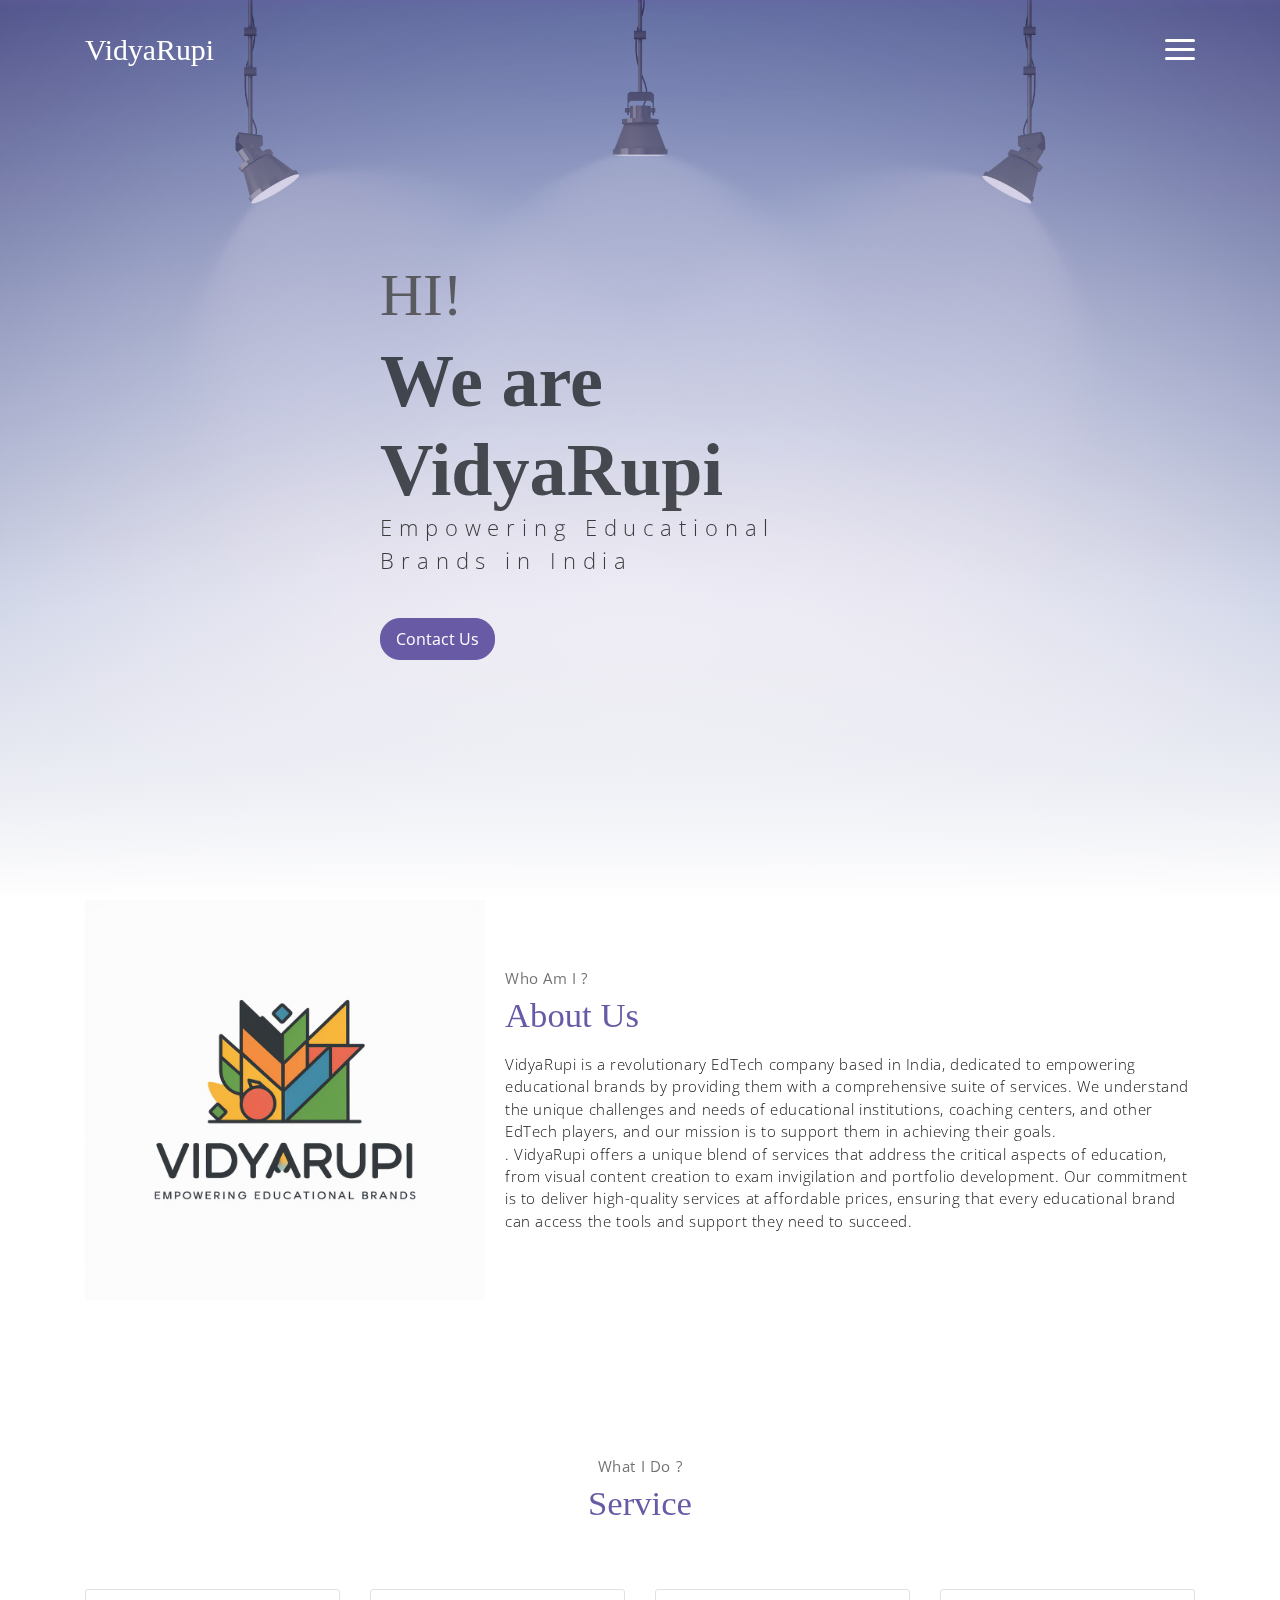
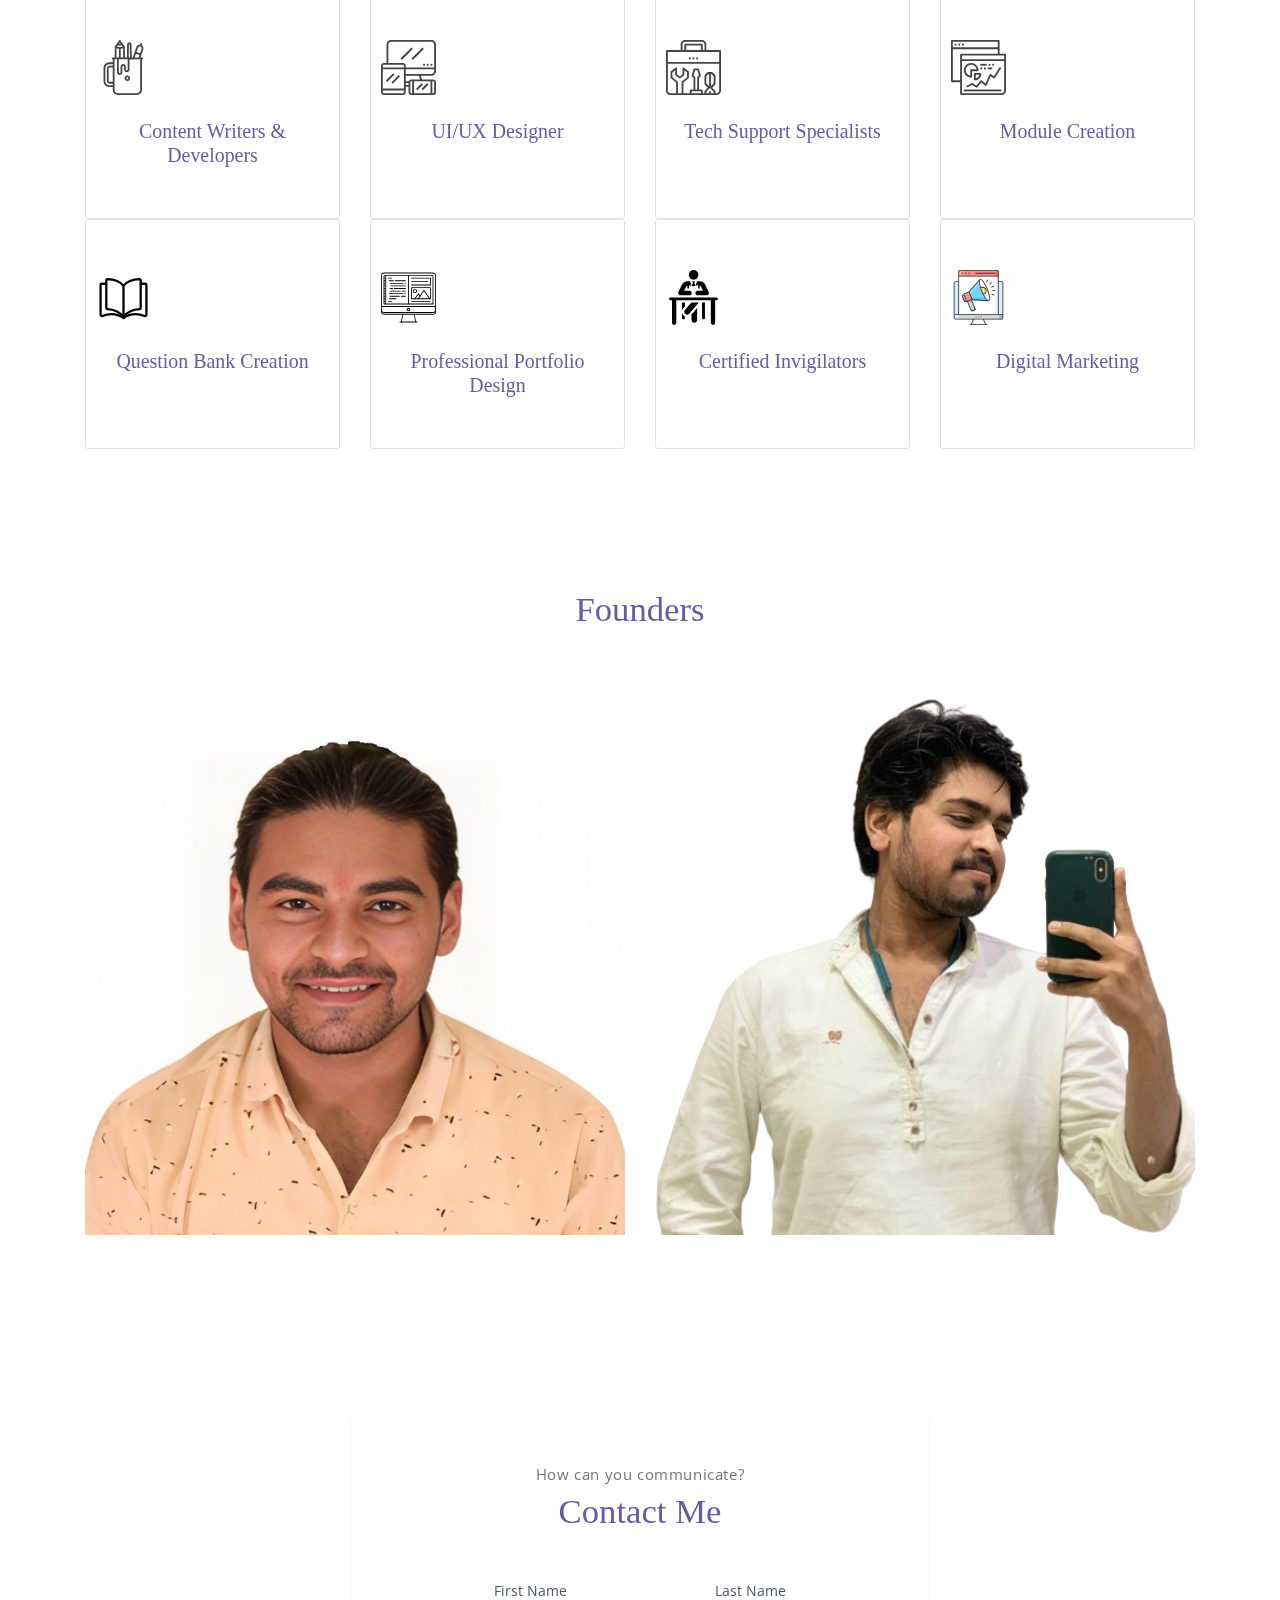
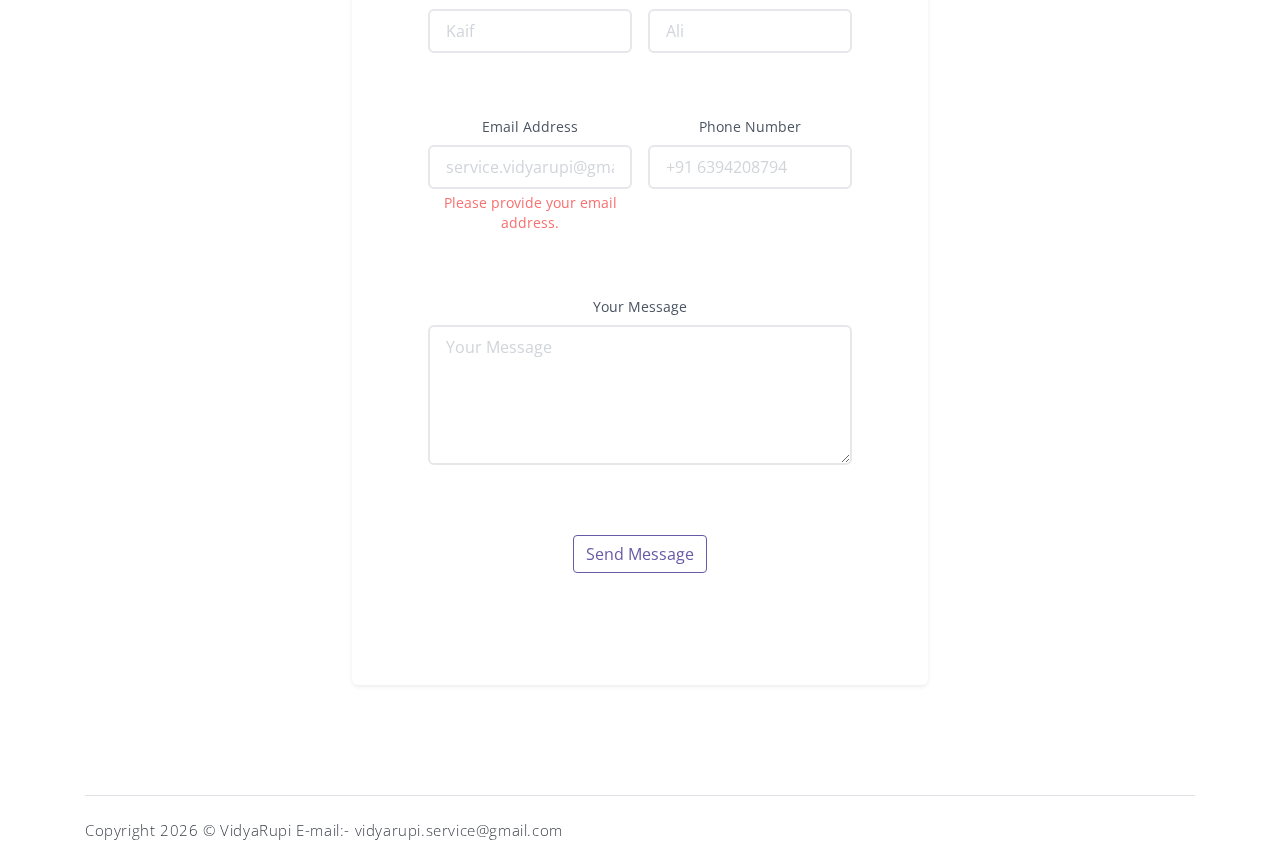
<file: index.html>
<!DOCTYPE html>
<html lang="en">

<head>
    <meta charset="utf-8">
    <meta name="viewport" content="width=device-width, initial-scale=1, shrink-to-fit=no">
    <meta name="description" content="Start your development with Meyawo landing page.">
    <meta name="author" content="Devcrud">
    <title>VidyaRupi</title>
    <!-- font icons -->
    <link rel="stylesheet" href="vendors/themify-icons/css/themify-icons.css">
    <link rel="stylesheet" href="css/form.css">
    <!-- Bootstrap -->
    <link rel="stylesheet" href="css/VidyaRupi.css">
</head>

<body data-spy="scroll" data-target=".navbar" data-offset="40" id="home">

    <!-- Page Navbar -->
    <nav class="custom-navbar" data-spy="affix" data-offset-top="20">
        <div class="container">
            <a class="logo" href="#">VidyaRupi</a>
            <ul class="nav">
                <li class="item">
                    <a class="link" href="#home">Home</a>
                </li>
                <li class="item">
                    <a class="link" href="#about">About</a>
                </li>
                <li class="item">
                    <a class="link" href="#service">Service</a>
                </li>
               <li class="item">
                    <a class="link" href="#portfolio">Founders</a>
                </li>
                 <!-- <li class="item">
                    <a class="link" href="#testmonial">Testmonial</a>
                </li>
                <li class="item">
                    <a class="link" href="#blog">Blog</a>
                </li> -->
                <li class="item">
                    <a class="link" href="#contact">Contact</a>
                </li>
                <!-- <li class="item ml-md-3">
                    <a href="components.html" class="btn btn-primary">Components</a>
                </li> -->
            </ul>
            <a href="javascript:void(0)" id="nav-toggle" class="hamburger hamburger--elastic">
                <div class="hamburger-box">
                    <div class="hamburger-inner"></div>
                </div>
            </a>
        </div>
    </nav><!-- End of Page Navbar -->

    <!-- page header -->
    <header id="home" class="header">
        <div class="overlay"></div>
        <div class="header-content container">
            <h1 class="header-title">
                <span class="up">HI!</span>
                <span class="down">We are VidyaRupi</span>
            </h1>
            <p class="header-subtitle">Empowering Educational Brands in India</p>

            <button id="scrollButton" class="btn btn-primary" >Contact Us</button>
        </div>
    </header><!-- end of page header -->

    <!-- about section -->
    <section class="section pt-0" id="about">
        <!-- container -->
        <div class="container text-center">
            <!-- about wrapper -->
            <div class="about">
                <div class="about-img-holder b-rem">
                    <img src="imgs/pic.jpeg" class="about-img" alt="founders">
                </div>
                <div class="about-caption">
                    <p class="section-subtitle">Who Am I ?</p>
                    <h2 class="section-title mb-3">About Us</h2>
                    <p>
                        VidyaRupi is a revolutionary EdTech company based in India, dedicated to empowering educational
                        brands by providing them with a comprehensive suite of services. We understand the unique
                        challenges and needs of educational institutions, coaching centers, and other EdTech players,
                        and our mission is to support them in achieving their goals.
                        <br>. VidyaRupi offers a unique blend of services that address the critical aspects of
                        education, from visual content creation to exam invigilation and portfolio development. Our
                        commitment is to deliver high-quality services at affordable prices, ensuring that every
                        educational brand can access the tools and support they need to succeed.
                    </p>
                    <!-- <button class="btn-rounded btn btn-outline-primary mt-4">Download CV</button> -->
                </div>
            </div><!-- end of about wrapper -->
        </div><!-- end of container -->
    </section> <!-- end of about section -->

    <!-- service section -->
    <section class="section" id="service">
        <div class="container text-center">
            <p class="section-subtitle">What I Do ?</p>
            <h6 class="section-title mb-6">Service</h6>
            <!-- row -->
            <div class="row">
                <div class="col-md-6 col-lg-3">
                    <div class="service-card">
                        <div class="body">
                            <img src="imgs/pencil-case.svg"
                                alt="Download free bootstrap 4 landing page, free boootstrap 4 templates, Download free bootstrap 4.1 landing page, free boootstrap 4.1.1 templates, meyawo Landing page"
                                class="icon">
                            <h6 class="title">Content Writers & Developers
                            </h6>
                            <p class="subtitle">We offers expert writers and developers for educational content creation.</p>
                        </div>
                    </div>
                </div>
                <div class="col-md-6 col-lg-3">
                    <div class="service-card">
                        <div class="body">
                            <img src="imgs/responsive.svg"
                                alt="Download free bootstrap 4 landing page, free boootstrap 4 templates, Download free bootstrap 4.1 landing page, free boootstrap 4.1.1 templates, meyawo Landing page"
                                class="icon">
                            <h6 class="title">UI/UX Designer</h6>
                            <p class="subtitle">We create appealing educational materials, including banners, posters, and video edits.</p>
                        </div>
                    </div>
                </div>
                <div class="col-md-6 col-lg-3">
                    <div class="service-card">
                        <div class="body">
                            <img src="imgs/toolbox.svg"
                                alt="Download free bootstrap 4 landing page, free boootstrap 4 templates, Download free bootstrap 4.1 landing page, free boootstrap 4.1.1 templates, meyawo Landing page"
                                class="icon">
                            <h6 class="title">Tech Support Specialists
                            </h6>
                            <p class="subtitle">Tech support specialists ensure smooth, prompt operation of online learning platforms.</p>
                        </div>
                    </div>
                </div>
                <div class="col-md-6 col-lg-3">
                    <div class="service-card">
                        <div class="body">
                            <img src="imgs/analytics.svg"
                                alt="Download free bootstrap 4 landing page, free boootstrap 4 templates, Download free bootstrap 4.1 landing page, free boootstrap 4.1.1 templates, meyawo Landing page"
                                class="icon">
                            <h6 class="title">Module Creation
                            </h6>
                            <p class="subtitle">We creates tailored educational modules for curricula, ensuring structured and engaging learning experiences.</p>
                        </div>
                    </div>
                </div>
                <div class="col-md-6 col-lg-3">
                    <div class="service-card">
                        <div class="body">
                            <img src="imgs/Book.svg"
                                alt="Download free bootstrap 4 landing page, free boootstrap 4 templates, Download free bootstrap 4.1 landing page, free boootstrap 4.1.1 templates, meyawo Landing page"
                                class="icon">
                            <h6 class="title">Question Bank Creation
                            </h6>
                            <p class="subtitle">We provide diverse question banks for thorough preparation, covering various subjects and difficulty levels.</p>
                        </div>
                    </div>
                </div>
                <div class="col-md-6 col-lg-3">
                    <div class="service-card">
                        <div class="body">
                            <img src="imgs/website.svg"
                                alt="Download free bootstrap 4 landing page, free boootstrap 4 templates, Download free bootstrap 4.1 landing page, free boootstrap 4.1.1 templates, meyawo Landing page"
                                class="icon">
                            <h6 class="title">Professional Portfolio Design
                            </h6>
                            <p class="subtitle">We designs visually appealing, easy-to-navigate portfolios that leave a lasting impression.</p>
                        </div>
                    </div>
                </div>
                <div class="col-md-6 col-lg-3">
                    <div class="service-card">
                        <div class="body">
                            <img src="imgs/teacher.svg"
                                alt="Download free bootstrap 4 landing page, free boootstrap 4 templates, Download free bootstrap 4.1 landing page, free boootstrap 4.1.1 templates, meyawo Landing page"
                                class="icon">
                            <h6 class="title">Certified Invigilators
                            </h6>
                            <p class="subtitle">VidyaRupi offers certified invigilators, rigorously vetted and trained, ensuring fair and secure exams.</p>
                        </div>
                    </div>
                </div>
                <div class="col-md-6 col-lg-3">
                    <div class="service-card">
                        <div class="body">
                            <img src="imgs/digital.svg"
                                alt="Download free bootstrap 4 landing page, free boootstrap 4 templates, Download free bootstrap 4.1 landing page, free boootstrap 4.1.1 templates, meyawo Landing page"
                                class="icon">
                            <h6 class="title">Digital Marketing
                            </h6>
                            <p class="subtitle">VidyaRupi provides comprehensive digital marketing support, ensuring effective strategies and full assistance for success.</p>
                        </div>
                    </div>
                </div>
            </div><!-- end of row -->
        </div>
    </section><!-- end of service section -->

    <!-- portfolio section -->
    <section class="section" id="portfolio">
        <div class="container text-center">
            <!-- <p class="section-subtitle">Founders</p> -->
            <h6 class="section-title mb-6">Founders</h6>
            <!-- row -->
            <div class="row">
                <div class="col-md-4">
                    <a href="#portfolio" class="portfolio-card">
                        <img src="imgs/darpan.jpg" class="portfolio-card-img"
                            alt="Darpan-Soni">
                        <span class="portfolio-card-overlay">
                            <span class="portfolio-card-caption">
                                <h4>Darpan Soni</h5>
                                    <p class="font-weight-normal">CEO of VidyaRupi</p>
                            </span>
                        </span>
                    </a>
                </div>
                <div class="col-md-4">
                    <a href="#portfolio" class="portfolio-card">
                        <img class="portfolio-card-img b-rem" src="imgs/kaif1.png" class="img-responsive rounded"
                            alt="Kaif">
                        <span class="portfolio-card-overlay">
                            <span class="portfolio-card-caption">
                                <h4>Kaif Ali</h5>
                                    <p class="font-weight-normal">CTO of VidyaRupi</p>
                            </span>
                        </span>
                    </a>
                </div>
                <!-- <div class="col-md-4">
                    <a href="#" class="portfolio-card">
                        <img class="portfolio-card-img" src="imgs/folio-3.jpg" class="img-responsive rounded"
                            alt="Download free bootstrap 4 landing page, free boootstrap 4 templates, Download free bootstrap 4.1 landing page, free boootstrap 4.1.1 templates, meyawo Landing page">
                        <span class="portfolio-card-overlay">
                            <span class="portfolio-card-caption">
                                <h4>Web Designing</h5>
                                    <p class="font-weight-normal">Category: Web Templates</p>
                            </span>
                        </span>
                    </a>
                </div> -->
                
            </div><!-- end of row -->
        </div><!-- end of container -->
    </section> <!-- end of portfolio section -->

    <!-- pricing section -->
    <!-- <section class="section" id="pricing">
        <div class="container text-center">
            <p class="section-subtitle">How Much I Charge ?</p>
            <h6 class="section-title mb-6">My Pricing</h6> -->
            <!-- row -->
            <!-- <div class="pricing-wrapper">
                <div class="pricing-card">
                    <div class="pricing-card-header">
                        <img class="pricing-card-icon" src="imgs/scooter.svg"
                            alt="Download free bootstrap 4 landing page, free boootstrap 4 templates, Download free bootstrap 4.1 landing page, free boootstrap 4.1.1 templates, meyawo Landing page">
                    </div>
                    <div class="pricing-card-body">
                        <h6 class="pricing-card-title">Free</h6>
                        <div class="pricing-card-list">
                            <p>accusamus reprehenderit</p>
                            <p>provident dolorem </p>
                            <p>quos neque</p>
                            <p>fugiat quibusdam</p>
                            <p><i class="ti-close"></i></p>
                            <p><i class="ti-close"></i></p>
                        </div>
                    </div>
                    <div class="pricing-card-footer">
                        <span>$</span>
                        <span>0.00/Month</span>
                    </div>
                    <a href="#" class="btn btn-primary mt-3 pricing-card-btn">Subscribe</a>
                </div>
                <div class="pricing-card">
                    <div class="pricing-card-header">
                        <img class="pricing-card-icon" src="imgs/shipped.svg"
                            alt="Download free bootstrap 4 landing page, free boootstrap 4 templates, Download free bootstrap 4.1 landing page, free boootstrap 4.1.1 templates, meyawo Landing page">
                    </div>
                    <div class="pricing-card-body">
                        <h6 class="pricing-card-title">Basic</h6>
                        <div class="pricing-card-list">
                            <p>accusamus reprehenderit</p>
                            <p>provident dolorem </p>
                            <p>quos neque</p>
                            <p>fugiat quibusdam</p>
                            <p>accusamus laboriosam</p>
                            <p><i class="ti-close"></i></p>
                        </div>
                    </div>
                    <div class="pricing-card-footer">
                        <span>$</span>
                        <span>9.99/Month</span>
                    </div>
                    <a href="#" class="btn btn-primary mt-3 pricing-card-btn">Subscribe</a>
                </div>
                <div class="pricing-card">
                    <div class="pricing-card-header">
                        <img class="pricing-card-icon" src="imgs/startup.svg"
                            alt="Download free bootstrap 4 landing page, free boootstrap 4 templates, Download free bootstrap 4.1 landing page, free boootstrap 4.1.1 templates, meyawo Landing page">
                    </div>
                    <div class="pricing-card-body">
                        <h6 class="pricing-card-title">Premium</h6>
                        <div class="pricing-card-list">
                            <p>accusamus reprehenderit</p>
                            <p>provident dolorem </p>
                            <p>quos neque</p>
                            <p>fugiat quibusdam</p>
                            <p>accusamus laboriosam</p>
                            <p>inventore omnis</p>
                        </div>
                    </div>
                    <div class="pricing-card-footer">
                        <span>$</span>
                        <span>99.9/Month</span>
                    </div>
                    <a href="#" class="btn btn-primary mt-3 pricing-card-btn">Subscribe</a>
                </div> -->

            </div><!-- end of pricing wrapper -->
        </div> <!-- end of container -->
    </section><!-- end of pricing section -->

    <!-- section -->
    <!-- <section class="section-sm bg-primary"> -->
        <!-- container -->
        <!-- <div class="container text-center text-sm-left"> -->
            <!-- row -->
            <!-- <div class="row align-items-center">
                <div class="col-sm offset-md-1 mb-4 mb-md-0">
                    <h6 class="title text-light">Want to work with me?</h6>
                    <p class="m-0 text-light">Always feel Free to Contact & Hire me</p>
                </div>
                <div class="col-sm offset-sm-2 offset-md-3">
                    <button class="btn btn-lg my-font btn-light rounded">Hire Me</button>
                </div> -->
            </div> <!-- end of row -->
        </div> <!-- end of container -->
    </section> <!-- end of section -->

    <!-- testimonial section -->
    <!-- <section class="section" id="testmonial">
        <div class="container text-center">
            <p class="section-subtitle">What Think Client About Me ?</p>
            <h6 class="section-title mb-6">Testmonial</h6> -->

            <!-- row -->
            <!-- <div class="row">
                <div class="col-md-6">
                    <div class="testimonial-card">
                        <div class="testimonial-card-img-holder">
                            <img src="imgs/avatar2.jpg" class="testimonial-card-img"
                                alt="Download free bootstrap 4 landing page, free boootstrap 4 templates, Download free bootstrap 4.1 landing page, free boootstrap 4.1.1 templates, meyawo Landing page">
                        </div>
                        <div class="testimonial-card-body">
                            <p class="testimonial-card-subtitle">Lorem ipsum dolor sit amet, consectetur adipisicing
                                elit. Eaque doloribus autem aperiam earum nostrum omnis blanditiis corporis perspiciatis
                                adipisci nihil.</p>
                            <h6 class="testimonial-card-title">Emily Reb</h6>
                        </div>
                    </div>
                </div>
                <div class="col-md-6">
                    <div class="testimonial-card">
                        <div class="testimonial-card-img-holder">
                            <img src="imgs/avatar3.jpg" class="testimonial-card-img"
                                alt="Download free bootstrap 4 landing page, free boootstrap 4 templates, Download free bootstrap 4.1 landing page, free boootstrap 4.1.1 templates, meyawo Landing page">
                        </div>
                        <div class="testimonial-card-body">
                            <p class="testimonial-card-subtitle">Lorem ipsum dolor sit amet, consectetur adipisicing
                                elit. Eaque doloribus autem aperiam earum nostrum omnis blanditiis corporis perspiciatis
                                adipisci nihil.</p>
                            <h6 class="testimonial-card-title">Emily Reb</h6>
                        </div>
                    </div>
                </div>
            </div> -->
        </div> <!-- end of container -->
    </section> <!-- end of testimonial section -->

    <!-- blog section -->
    <!-- <section class="section" id="blog"> -->
        <!-- container -->
        <!-- <div class="container text-center">
            <p class="section-subtitle">Recent Posts?</p>
            <h6 class="section-title mb-6">Blog</h6> -->
            <!-- blog-wrapper -->
            <!-- <div class="blog-card">
                <div class="blog-card-header">
                    <img src="imgs/img-1.jpg" class="blog-card-img"
                        alt="Download free bootstrap 4 landing page, free boootstrap 4 templates, Download free bootstrap 4.1 landing page, free boootstrap 4.1.1 templates, meyawo Landing page">
                </div>
                <div class="blog-card-body">
                    <h5 class="blog-card-title">Consectetur adipisicing elit</h6>

                        <p class="blog-card-caption">
                            <a href="#">By: Admin</a>
                            <a href="#"><i class="ti-heart text-danger"></i> 234</a>
                            <a href="#"><i class="ti-comment"></i> 123</a>
                        </p>
                        <p>Lorem ipsum dolor sit amet, consectetur adipisicing elit. Amet nesciunt qui sit velit
                            delectus voluptates, repellat ipsum culpa id deleniti. Rerum debitis facilis accusantium
                            neque numquam mollitia modi quasi distinctio.</p>

                        <p><b>Necessitatibus nihil impedit! Ex nisi eveniet, dolor aliquid consequuntur repudiandae.</b>
                        </p>
                        <p>Magnam in repellat enim harum omnis aperiam! Explicabo illo, commodi, dolor blanditiis
                            cupiditate harum nisi vero accusamus laudantium voluptatibus dolores quae obcaecati.</p>

                        <a href="#" class="blog-card-link">Read more <i class="ti-angle-double-right"></i></a>
                </div> -->
            </div><!-- end of blog wrapper -->

            <!-- blog-wrapper -->
            <!-- <div class="blog-card">
                <div class="blog-card-header">
                    <img src="imgs/img-2.jpg" class="blog-card-img"
                        alt="Download free bootstrap 4 landing page, free boootstrap 4 templates, Download free bootstrap 4.1 landing page, free boootstrap 4.1.1 templates, meyawo Landing page">
                </div>
                <div class="blog-card-body">
                    <h5 class="blog-card-title">Explicabo illo</h6>

                        <p class="blog-card-caption">
                            <a href="#">By: Admin</a>
                            <a href="#"><i class="ti-heart text-danger"></i> 456</a>
                            <a href="#"><i class="ti-comment"></i> 264</a>
                        </p>

                        <p>Lorem ipsum dolor sit amet, consectetur adipisicing elit. Impedit excepturi laborum enim,
                            vitae ipsam atque eum, ad iusto consequuntur voluptas, esse doloribus. Perferendis porro
                            quisquam vitae exercitationem aliquid, minus eos laborum repudiandae, cumque debitis iusto
                            omnis praesentium? Laborum placeat sit adipisci illum tempore maxime, esse qui quae?
                            Molestias excepturi corporis similique doloribus. Esse vitae earum architecto nulla non
                            dolores illum at perspiciatis quod, et deleniti cupiditate reiciendis harum facere, delectus
                            eum commodi soluta distinctio sit repudiandae possimus sunt. Ipsum, rem.</p>

                        <a href="#" class="blog-card-link">Read more <i class="ti-angle-double-right"></i></a>
                </div> 
            </div>-->
            <!-- end of blog wrapper -->

        <!-- </div> -->
        <!-- end of container -->
    <!-- </section> -->
    <!-- end of blog section -->

    <!-- contact section -->
    <section class="section" id="contact">
        <div class="container text-center">
            
            <!-- contact form -->
            <div class="flex items-center min-h-screen >
                <div class="container mx-auto">
                  <div class="max-w-xl mx-auto my-10 bg-white p-5 rounded-md shadow-sm">
                    <p class="section-subtitle">How can you communicate?</p>
            <h6 class="section-title mb-5">Contact Me</h6>
                    <div class="m-7">
                      <form action="https://api.web3forms.com/submit" method="POST" id="form" class="needs-validation" novalidate>
                        <input type="hidden" name="access_key" value="de1c1a88-a817-40ab-b8c6-f18296bd846b" />
                        <input type="hidden" name="subject" value="New Submission from Web3Forms" />
                        <input type="checkbox" name="botcheck" id="" style="display: none;" />
              
                        <div class="flex mb-6 space-x-4">
                          <div class="w-full md:w-1/2">
                            <label for="fname" class="block mb-2 text-sm text-gray-600 dark:text-gray-400">First Name</label>
                            <input type="text" name="name" id="first_name" placeholder="Kaif" required class="w-full px-3 py-2 placeholder-gray-300 border-2 border-gray-200 rounded-md focus:outline-none focus:ring focus:ring-indigo-100 focus:border-indigo-300" />
                            <div class="empty-feedback invalid-feedback text-red-400 text-sm mt-1">
                              Please provide your first name.
                            </div>
                          </div>
                          <div class="w-full md:w-1/2">
                            <label for="lname" class="block mb-2 text-sm text-gray-600 dark:text-gray-400">Last Name</label>
                            <input type="text" name="last_name" id="lname" placeholder="Ali" required class="w-full px-3 py-2 placeholder-gray-300 border-2 border-gray-200 rounded-md focus:outline-none focus:ring focus:ring-indigo-100 focus:border-indigo-300" />
                            <div class="empty-feedback invalid-feedback text-red-400 text-sm mt-1">
                              Please provide your last name.
                            </div>
                          </div>
                        </div>
              
                        <div class="flex mb-6 space-x-4">
                          <div class="w-full md:w-1/2">
                            <label for="email" class="block mb-2 text-sm text-gray-600 dark:text-gray-400">Email Address</label>
                            <input type="email" name="email" id="email" placeholder="service.vidyarupi@gmail.com" required class="w-full px-3 py-2 placeholder-gray-300 border-2 border-gray-200 rounded-md focus:outline-none focus:ring focus:ring-indigo-100 focus:border-indigo-300" />
                            <div class="empty-feedback text-red-400 text-sm mt-1">
                              Please provide your email address.
                            </div>
                            <div class="invalid-feedback text-red-400 text-sm mt-1">
                              Please provide a valid email address.
                            </div>
                          </div>
              
                          <div class="w-full md:w-1/2">
                            <label for="phone" class="block text-sm mb-2 text-gray-600 dark:text-gray-400">Phone Number</label>
                            <input type="text" name="phone" id="phone" placeholder="+91 6394208794" required class="w-full px-3 py-2 placeholder-gray-300 border-2 border-gray-200 rounded-md focus:outline-none focus:ring focus:ring-indigo-100 focus:border-indigo-300" />
              
                            <div class="empty-feedback invalid-feedback text-red-400 text-sm mt-1">
                              Please provide your phone number.
                            </div>
                          </div>
                        </div>
                        <div class="mb-6">
                          <label for="message" class="block mb-2 text-sm text-gray-600 dark:text-gray-400">Your Message</label>
              
                          <textarea rows="5" name="message" id="message" placeholder="Your Message" class="w-full px-3 py-2 placeholder-gray-300 border-2 border-gray-200 rounded-md focus:outline-none focus:ring focus:ring-indigo-100 focus:border-indigo-300" required></textarea>
                          <div class="empty-feedback invalid-feedback text-red-400 text-sm mt-1">
                            Please enter your message.
                          </div>
                        </div>
                        <div class="mb-6">
                            <div class="form-group col-sm-12 mt-3">
                                <input type="submit" value="Send Message" class="btn btn-outline-primary rounded">
                            </div>
                          <!-- <button type="submit" class="w-full px-3 py-4 text-white bg-indigo-500 rounded-md focus:bg-indigo-600 focus:outline-none">
                            Send Message
                          </button> -->
                        </div>
                        <p class="text-base text-center text-gray-400" id="result"></p>
                      </form>
                    </div>
                  </div>
                </div>
              </div>








            <!-- <form action="https://api.web3forms.com/submit" method="POST"class="contact-form col-md-10 col-lg-8 m-auto"> -->
                


                <!-- <div class="form-row">
                    <input type="hidden" name="access_key" value="de1c1a88-a817-40ab-b8c6-f18296bd846b">
                    <div class="form-group col-sm-6">
                        <input type="text" size="50" class="form-control" placeholder="Your Name" required>
                    </div>
                    <div class="form-group col-sm-6">
                        <input type="email" class="form-control" placeholder="Enter Email" requried>
                    </div>
                    <div class="form-group col-sm-12">
                        <textarea name="comment" id="comment" rows="6" class="form-control"
                            placeholder="Write Something"></textarea>
                    </div>
                    <div class="form-group col-sm-12 mt-3">
                        <input type="submit" value="Send Message" class="btn btn-outline-primary rounded">
                    </div> -->
                </div>
            </form><!-- end of contact form -->
        </div><!-- end of container -->
    </section><!-- end of contact section -->

    <!-- footer -->
    <div class="container">
        <footer class="footer">
            <p class="mb-0">Copyright
                <script>document.write(new Date().getFullYear())</script> &copy; <a
                    href="#">VidyaRupi</a> E-mail:- vidyarupi.service@gmail.com
            </p>
            <!-- <div class="social-links text-right m-auto ml-sm-auto">
                <a href="javascript:void(0)" class="link"><i class="ti-facebook"></i></a>
                <a href="javascript:void(0)" class="link"><i class="ti-twitter-alt"></i></a>
                <a href="javascript:void(0)" class="link"><i class="ti-google"></i></a>
                <a href="javascript:void(0)" class="link"><i class="ti-pinterest-alt"></i></a>
                <a href="javascript:void(0)" class="link"><i class="ti-instagram"></i></a>
                <a href="javascript:void(0)" class="link"><i class="ti-rss"></i></a>
            </div> -->
        </footer>
    </div> <!-- end of page footer -->

    <!-- core  -->
    <script src="vendors/jquery/jquery-3.4.1.js"></script>
    <script src="vendors/bootstrap/bootstrap.bundle.js"></script>

    <!-- bootstrap 3 affix -->
    <script src="vendors/bootstrap/bootstrap.affix.js"></script>

    <!-- Meyawo js -->
    <script src="js/VidyaRupi.js"></script>

</body>

</html>
</file>
<file: vendors/themify-icons/css/themify-icons.css>
@font-face {
	font-family: 'themify';
	src:url("../fonts/themify.eot?-fvbane");
	src:url("../fonts/themify.eot?#iefix-fvbane") format("embedded-opentype"),
		url("../fonts/themify.woff?-fvbane") format("woff"),
		url("../fonts/themify.ttf?-fvbane") format("truetype"),
		url("../fonts/themify.svg?-fvbane#themify") format("svg");
	font-weight: normal;
	font-style: normal;
}

[class^="ti-"], [class*=" ti-"] {
	font-family: 'themify';
	speak: none;
	font-style: normal;
	font-weight: normal;
	font-variant: normal;
	text-transform: none;
	line-height: 1;

	/* Better Font Rendering =========== */
	-webkit-font-smoothing: antialiased;
	-moz-osx-font-smoothing: grayscale;
}

.ti-wand:before {
	content: "\e600";
}
.ti-volume:before {
	content: "\e601";
}
.ti-user:before {
	content: "\e602";
}
.ti-unlock:before {
	content: "\e603";
}
.ti-unlink:before {
	content: "\e604";
}
.ti-trash:before {
	content: "\e605";
}
.ti-thought:before {
	content: "\e606";
}
.ti-target:before {
	content: "\e607";
}
.ti-tag:before {
	content: "\e608";
}
.ti-tablet:before {
	content: "\e609";
}
.ti-star:before {
	content: "\e60a";
}
.ti-spray:before {
	content: "\e60b";
}
.ti-signal:before {
	content: "\e60c";
}
.ti-shopping-cart:before {
	content: "\e60d";
}
.ti-shopping-cart-full:before {
	content: "\e60e";
}
.ti-settings:before {
	content: "\e60f";
}
.ti-search:before {
	content: "\e610";
}
.ti-zoom-in:before {
	content: "\e611";
}
.ti-zoom-out:before {
	content: "\e612";
}
.ti-cut:before {
	content: "\e613";
}
.ti-ruler:before {
	content: "\e614";
}
.ti-ruler-pencil:before {
	content: "\e615";
}
.ti-ruler-alt:before {
	content: "\e616";
}
.ti-bookmark:before {
	content: "\e617";
}
.ti-bookmark-alt:before {
	content: "\e618";
}
.ti-reload:before {
	content: "\e619";
}
.ti-plus:before {
	content: "\e61a";
}
.ti-pin:before {
	content: "\e61b";
}
.ti-pencil:before {
	content: "\e61c";
}
.ti-pencil-alt:before {
	content: "\e61d";
}
.ti-paint-roller:before {
	content: "\e61e";
}
.ti-paint-bucket:before {
	content: "\e61f";
}
.ti-na:before {
	content: "\e620";
}
.ti-mobile:before {
	content: "\e621";
}
.ti-minus:before {
	content: "\e622";
}
.ti-medall:before {
	content: "\e623";
}
.ti-medall-alt:before {
	content: "\e624";
}
.ti-marker:before {
	content: "\e625";
}
.ti-marker-alt:before {
	content: "\e626";
}
.ti-arrow-up:before {
	content: "\e627";
}
.ti-arrow-right:before {
	content: "\e628";
}
.ti-arrow-left:before {
	content: "\e629";
}
.ti-arrow-down:before {
	content: "\e62a";
}
.ti-lock:before {
	content: "\e62b";
}
.ti-location-arrow:before {
	content: "\e62c";
}
.ti-link:before {
	content: "\e62d";
}
.ti-layout:before {
	content: "\e62e";
}
.ti-layers:before {
	content: "\e62f";
}
.ti-layers-alt:before {
	content: "\e630";
}
.ti-key:before {
	content: "\e631";
}
.ti-import:before {
	content: "\e632";
}
.ti-image:before {
	content: "\e633";
}
.ti-heart:before {
	content: "\e634";
}
.ti-heart-broken:before {
	content: "\e635";
}
.ti-hand-stop:before {
	content: "\e636";
}
.ti-hand-open:before {
	content: "\e637";
}
.ti-hand-drag:before {
	content: "\e638";
}
.ti-folder:before {
	content: "\e639";
}
.ti-flag:before {
	content: "\e63a";
}
.ti-flag-alt:before {
	content: "\e63b";
}
.ti-flag-alt-2:before {
	content: "\e63c";
}
.ti-eye:before {
	content: "\e63d";
}
.ti-export:before {
	content: "\e63e";
}
.ti-exchange-vertical:before {
	content: "\e63f";
}
.ti-desktop:before {
	content: "\e640";
}
.ti-cup:before {
	content: "\e641";
}
.ti-crown:before {
	content: "\e642";
}
.ti-comments:before {
	content: "\e643";
}
.ti-comment:before {
	content: "\e644";
}
.ti-comment-alt:before {
	content: "\e645";
}
.ti-close:before {
	content: "\e646";
}
.ti-clip:before {
	content: "\e647";
}
.ti-angle-up:before {
	content: "\e648";
}
.ti-angle-right:before {
	content: "\e649";
}
.ti-angle-left:before {
	content: "\e64a";
}
.ti-angle-down:before {
	content: "\e64b";
}
.ti-check:before {
	content: "\e64c";
}
.ti-check-box:before {
	content: "\e64d";
}
.ti-camera:before {
	content: "\e64e";
}
.ti-announcement:before {
	content: "\e64f";
}
.ti-brush:before {
	content: "\e650";
}
.ti-briefcase:before {
	content: "\e651";
}
.ti-bolt:before {
	content: "\e652";
}
.ti-bolt-alt:before {
	content: "\e653";
}
.ti-blackboard:before {
	content: "\e654";
}
.ti-bag:before {
	content: "\e655";
}
.ti-move:before {
	content: "\e656";
}
.ti-arrows-vertical:before {
	content: "\e657";
}
.ti-arrows-horizontal:before {
	content: "\e658";
}
.ti-fullscreen:before {
	content: "\e659";
}
.ti-arrow-top-right:before {
	content: "\e65a";
}
.ti-arrow-top-left:before {
	content: "\e65b";
}
.ti-arrow-circle-up:before {
	content: "\e65c";
}
.ti-arrow-circle-right:before {
	content: "\e65d";
}
.ti-arrow-circle-left:before {
	content: "\e65e";
}
.ti-arrow-circle-down:before {
	content: "\e65f";
}
.ti-angle-double-up:before {
	content: "\e660";
}
.ti-angle-double-right:before {
	content: "\e661";
}
.ti-angle-double-left:before {
	content: "\e662";
}
.ti-angle-double-down:before {
	content: "\e663";
}
.ti-zip:before {
	content: "\e664";
}
.ti-world:before {
	content: "\e665";
}
.ti-wheelchair:before {
	content: "\e666";
}
.ti-view-list:before {
	content: "\e667";
}
.ti-view-list-alt:before {
	content: "\e668";
}
.ti-view-grid:before {
	content: "\e669";
}
.ti-uppercase:before {
	content: "\e66a";
}
.ti-upload:before {
	content: "\e66b";
}
.ti-underline:before {
	content: "\e66c";
}
.ti-truck:before {
	content: "\e66d";
}
.ti-timer:before {
	content: "\e66e";
}
.ti-ticket:before {
	content: "\e66f";
}
.ti-thumb-up:before {
	content: "\e670";
}
.ti-thumb-down:before {
	content: "\e671";
}
.ti-text:before {
	content: "\e672";
}
.ti-stats-up:before {
	content: "\e673";
}
.ti-stats-down:before {
	content: "\e674";
}
.ti-split-v:before {
	content: "\e675";
}
.ti-split-h:before {
	content: "\e676";
}
.ti-smallcap:before {
	content: "\e677";
}
.ti-shine:before {
	content: "\e678";
}
.ti-shift-right:before {
	content: "\e679";
}
.ti-shift-left:before {
	content: "\e67a";
}
.ti-shield:before {
	content: "\e67b";
}
.ti-notepad:before {
	content: "\e67c";
}
.ti-server:before {
	content: "\e67d";
}
.ti-quote-right:before {
	content: "\e67e";
}
.ti-quote-left:before {
	content: "\e67f";
}
.ti-pulse:before {
	content: "\e680";
}
.ti-printer:before {
	content: "\e681";
}
.ti-power-off:before {
	content: "\e682";
}
.ti-plug:before {
	content: "\e683";
}
.ti-pie-chart:before {
	content: "\e684";
}
.ti-paragraph:before {
	content: "\e685";
}
.ti-panel:before {
	content: "\e686";
}
.ti-package:before {
	content: "\e687";
}
.ti-music:before {
	content: "\e688";
}
.ti-music-alt:before {
	content: "\e689";
}
.ti-mouse:before {
	content: "\e68a";
}
.ti-mouse-alt:before {
	content: "\e68b";
}
.ti-money:before {
	content: "\e68c";
}
.ti-microphone:before {
	content: "\e68d";
}
.ti-menu:before {
	content: "\e68e";
}
.ti-menu-alt:before {
	content: "\e68f";
}
.ti-map:before {
	content: "\e690";
}
.ti-map-alt:before {
	content: "\e691";
}
.ti-loop:before {
	content: "\e692";
}
.ti-location-pin:before {
	content: "\e693";
}
.ti-list:before {
	content: "\e694";
}
.ti-light-bulb:before {
	content: "\e695";
}
.ti-Italic:before {
	content: "\e696";
}
.ti-info:before {
	content: "\e697";
}
.ti-infinite:before {
	content: "\e698";
}
.ti-id-badge:before {
	content: "\e699";
}
.ti-hummer:before {
	content: "\e69a";
}
.ti-home:before {
	content: "\e69b";
}
.ti-help:before {
	content: "\e69c";
}
.ti-headphone:before {
	content: "\e69d";
}
.ti-harddrives:before {
	content: "\e69e";
}
.ti-harddrive:before {
	content: "\e69f";
}
.ti-gift:before {
	content: "\e6a0";
}
.ti-game:before {
	content: "\e6a1";
}
.ti-filter:before {
	content: "\e6a2";
}
.ti-files:before {
	content: "\e6a3";
}
.ti-file:before {
	content: "\e6a4";
}
.ti-eraser:before {
	content: "\e6a5";
}
.ti-envelope:before {
	content: "\e6a6";
}
.ti-download:before {
	content: "\e6a7";
}
.ti-direction:before {
	content: "\e6a8";
}
.ti-direction-alt:before {
	content: "\e6a9";
}
.ti-dashboard:before {
	content: "\e6aa";
}
.ti-control-stop:before {
	content: "\e6ab";
}
.ti-control-shuffle:before {
	content: "\e6ac";
}
.ti-control-play:before {
	content: "\e6ad";
}
.ti-control-pause:before {
	content: "\e6ae";
}
.ti-control-forward:before {
	content: "\e6af";
}
.ti-control-backward:before {
	content: "\e6b0";
}
.ti-cloud:before {
	content: "\e6b1";
}
.ti-cloud-up:before {
	content: "\e6b2";
}
.ti-cloud-down:before {
	content: "\e6b3";
}
.ti-clipboard:before {
	content: "\e6b4";
}
.ti-car:before {
	content: "\e6b5";
}
.ti-calendar:before {
	content: "\e6b6";
}
.ti-book:before {
	content: "\e6b7";
}
.ti-bell:before {
	content: "\e6b8";
}
.ti-basketball:before {
	content: "\e6b9";
}
.ti-bar-chart:before {
	content: "\e6ba";
}
.ti-bar-chart-alt:before {
	content: "\e6bb";
}
.ti-back-right:before {
	content: "\e6bc";
}
.ti-back-left:before {
	content: "\e6bd";
}
.ti-arrows-corner:before {
	content: "\e6be";
}
.ti-archive:before {
	content: "\e6bf";
}
.ti-anchor:before {
	content: "\e6c0";
}
.ti-align-right:before {
	content: "\e6c1";
}
.ti-align-left:before {
	content: "\e6c2";
}
.ti-align-justify:before {
	content: "\e6c3";
}
.ti-align-center:before {
	content: "\e6c4";
}
.ti-alert:before {
	content: "\e6c5";
}
.ti-alarm-clock:before {
	content: "\e6c6";
}
.ti-agenda:before {
	content: "\e6c7";
}
.ti-write:before {
	content: "\e6c8";
}
.ti-window:before {
	content: "\e6c9";
}
.ti-widgetized:before {
	content: "\e6ca";
}
.ti-widget:before {
	content: "\e6cb";
}
.ti-widget-alt:before {
	content: "\e6cc";
}
.ti-wallet:before {
	content: "\e6cd";
}
.ti-video-clapper:before {
	content: "\e6ce";
}
.ti-video-camera:before {
	content: "\e6cf";
}
.ti-vector:before {
	content: "\e6d0";
}
.ti-themify-logo:before {
	content: "\e6d1";
}
.ti-themify-favicon:before {
	content: "\e6d2";
}
.ti-themify-favicon-alt:before {
	content: "\e6d3";
}
.ti-support:before {
	content: "\e6d4";
}
.ti-stamp:before {
	content: "\e6d5";
}
.ti-split-v-alt:before {
	content: "\e6d6";
}
.ti-slice:before {
	content: "\e6d7";
}
.ti-shortcode:before {
	content: "\e6d8";
}
.ti-shift-right-alt:before {
	content: "\e6d9";
}
.ti-shift-left-alt:before {
	content: "\e6da";
}
.ti-ruler-alt-2:before {
	content: "\e6db";
}
.ti-receipt:before {
	content: "\e6dc";
}
.ti-pin2:before {
	content: "\e6dd";
}
.ti-pin-alt:before {
	content: "\e6de";
}
.ti-pencil-alt2:before {
	content: "\e6df";
}
.ti-palette:before {
	content: "\e6e0";
}
.ti-more:before {
	content: "\e6e1";
}
.ti-more-alt:before {
	content: "\e6e2";
}
.ti-microphone-alt:before {
	content: "\e6e3";
}
.ti-magnet:before {
	content: "\e6e4";
}
.ti-line-double:before {
	content: "\e6e5";
}
.ti-line-dotted:before {
	content: "\e6e6";
}
.ti-line-dashed:before {
	content: "\e6e7";
}
.ti-layout-width-full:before {
	content: "\e6e8";
}
.ti-layout-width-default:before {
	content: "\e6e9";
}
.ti-layout-width-default-alt:before {
	content: "\e6ea";
}
.ti-layout-tab:before {
	content: "\e6eb";
}
.ti-layout-tab-window:before {
	content: "\e6ec";
}
.ti-layout-tab-v:before {
	content: "\e6ed";
}
.ti-layout-tab-min:before {
	content: "\e6ee";
}
.ti-layout-slider:before {
	content: "\e6ef";
}
.ti-layout-slider-alt:before {
	content: "\e6f0";
}
.ti-layout-sidebar-right:before {
	content: "\e6f1";
}
.ti-layout-sidebar-none:before {
	content: "\e6f2";
}
.ti-layout-sidebar-left:before {
	content: "\e6f3";
}
.ti-layout-placeholder:before {
	content: "\e6f4";
}
.ti-layout-menu:before {
	content: "\e6f5";
}
.ti-layout-menu-v:before {
	content: "\e6f6";
}
.ti-layout-menu-separated:before {
	content: "\e6f7";
}
.ti-layout-menu-full:before {
	content: "\e6f8";
}
.ti-layout-media-right-alt:before {
	content: "\e6f9";
}
.ti-layout-media-right:before {
	content: "\e6fa";
}
.ti-layout-media-overlay:before {
	content: "\e6fb";
}
.ti-layout-media-overlay-alt:before {
	content: "\e6fc";
}
.ti-layout-media-overlay-alt-2:before {
	content: "\e6fd";
}
.ti-layout-media-left-alt:before {
	content: "\e6fe";
}
.ti-layout-media-left:before {
	content: "\e6ff";
}
.ti-layout-media-center-alt:before {
	content: "\e700";
}
.ti-layout-media-center:before {
	content: "\e701";
}
.ti-layout-list-thumb:before {
	content: "\e702";
}
.ti-layout-list-thumb-alt:before {
	content: "\e703";
}
.ti-layout-list-post:before {
	content: "\e704";
}
.ti-layout-list-large-image:before {
	content: "\e705";
}
.ti-layout-line-solid:before {
	content: "\e706";
}
.ti-layout-grid4:before {
	content: "\e707";
}
.ti-layout-grid3:before {
	content: "\e708";
}
.ti-layout-grid2:before {
	content: "\e709";
}
.ti-layout-grid2-thumb:before {
	content: "\e70a";
}
.ti-layout-cta-right:before {
	content: "\e70b";
}
.ti-layout-cta-left:before {
	content: "\e70c";
}
.ti-layout-cta-center:before {
	content: "\e70d";
}
.ti-layout-cta-btn-right:before {
	content: "\e70e";
}
.ti-layout-cta-btn-left:before {
	content: "\e70f";
}
.ti-layout-column4:before {
	content: "\e710";
}
.ti-layout-column3:before {
	content: "\e711";
}
.ti-layout-column2:before {
	content: "\e712";
}
.ti-layout-accordion-separated:before {
	content: "\e713";
}
.ti-layout-accordion-merged:before {
	content: "\e714";
}
.ti-layout-accordion-list:before {
	content: "\e715";
}
.ti-ink-pen:before {
	content: "\e716";
}
.ti-info-alt:before {
	content: "\e717";
}
.ti-help-alt:before {
	content: "\e718";
}
.ti-headphone-alt:before {
	content: "\e719";
}
.ti-hand-point-up:before {
	content: "\e71a";
}
.ti-hand-point-right:before {
	content: "\e71b";
}
.ti-hand-point-left:before {
	content: "\e71c";
}
.ti-hand-point-down:before {
	content: "\e71d";
}
.ti-gallery:before {
	content: "\e71e";
}
.ti-face-smile:before {
	content: "\e71f";
}
.ti-face-sad:before {
	content: "\e720";
}
.ti-credit-card:before {
	content: "\e721";
}
.ti-control-skip-forward:before {
	content: "\e722";
}
.ti-control-skip-backward:before {
	content: "\e723";
}
.ti-control-record:before {
	content: "\e724";
}
.ti-control-eject:before {
	content: "\e725";
}
.ti-comments-smiley:before {
	content: "\e726";
}
.ti-brush-alt:before {
	content: "\e727";
}
.ti-youtube:before {
	content: "\e728";
}
.ti-vimeo:before {
	content: "\e729";
}
.ti-twitter:before {
	content: "\e72a";
}
.ti-time:before {
	content: "\e72b";
}
.ti-tumblr:before {
	content: "\e72c";
}
.ti-skype:before {
	content: "\e72d";
}
.ti-share:before {
	content: "\e72e";
}
.ti-share-alt:before {
	content: "\e72f";
}
.ti-rocket:before {
	content: "\e730";
}
.ti-pinterest:before {
	content: "\e731";
}
.ti-new-window:before {
	content: "\e732";
}
.ti-microsoft:before {
	content: "\e733";
}
.ti-list-ol:before {
	content: "\e734";
}
.ti-linkedin:before {
	content: "\e735";
}
.ti-layout-sidebar-2:before {
	content: "\e736";
}
.ti-layout-grid4-alt:before {
	content: "\e737";
}
.ti-layout-grid3-alt:before {
	content: "\e738";
}
.ti-layout-grid2-alt:before {
	content: "\e739";
}
.ti-layout-column4-alt:before {
	content: "\e73a";
}
.ti-layout-column3-alt:before {
	content: "\e73b";
}
.ti-layout-column2-alt:before {
	content: "\e73c";
}
.ti-instagram:before {
	content: "\e73d";
}
.ti-google:before {
	content: "\e73e";
}
.ti-github:before {
	content: "\e73f";
}
.ti-flickr:before {
	content: "\e740";
}
.ti-facebook:before {
	content: "\e741";
}
.ti-dropbox:before {
	content: "\e742";
}
.ti-dribbble:before {
	content: "\e743";
}
.ti-apple:before {
	content: "\e744";
}
.ti-android:before {
	content: "\e745";
}
.ti-save:before {
	content: "\e746";
}
.ti-save-alt:before {
	content: "\e747";
}
.ti-yahoo:before {
	content: "\e748";
}
.ti-wordpress:before {
	content: "\e749";
}
.ti-vimeo-alt:before {
	content: "\e74a";
}
.ti-twitter-alt:before {
	content: "\e74b";
}
.ti-tumblr-alt:before {
	content: "\e74c";
}
.ti-trello:before {
	content: "\e74d";
}
.ti-stack-overflow:before {
	content: "\e74e";
}
.ti-soundcloud:before {
	content: "\e74f";
}
.ti-sharethis:before {
	content: "\e750";
}
.ti-sharethis-alt:before {
	content: "\e751";
}
.ti-reddit:before {
	content: "\e752";
}
.ti-pinterest-alt:before {
	content: "\e753";
}
.ti-microsoft-alt:before {
	content: "\e754";
}
.ti-linux:before {
	content: "\e755";
}
.ti-jsfiddle:before {
	content: "\e756";
}
.ti-joomla:before {
	content: "\e757";
}
.ti-html5:before {
	content: "\e758";
}
.ti-flickr-alt:before {
	content: "\e759";
}
.ti-email:before {
	content: "\e75a";
}
.ti-drupal:before {
	content: "\e75b";
}
.ti-dropbox-alt:before {
	content: "\e75c";
}
.ti-css3:before {
	content: "\e75d";
}
.ti-rss:before {
	content: "\e75e";
}
.ti-rss-alt:before {
	content: "\e75f";
}
</file>
<file: css/VidyaRupi.css>
@charset "UTF-8";
/*!
=========================================================
* Meyawo Landing page
=========================================================

* Copyright: 2019 DevCRUD (https://devcrud.com)
* Licensed: (https://devcrud.com/licenses)
* Coded by www.devcrud.com

=========================================================

* The above copyright notice and this permission notice shall be included in all copies or substantial portions of the Software.
*/
@import url("https://fonts.googleapis.com/css?family=Baloo+Paaji|Open+Sans:300,300i,400,400i,600,600i,700,700i");
:root {
  --blue: #1e549f;
  --indigo: #695aa6;
  --purple: #6f42c1;
  --pink: #e83e8c;
  --red: #ec185d;
  --orange: #ff6d02;
  --yellow: #ffc107;
  --green: #1bb74f;
  --teal: #20c997;
  --cyan: #17a2b8;
  --white: #fff;
  --gray: #6c757d;
  --gray-dark: #393e46;
  --primary: #695aa6;
  --secondary: #393e46;
  --success: #1bb74f;
  --info: #17a2b8;
  --warning: #ff6d02;
  --danger: #ec185d;
  --light: #f8f9fa;
  --dark: #212529;
  --breakpoint-xs: 0;
  --breakpoint-sm: 576px;
  --breakpoint-md: 768px;
  --breakpoint-lg: 992px;
  --breakpoint-xl: 1200px;
  --font-family-sans-serif: "Open Sans", sans-serif;
  --font-family-monospace: SFMono-Regular, Menlo, Monaco, Consolas, "Liberation Mono", "Courier New", monospace;
}

*,
*::before,
*::after {
  box-sizing: border-box;
}

html {
  font-family: sans-serif;
  line-height: 1.15;
  -webkit-text-size-adjust: 100%;
  -webkit-tap-highlight-color: rgba(0, 0, 0, 0);
}

article, aside, figcaption, figure, footer, header, hgroup, main, nav, section {
  display: block;
}

body {
  margin: 0;
  font-family: "Open Sans", sans-serif;
  font-size: 1rem;
  font-weight: 400;
  line-height: 1.5;
  color: #212529;
  text-align: left;
  background-color: #fff;
}

[tabindex="-1"]:focus {
  outline: 0 !important;
}

hr {
  box-sizing: content-box;
  height: 0;
  overflow: visible;
}

h1, h2, h3, h4, h5, h6 {
  margin-top: 0;
  margin-bottom: 0.5rem;
}

p {
  margin-top: 0;
  margin-bottom: 1rem;
}

abbr[title],
abbr[data-original-title] {
  text-decoration: underline;
  -webkit-text-decoration: underline dotted;
          text-decoration: underline dotted;
  cursor: help;
  border-bottom: 0;
  -webkit-text-decoration-skip-ink: none;
          text-decoration-skip-ink: none;
}

address {
  margin-bottom: 1rem;
  font-style: normal;
  line-height: inherit;
}

ol,
ul,
dl {
  margin-top: 0;
  margin-bottom: 1rem;
}

ol ol,
ul ul,
ol ul,
ul ol {
  margin-bottom: 0;
}

dt {
  font-weight: 700;
}

dd {
  margin-bottom: .5rem;
  margin-left: 0;
}

blockquote {
  margin: 0 0 1rem;
}

b,
strong {
  font-weight: bolder;
}

small {
  font-size: 80%;
}

sub,
sup {
  position: relative;
  font-size: 75%;
  line-height: 0;
  vertical-align: baseline;
}

sub {
  bottom: -.25em;
}

sup {
  top: -.5em;
}

a {
  color: #695aa6;
  text-decoration: none;
  background-color: transparent;
}

a:hover {
  color: #493f75;
  text-decoration: none;
}

a:not([href]):not([tabindex]) {
  color: inherit;
  text-decoration: none;
}

a:not([href]):not([tabindex]):hover, a:not([href]):not([tabindex]):focus {
  color: inherit;
  text-decoration: none;
}

a:not([href]):not([tabindex]):focus {
  outline: 0;
}

pre,
code,
kbd,
samp {
  font-family: SFMono-Regular, Menlo, Monaco, Consolas, "Liberation Mono", "Courier New", monospace;
  font-size: 1em;
}

pre {
  margin-top: 0;
  margin-bottom: 1rem;
  overflow: auto;
}

figure {
  margin: 0 0 1rem;
}

img {
  vertical-align: middle;
  border-style: none;
}

svg {
  overflow: hidden;
  vertical-align: middle;
}

table {
  border-collapse: collapse;
}

caption {
  padding-top: 0.75rem;
  padding-bottom: 0.75rem;
  color: #6c757d;
  text-align: left;
  caption-side: bottom;
}

th {
  text-align: inherit;
}

label {
  display: inline-block;
  margin-bottom: 0.5rem;
}

button {
  border-radius: 0;
}

button:focus {
  outline: 1px dotted;
  outline: 5px auto -webkit-focus-ring-color;
}

input,
button,
select,
optgroup,
textarea {
  margin: 0;
  font-family: inherit;
  font-size: inherit;
  line-height: inherit;
}

button,
input {
  overflow: visible;
}

button,
select {
  text-transform: none;
}

select {
  word-wrap: normal;
}

button,
[type="button"],
[type="reset"],
[type="submit"] {
  -webkit-appearance: button;
}

button:not(:disabled),
[type="button"]:not(:disabled),
[type="reset"]:not(:disabled),
[type="submit"]:not(:disabled) {
  cursor: pointer;
}

button::-moz-focus-inner,
[type="button"]::-moz-focus-inner,
[type="reset"]::-moz-focus-inner,
[type="submit"]::-moz-focus-inner {
  padding: 0;
  border-style: none;
}

input[type="radio"],
input[type="checkbox"] {
  box-sizing: border-box;
  padding: 0;
}

input[type="date"],
input[type="time"],
input[type="datetime-local"],
input[type="month"] {
  -webkit-appearance: listbox;
}

textarea {
  overflow: auto;
  resize: vertical;
}

fieldset {
  min-width: 0;
  padding: 0;
  margin: 0;
  border: 0;
}

legend {
  display: block;
  width: 100%;
  max-width: 100%;
  padding: 0;
  margin-bottom: .5rem;
  font-size: 1.5rem;
  line-height: inherit;
  color: inherit;
  white-space: normal;
}

progress {
  vertical-align: baseline;
}

[type="number"]::-webkit-inner-spin-button,
[type="number"]::-webkit-outer-spin-button {
  height: auto;
}

[type="search"] {
  outline-offset: -2px;
  -webkit-appearance: none;
}

[type="search"]::-webkit-search-decoration {
  -webkit-appearance: none;
}

::-webkit-file-upload-button {
  font: inherit;
  -webkit-appearance: button;
}

output {
  display: inline-block;
}

summary {
  display: list-item;
  cursor: pointer;
}

template {
  display: none;
}

[hidden] {
  display: none !important;
}

h1, h2, h3, h4, h5, h6,
.h1, .h2, .h3, .h4, .h5, .h6 {
  margin-bottom: 0.5rem;
  font-weight: 500;
  line-height: 1.2;
}

h1, .h1 {
  font-size: 2.5rem;
}

h2, .h2 {
  font-size: 2rem;
}

h3, .h3 {
  font-size: 1.75rem;
}

h4, .h4 {
  font-size: 1.5rem;
}

h5, .h5 {
  font-size: 1.25rem;
}

h6, .h6 {
  font-size: 1rem;
}

.lead {
  font-size: 1.25rem;
  font-weight: 300;
}

.display-1 {
  font-size: 6rem;
  font-weight: 300;
  line-height: 1.2;
}

.display-2 {
  font-size: 5.5rem;
  font-weight: 300;
  line-height: 1.2;
}

.display-3 {
  font-size: 4.5rem;
  font-weight: 300;
  line-height: 1.2;
}

.display-4 {
  font-size: 3.5rem;
  font-weight: 300;
  line-height: 1.2;
}

hr {
  margin-top: 1rem;
  margin-bottom: 1rem;
  border: 0;
  border-top: 1px solid rgba(0, 0, 0, 0.1);
}

small,
.small {
  font-size: 80%;
  font-weight: 400;
}

mark,
.mark {
  padding: 0.2em;
  background-color: #fcf8e3;
}

.list-unstyled {
  padding-left: 0;
  list-style: none;
}

.list-inline {
  padding-left: 0;
  list-style: none;
}

.list-inline-item {
  display: inline-block;
}

.list-inline-item:not(:last-child) {
  margin-right: 0.5rem;
}

.initialism {
  font-size: 90%;
  text-transform: uppercase;
}

.blockquote {
  margin-bottom: 1rem;
  font-size: 1.25rem;
}

.blockquote-footer {
  display: block;
  font-size: 80%;
  color: #6c757d;
}

.blockquote-footer::before {
  content: "\2014\00A0";
}

.img-fluid {
  max-width: 100%;
  height: auto;
}

.img-thumbnail {
  padding: 0.25rem;
  background-color: #fff;
  border: 1px solid #dee2e6;
  border-radius: 0.25rem;
  max-width: 100%;
  height: auto;
}

.figure {
  display: inline-block;
}

.figure-img {
  margin-bottom: 0.5rem;
  line-height: 1;
}

.figure-caption {
  font-size: 90%;
  color: #6c757d;
}

code {
  font-size: 87.5%;
  color: #e83e8c;
  word-break: break-word;
}

a > code {
  color: inherit;
}

kbd {
  padding: 0.2rem 0.4rem;
  font-size: 87.5%;
  color: #fff;
  background-color: #212529;
  border-radius: 0.2rem;
}

kbd kbd {
  padding: 0;
  font-size: 100%;
  font-weight: 700;
}

pre {
  display: block;
  font-size: 87.5%;
  color: #212529;
}

pre code {
  font-size: inherit;
  color: inherit;
  word-break: normal;
}

.pre-scrollable {
  max-height: 340px;
  overflow-y: scroll;
}

.container {
  width: 100%;
  padding-right: 15px;
  padding-left: 15px;
  margin-right: auto;
  margin-left: auto;
}

@media (min-width: 576px) {
  .container {
    max-width: 540px;
  }
}

@media (min-width: 768px) {
  .container {
    max-width: 720px;
  }
}

@media (min-width: 992px) {
  .container {
    max-width: 960px;
  }
}

@media (min-width: 1200px) {
  .container {
    max-width: 1140px;
  }
}

.container-fluid {
  width: 100%;
  padding-right: 15px;
  padding-left: 15px;
  margin-right: auto;
  margin-left: auto;
}

.row {
  display: -webkit-box;
  display: -webkit-flex;
  display: -ms-flexbox;
  display: flex;
  -webkit-flex-wrap: wrap;
      -ms-flex-wrap: wrap;
          flex-wrap: wrap;
  margin-right: -15px;
  margin-left: -15px;
}

.no-gutters {
  margin-right: 0;
  margin-left: 0;
}

.no-gutters > .col,
.no-gutters > [class*="col-"] {
  padding-right: 0;
  padding-left: 0;
}

.col-1, .col-2, .col-3, .col-4, .col-5, .col-6, .col-7, .col-8, .col-9, .col-10, .col-11, .col-12, .col,
.col-auto, .col-sm-1, .col-sm-2, .col-sm-3, .col-sm-4, .col-sm-5, .col-sm-6, .col-sm-7, .col-sm-8, .col-sm-9, .col-sm-10, .col-sm-11, .col-sm-12, .col-sm,
.col-sm-auto, .col-md-1, .col-md-2, .col-md-3, .col-md-4, .col-md-5, .col-md-6, .col-md-7, .col-md-8, .col-md-9, .col-md-10, .col-md-11, .col-md-12, .col-md,
.col-md-auto, .col-lg-1, .col-lg-2, .col-lg-3, .col-lg-4, .col-lg-5, .col-lg-6, .col-lg-7, .col-lg-8, .col-lg-9, .col-lg-10, .col-lg-11, .col-lg-12, .col-lg,
.col-lg-auto, .col-xl-1, .col-xl-2, .col-xl-3, .col-xl-4, .col-xl-5, .col-xl-6, .col-xl-7, .col-xl-8, .col-xl-9, .col-xl-10, .col-xl-11, .col-xl-12, .col-xl,
.col-xl-auto {
  position: relative;
  width: 100%;
  padding-right: 15px;
  padding-left: 15px;
}

.col {
  -webkit-flex-basis: 0;
      -ms-flex-preferred-size: 0;
          flex-basis: 0;
  -webkit-box-flex: 1;
  -webkit-flex-grow: 1;
      -ms-flex-positive: 1;
          flex-grow: 1;
  max-width: 100%;
}

.col-auto {
  -webkit-box-flex: 0;
  -webkit-flex: 0 0 auto;
      -ms-flex: 0 0 auto;
          flex: 0 0 auto;
  width: auto;
  max-width: 100%;
}

.col-1 {
  -webkit-box-flex: 0;
  -webkit-flex: 0 0 8.33333%;
      -ms-flex: 0 0 8.33333%;
          flex: 0 0 8.33333%;
  max-width: 8.33333%;
}

.col-2 {
  -webkit-box-flex: 0;
  -webkit-flex: 0 0 16.66667%;
      -ms-flex: 0 0 16.66667%;
          flex: 0 0 16.66667%;
  max-width: 16.66667%;
}

.col-3 {
  -webkit-box-flex: 0;
  -webkit-flex: 0 0 25%;
      -ms-flex: 0 0 25%;
          flex: 0 0 25%;
  max-width: 25%;
}

.col-4 {
  -webkit-box-flex: 0;
  -webkit-flex: 0 0 33.33333%;
      -ms-flex: 0 0 33.33333%;
          flex: 0 0 33.33333%;
  max-width: 33.33333%;
}

.col-5 {
  -webkit-box-flex: 0;
  -webkit-flex: 0 0 41.66667%;
      -ms-flex: 0 0 41.66667%;
          flex: 0 0 41.66667%;
  max-width: 41.66667%;
}

.col-6 {
  -webkit-box-flex: 0;
  -webkit-flex: 0 0 50%;
      -ms-flex: 0 0 50%;
          flex: 0 0 50%;
  max-width: 50%;
}

.col-7 {
  -webkit-box-flex: 0;
  -webkit-flex: 0 0 58.33333%;
      -ms-flex: 0 0 58.33333%;
          flex: 0 0 58.33333%;
  max-width: 58.33333%;
}

.col-8 {
  -webkit-box-flex: 0;
  -webkit-flex: 0 0 66.66667%;
      -ms-flex: 0 0 66.66667%;
          flex: 0 0 66.66667%;
  max-width: 66.66667%;
}

.col-9 {
  -webkit-box-flex: 0;
  -webkit-flex: 0 0 75%;
      -ms-flex: 0 0 75%;
          flex: 0 0 75%;
  max-width: 75%;
}

.col-10 {
  -webkit-box-flex: 0;
  -webkit-flex: 0 0 83.33333%;
      -ms-flex: 0 0 83.33333%;
          flex: 0 0 83.33333%;
  max-width: 83.33333%;
}

.col-11 {
  -webkit-box-flex: 0;
  -webkit-flex: 0 0 91.66667%;
      -ms-flex: 0 0 91.66667%;
          flex: 0 0 91.66667%;
  max-width: 91.66667%;
}

.col-12 {
  -webkit-box-flex: 0;
  -webkit-flex: 0 0 100%;
      -ms-flex: 0 0 100%;
          flex: 0 0 100%;
  max-width: 100%;
}

.order-first {
  -webkit-box-ordinal-group: 0;
  -webkit-order: -1;
      -ms-flex-order: -1;
          order: -1;
}

.order-last {
  -webkit-box-ordinal-group: 14;
  -webkit-order: 13;
      -ms-flex-order: 13;
          order: 13;
}

.order-0 {
  -webkit-box-ordinal-group: 1;
  -webkit-order: 0;
      -ms-flex-order: 0;
          order: 0;
}

.order-1 {
  -webkit-box-ordinal-group: 2;
  -webkit-order: 1;
      -ms-flex-order: 1;
          order: 1;
}

.order-2 {
  -webkit-box-ordinal-group: 3;
  -webkit-order: 2;
      -ms-flex-order: 2;
          order: 2;
}

.order-3 {
  -webkit-box-ordinal-group: 4;
  -webkit-order: 3;
      -ms-flex-order: 3;
          order: 3;
}

.order-4 {
  -webkit-box-ordinal-group: 5;
  -webkit-order: 4;
      -ms-flex-order: 4;
          order: 4;
}

.order-5 {
  -webkit-box-ordinal-group: 6;
  -webkit-order: 5;
      -ms-flex-order: 5;
          order: 5;
}

.order-6 {
  -webkit-box-ordinal-group: 7;
  -webkit-order: 6;
      -ms-flex-order: 6;
          order: 6;
}

.order-7 {
  -webkit-box-ordinal-group: 8;
  -webkit-order: 7;
      -ms-flex-order: 7;
          order: 7;
}

.order-8 {
  -webkit-box-ordinal-group: 9;
  -webkit-order: 8;
      -ms-flex-order: 8;
          order: 8;
}

.order-9 {
  -webkit-box-ordinal-group: 10;
  -webkit-order: 9;
      -ms-flex-order: 9;
          order: 9;
}

.order-10 {
  -webkit-box-ordinal-group: 11;
  -webkit-order: 10;
      -ms-flex-order: 10;
          order: 10;
}

.order-11 {
  -webkit-box-ordinal-group: 12;
  -webkit-order: 11;
      -ms-flex-order: 11;
          order: 11;
}

.order-12 {
  -webkit-box-ordinal-group: 13;
  -webkit-order: 12;
      -ms-flex-order: 12;
          order: 12;
}

.offset-1 {
  margin-left: 8.33333%;
}

.offset-2 {
  margin-left: 16.66667%;
}

.offset-3 {
  margin-left: 25%;
}

.offset-4 {
  margin-left: 33.33333%;
}

.offset-5 {
  margin-left: 41.66667%;
}

.offset-6 {
  margin-left: 50%;
}

.offset-7 {
  margin-left: 58.33333%;
}

.offset-8 {
  margin-left: 66.66667%;
}

.offset-9 {
  margin-left: 75%;
}

.offset-10 {
  margin-left: 83.33333%;
}

.offset-11 {
  margin-left: 91.66667%;
}

@media (min-width: 576px) {
  .col-sm {
    -webkit-flex-basis: 0;
        -ms-flex-preferred-size: 0;
            flex-basis: 0;
    -webkit-box-flex: 1;
    -webkit-flex-grow: 1;
        -ms-flex-positive: 1;
            flex-grow: 1;
    max-width: 100%;
  }
  .col-sm-auto {
    -webkit-box-flex: 0;
    -webkit-flex: 0 0 auto;
        -ms-flex: 0 0 auto;
            flex: 0 0 auto;
    width: auto;
    max-width: 100%;
  }
  .col-sm-1 {
    -webkit-box-flex: 0;
    -webkit-flex: 0 0 8.33333%;
        -ms-flex: 0 0 8.33333%;
            flex: 0 0 8.33333%;
    max-width: 8.33333%;
  }
  .col-sm-2 {
    -webkit-box-flex: 0;
    -webkit-flex: 0 0 16.66667%;
        -ms-flex: 0 0 16.66667%;
            flex: 0 0 16.66667%;
    max-width: 16.66667%;
  }
  .col-sm-3 {
    -webkit-box-flex: 0;
    -webkit-flex: 0 0 25%;
        -ms-flex: 0 0 25%;
            flex: 0 0 25%;
    max-width: 25%;
  }
  .col-sm-4 {
    -webkit-box-flex: 0;
    -webkit-flex: 0 0 33.33333%;
        -ms-flex: 0 0 33.33333%;
            flex: 0 0 33.33333%;
    max-width: 33.33333%;
  }
  .col-sm-5 {
    -webkit-box-flex: 0;
    -webkit-flex: 0 0 41.66667%;
        -ms-flex: 0 0 41.66667%;
            flex: 0 0 41.66667%;
    max-width: 41.66667%;
  }
  .col-sm-6 {
    -webkit-box-flex: 0;
    -webkit-flex: 0 0 50%;
        -ms-flex: 0 0 50%;
            flex: 0 0 50%;
    max-width: 50%;
  }
  .col-sm-7 {
    -webkit-box-flex: 0;
    -webkit-flex: 0 0 58.33333%;
        -ms-flex: 0 0 58.33333%;
            flex: 0 0 58.33333%;
    max-width: 58.33333%;
  }
  .col-sm-8 {
    -webkit-box-flex: 0;
    -webkit-flex: 0 0 66.66667%;
        -ms-flex: 0 0 66.66667%;
            flex: 0 0 66.66667%;
    max-width: 66.66667%;
  }
  .col-sm-9 {
    -webkit-box-flex: 0;
    -webkit-flex: 0 0 75%;
        -ms-flex: 0 0 75%;
            flex: 0 0 75%;
    max-width: 75%;
  }
  .col-sm-10 {
    -webkit-box-flex: 0;
    -webkit-flex: 0 0 83.33333%;
        -ms-flex: 0 0 83.33333%;
            flex: 0 0 83.33333%;
    max-width: 83.33333%;
  }
  .col-sm-11 {
    -webkit-box-flex: 0;
    -webkit-flex: 0 0 91.66667%;
        -ms-flex: 0 0 91.66667%;
            flex: 0 0 91.66667%;
    max-width: 91.66667%;
  }
  .col-sm-12 {
    -webkit-box-flex: 0;
    -webkit-flex: 0 0 100%;
        -ms-flex: 0 0 100%;
            flex: 0 0 100%;
    max-width: 100%;
  }
  .order-sm-first {
    -webkit-box-ordinal-group: 0;
    -webkit-order: -1;
        -ms-flex-order: -1;
            order: -1;
  }
  .order-sm-last {
    -webkit-box-ordinal-group: 14;
    -webkit-order: 13;
        -ms-flex-order: 13;
            order: 13;
  }
  .order-sm-0 {
    -webkit-box-ordinal-group: 1;
    -webkit-order: 0;
        -ms-flex-order: 0;
            order: 0;
  }
  .order-sm-1 {
    -webkit-box-ordinal-group: 2;
    -webkit-order: 1;
        -ms-flex-order: 1;
            order: 1;
  }
  .order-sm-2 {
    -webkit-box-ordinal-group: 3;
    -webkit-order: 2;
        -ms-flex-order: 2;
            order: 2;
  }
  .order-sm-3 {
    -webkit-box-ordinal-group: 4;
    -webkit-order: 3;
        -ms-flex-order: 3;
            order: 3;
  }
  .order-sm-4 {
    -webkit-box-ordinal-group: 5;
    -webkit-order: 4;
        -ms-flex-order: 4;
            order: 4;
  }
  .order-sm-5 {
    -webkit-box-ordinal-group: 6;
    -webkit-order: 5;
        -ms-flex-order: 5;
            order: 5;
  }
  .order-sm-6 {
    -webkit-box-ordinal-group: 7;
    -webkit-order: 6;
        -ms-flex-order: 6;
            order: 6;
  }
  .order-sm-7 {
    -webkit-box-ordinal-group: 8;
    -webkit-order: 7;
        -ms-flex-order: 7;
            order: 7;
  }
  .order-sm-8 {
    -webkit-box-ordinal-group: 9;
    -webkit-order: 8;
        -ms-flex-order: 8;
            order: 8;
  }
  .order-sm-9 {
    -webkit-box-ordinal-group: 10;
    -webkit-order: 9;
        -ms-flex-order: 9;
            order: 9;
  }
  .order-sm-10 {
    -webkit-box-ordinal-group: 11;
    -webkit-order: 10;
        -ms-flex-order: 10;
            order: 10;
  }
  .order-sm-11 {
    -webkit-box-ordinal-group: 12;
    -webkit-order: 11;
        -ms-flex-order: 11;
            order: 11;
  }
  .order-sm-12 {
    -webkit-box-ordinal-group: 13;
    -webkit-order: 12;
        -ms-flex-order: 12;
            order: 12;
  }
  .offset-sm-0 {
    margin-left: 0;
  }
  .offset-sm-1 {
    margin-left: 8.33333%;
  }
  .offset-sm-2 {
    margin-left: 16.66667%;
  }
  .offset-sm-3 {
    margin-left: 25%;
  }
  .offset-sm-4 {
    margin-left: 33.33333%;
  }
  .offset-sm-5 {
    margin-left: 41.66667%;
  }
  .offset-sm-6 {
    margin-left: 50%;
  }
  .offset-sm-7 {
    margin-left: 58.33333%;
  }
  .offset-sm-8 {
    margin-left: 66.66667%;
  }
  .offset-sm-9 {
    margin-left: 75%;
  }
  .offset-sm-10 {
    margin-left: 83.33333%;
  }
  .offset-sm-11 {
    margin-left: 91.66667%;
  }
}

@media (min-width: 768px) {
  .col-md {
    -webkit-flex-basis: 0;
        -ms-flex-preferred-size: 0;
            flex-basis: 0;
    -webkit-box-flex: 1;
    -webkit-flex-grow: 1;
        -ms-flex-positive: 1;
            flex-grow: 1;
    max-width: 100%;
  }
  .col-md-auto {
    -webkit-box-flex: 0;
    -webkit-flex: 0 0 auto;
        -ms-flex: 0 0 auto;
            flex: 0 0 auto;
    width: auto;
    max-width: 100%;
  }
  .col-md-1 {
    -webkit-box-flex: 0;
    -webkit-flex: 0 0 8.33333%;
        -ms-flex: 0 0 8.33333%;
            flex: 0 0 8.33333%;
    max-width: 8.33333%;
  }
  .col-md-2 {
    -webkit-box-flex: 0;
    -webkit-flex: 0 0 16.66667%;
        -ms-flex: 0 0 16.66667%;
            flex: 0 0 16.66667%;
    max-width: 16.66667%;
  }
  .col-md-3 {
    -webkit-box-flex: 0;
    -webkit-flex: 0 0 25%;
        -ms-flex: 0 0 25%;
            flex: 0 0 25%;
    max-width: 25%;
  }
  .col-md-4 {
    -webkit-box-flex: 0;
    -webkit-flex: 0 0 50%;
        -ms-flex: 0 0 50%;
            flex: 0 0 50%;
    max-width: 50%;
  }
  .col-md-5 {
    -webkit-box-flex: 0;
    -webkit-flex: 0 0 41.66667%;
        -ms-flex: 0 0 41.66667%;
            flex: 0 0 41.66667%;
    max-width: 41.66667%;
  }
  .col-md-6 {
    -webkit-box-flex: 0;
    -webkit-flex: 0 0 50%;
        -ms-flex: 0 0 50%;
            flex: 0 0 50%;
    max-width: 50%;
  }
  .col-md-7 {
    -webkit-box-flex: 0;
    -webkit-flex: 0 0 58.33333%;
        -ms-flex: 0 0 58.33333%;
            flex: 0 0 58.33333%;
    max-width: 58.33333%;
  }
  .col-md-8 {
    -webkit-box-flex: 0;
    -webkit-flex: 0 0 66.66667%;
        -ms-flex: 0 0 66.66667%;
            flex: 0 0 66.66667%;
    max-width: 66.66667%;
  }
  .col-md-9 {
    -webkit-box-flex: 0;
    -webkit-flex: 0 0 75%;
        -ms-flex: 0 0 75%;
            flex: 0 0 75%;
    max-width: 75%;
  }
  .col-md-10 {
    -webkit-box-flex: 0;
    -webkit-flex: 0 0 83.33333%;
        -ms-flex: 0 0 83.33333%;
            flex: 0 0 83.33333%;
    max-width: 83.33333%;
  }
  .col-md-11 {
    -webkit-box-flex: 0;
    -webkit-flex: 0 0 91.66667%;
        -ms-flex: 0 0 91.66667%;
            flex: 0 0 91.66667%;
    max-width: 91.66667%;
  }
  .col-md-12 {
    -webkit-box-flex: 0;
    -webkit-flex: 0 0 100%;
        -ms-flex: 0 0 100%;
            flex: 0 0 100%;
    max-width: 100%;
  }
  .order-md-first {
    -webkit-box-ordinal-group: 0;
    -webkit-order: -1;
        -ms-flex-order: -1;
            order: -1;
  }
  .order-md-last {
    -webkit-box-ordinal-group: 14;
    -webkit-order: 13;
        -ms-flex-order: 13;
            order: 13;
  }
  .order-md-0 {
    -webkit-box-ordinal-group: 1;
    -webkit-order: 0;
        -ms-flex-order: 0;
            order: 0;
  }
  .order-md-1 {
    -webkit-box-ordinal-group: 2;
    -webkit-order: 1;
        -ms-flex-order: 1;
            order: 1;
  }
  .order-md-2 {
    -webkit-box-ordinal-group: 3;
    -webkit-order: 2;
        -ms-flex-order: 2;
            order: 2;
  }
  .order-md-3 {
    -webkit-box-ordinal-group: 4;
    -webkit-order: 3;
        -ms-flex-order: 3;
            order: 3;
  }
  .order-md-4 {
    -webkit-box-ordinal-group: 5;
    -webkit-order: 4;
        -ms-flex-order: 4;
            order: 4;
  }
  .order-md-5 {
    -webkit-box-ordinal-group: 6;
    -webkit-order: 5;
        -ms-flex-order: 5;
            order: 5;
  }
  .order-md-6 {
    -webkit-box-ordinal-group: 7;
    -webkit-order: 6;
        -ms-flex-order: 6;
            order: 6;
  }
  .order-md-7 {
    -webkit-box-ordinal-group: 8;
    -webkit-order: 7;
        -ms-flex-order: 7;
            order: 7;
  }
  .order-md-8 {
    -webkit-box-ordinal-group: 9;
    -webkit-order: 8;
        -ms-flex-order: 8;
            order: 8;
  }
  .order-md-9 {
    -webkit-box-ordinal-group: 10;
    -webkit-order: 9;
        -ms-flex-order: 9;
            order: 9;
  }
  .order-md-10 {
    -webkit-box-ordinal-group: 11;
    -webkit-order: 10;
        -ms-flex-order: 10;
            order: 10;
  }
  .order-md-11 {
    -webkit-box-ordinal-group: 12;
    -webkit-order: 11;
        -ms-flex-order: 11;
            order: 11;
  }
  .order-md-12 {
    -webkit-box-ordinal-group: 13;
    -webkit-order: 12;
        -ms-flex-order: 12;
            order: 12;
  }
  .offset-md-0 {
    margin-left: 0;
  }
  .offset-md-1 {
    margin-left: 8.33333%;
  }
  .offset-md-2 {
    margin-left: 16.66667%;
  }
  .offset-md-3 {
    margin-left: 25%;
  }
  .offset-md-4 {
    margin-left: 33.33333%;
  }
  .offset-md-5 {
    margin-left: 41.66667%;
  }
  .offset-md-6 {
    margin-left: 50%;
  }
  .offset-md-7 {
    margin-left: 58.33333%;
  }
  .offset-md-8 {
    margin-left: 66.66667%;
  }
  .offset-md-9 {
    margin-left: 75%;
  }
  .offset-md-10 {
    margin-left: 83.33333%;
  }
  .offset-md-11 {
    margin-left: 91.66667%;
  }
}

@media (min-width: 992px) {
  .col-lg {
    -webkit-flex-basis: 0;
        -ms-flex-preferred-size: 0;
            flex-basis: 0;
    -webkit-box-flex: 1;
    -webkit-flex-grow: 1;
        -ms-flex-positive: 1;
            flex-grow: 1;
    max-width: 100%;
  }
  .col-lg-auto {
    -webkit-box-flex: 0;
    -webkit-flex: 0 0 auto;
        -ms-flex: 0 0 auto;
            flex: 0 0 auto;
    width: auto;
    max-width: 100%;
  }
  .col-lg-1 {
    -webkit-box-flex: 0;
    -webkit-flex: 0 0 8.33333%;
        -ms-flex: 0 0 8.33333%;
            flex: 0 0 8.33333%;
    max-width: 8.33333%;
  }
  .col-lg-2 {
    -webkit-box-flex: 0;
    -webkit-flex: 0 0 16.66667%;
        -ms-flex: 0 0 16.66667%;
            flex: 0 0 16.66667%;
    max-width: 16.66667%;
  }
  .col-lg-3 {
    -webkit-box-flex: 0;
    -webkit-flex: 0 0 25%;
        -ms-flex: 0 0 25%;
            flex: 0 0 25%;
    max-width: 25%;
  }
  .col-lg-4 {
    -webkit-box-flex: 0;
    -webkit-flex: 0 0 33.33333%;
        -ms-flex: 0 0 33.33333%;
            flex: 0 0 33.33333%;
    max-width: 33.33333%;
  }
  .col-lg-5 {
    -webkit-box-flex: 0;
    -webkit-flex: 0 0 41.66667%;
        -ms-flex: 0 0 41.66667%;
            flex: 0 0 41.66667%;
    max-width: 41.66667%;
  }
  .col-lg-6 {
    -webkit-box-flex: 0;
    -webkit-flex: 0 0 50%;
        -ms-flex: 0 0 50%;
            flex: 0 0 50%;
    max-width: 50%;
  }
  .col-lg-7 {
    -webkit-box-flex: 0;
    -webkit-flex: 0 0 58.33333%;
        -ms-flex: 0 0 58.33333%;
            flex: 0 0 58.33333%;
    max-width: 58.33333%;
  }
  .col-lg-8 {
    -webkit-box-flex: 0;
    -webkit-flex: 0 0 66.66667%;
        -ms-flex: 0 0 66.66667%;
            flex: 0 0 66.66667%;
    max-width: 66.66667%;
  }
  .col-lg-9 {
    -webkit-box-flex: 0;
    -webkit-flex: 0 0 75%;
        -ms-flex: 0 0 75%;
            flex: 0 0 75%;
    max-width: 75%;
  }
  .col-lg-10 {
    -webkit-box-flex: 0;
    -webkit-flex: 0 0 83.33333%;
        -ms-flex: 0 0 83.33333%;
            flex: 0 0 83.33333%;
    max-width: 83.33333%;
  }
  .col-lg-11 {
    -webkit-box-flex: 0;
    -webkit-flex: 0 0 91.66667%;
        -ms-flex: 0 0 91.66667%;
            flex: 0 0 91.66667%;
    max-width: 91.66667%;
  }
  .col-lg-12 {
    -webkit-box-flex: 0;
    -webkit-flex: 0 0 100%;
        -ms-flex: 0 0 100%;
            flex: 0 0 100%;
    max-width: 100%;
  }
  .order-lg-first {
    -webkit-box-ordinal-group: 0;
    -webkit-order: -1;
        -ms-flex-order: -1;
            order: -1;
  }
  .order-lg-last {
    -webkit-box-ordinal-group: 14;
    -webkit-order: 13;
        -ms-flex-order: 13;
            order: 13;
  }
  .order-lg-0 {
    -webkit-box-ordinal-group: 1;
    -webkit-order: 0;
        -ms-flex-order: 0;
            order: 0;
  }
  .order-lg-1 {
    -webkit-box-ordinal-group: 2;
    -webkit-order: 1;
        -ms-flex-order: 1;
            order: 1;
  }
  .order-lg-2 {
    -webkit-box-ordinal-group: 3;
    -webkit-order: 2;
        -ms-flex-order: 2;
            order: 2;
  }
  .order-lg-3 {
    -webkit-box-ordinal-group: 4;
    -webkit-order: 3;
        -ms-flex-order: 3;
            order: 3;
  }
  .order-lg-4 {
    -webkit-box-ordinal-group: 5;
    -webkit-order: 4;
        -ms-flex-order: 4;
            order: 4;
  }
  .order-lg-5 {
    -webkit-box-ordinal-group: 6;
    -webkit-order: 5;
        -ms-flex-order: 5;
            order: 5;
  }
  .order-lg-6 {
    -webkit-box-ordinal-group: 7;
    -webkit-order: 6;
        -ms-flex-order: 6;
            order: 6;
  }
  .order-lg-7 {
    -webkit-box-ordinal-group: 8;
    -webkit-order: 7;
        -ms-flex-order: 7;
            order: 7;
  }
  .order-lg-8 {
    -webkit-box-ordinal-group: 9;
    -webkit-order: 8;
        -ms-flex-order: 8;
            order: 8;
  }
  .order-lg-9 {
    -webkit-box-ordinal-group: 10;
    -webkit-order: 9;
        -ms-flex-order: 9;
            order: 9;
  }
  .order-lg-10 {
    -webkit-box-ordinal-group: 11;
    -webkit-order: 10;
        -ms-flex-order: 10;
            order: 10;
  }
  .order-lg-11 {
    -webkit-box-ordinal-group: 12;
    -webkit-order: 11;
        -ms-flex-order: 11;
            order: 11;
  }
  .order-lg-12 {
    -webkit-box-ordinal-group: 13;
    -webkit-order: 12;
        -ms-flex-order: 12;
            order: 12;
  }
  .offset-lg-0 {
    margin-left: 0;
  }
  .offset-lg-1 {
    margin-left: 8.33333%;
  }
  .offset-lg-2 {
    margin-left: 16.66667%;
  }
  .offset-lg-3 {
    margin-left: 25%;
  }
  .offset-lg-4 {
    margin-left: 33.33333%;
  }
  .offset-lg-5 {
    margin-left: 41.66667%;
  }
  .offset-lg-6 {
    margin-left: 50%;
  }
  .offset-lg-7 {
    margin-left: 58.33333%;
  }
  .offset-lg-8 {
    margin-left: 66.66667%;
  }
  .offset-lg-9 {
    margin-left: 75%;
  }
  .offset-lg-10 {
    margin-left: 83.33333%;
  }
  .offset-lg-11 {
    margin-left: 91.66667%;
  }
}

@media (min-width: 1200px) {
  .col-xl {
    -webkit-flex-basis: 0;
        -ms-flex-preferred-size: 0;
            flex-basis: 0;
    -webkit-box-flex: 1;
    -webkit-flex-grow: 1;
        -ms-flex-positive: 1;
            flex-grow: 1;
    max-width: 100%;
  }
  .col-xl-auto {
    -webkit-box-flex: 0;
    -webkit-flex: 0 0 auto;
        -ms-flex: 0 0 auto;
            flex: 0 0 auto;
    width: auto;
    max-width: 100%;
  }
  .col-xl-1 {
    -webkit-box-flex: 0;
    -webkit-flex: 0 0 8.33333%;
        -ms-flex: 0 0 8.33333%;
            flex: 0 0 8.33333%;
    max-width: 8.33333%;
  }
  .col-xl-2 {
    -webkit-box-flex: 0;
    -webkit-flex: 0 0 16.66667%;
        -ms-flex: 0 0 16.66667%;
            flex: 0 0 16.66667%;
    max-width: 16.66667%;
  }
  .col-xl-3 {
    -webkit-box-flex: 0;
    -webkit-flex: 0 0 25%;
        -ms-flex: 0 0 25%;
            flex: 0 0 25%;
    max-width: 25%;
  }
  .col-xl-4 {
    -webkit-box-flex: 0;
    -webkit-flex: 0 0 33.33333%;
        -ms-flex: 0 0 33.33333%;
            flex: 0 0 33.33333%;
    max-width: 33.33333%;
  }
  .col-xl-5 {
    -webkit-box-flex: 0;
    -webkit-flex: 0 0 41.66667%;
        -ms-flex: 0 0 41.66667%;
            flex: 0 0 41.66667%;
    max-width: 41.66667%;
  }
  .col-xl-6 {
    -webkit-box-flex: 0;
    -webkit-flex: 0 0 50%;
        -ms-flex: 0 0 50%;
            flex: 0 0 50%;
    max-width: 50%;
  }
  .col-xl-7 {
    -webkit-box-flex: 0;
    -webkit-flex: 0 0 58.33333%;
        -ms-flex: 0 0 58.33333%;
            flex: 0 0 58.33333%;
    max-width: 58.33333%;
  }
  .col-xl-8 {
    -webkit-box-flex: 0;
    -webkit-flex: 0 0 66.66667%;
        -ms-flex: 0 0 66.66667%;
            flex: 0 0 66.66667%;
    max-width: 66.66667%;
  }
  .col-xl-9 {
    -webkit-box-flex: 0;
    -webkit-flex: 0 0 75%;
        -ms-flex: 0 0 75%;
            flex: 0 0 75%;
    max-width: 75%;
  }
  .col-xl-10 {
    -webkit-box-flex: 0;
    -webkit-flex: 0 0 83.33333%;
        -ms-flex: 0 0 83.33333%;
            flex: 0 0 83.33333%;
    max-width: 83.33333%;
  }
  .col-xl-11 {
    -webkit-box-flex: 0;
    -webkit-flex: 0 0 91.66667%;
        -ms-flex: 0 0 91.66667%;
            flex: 0 0 91.66667%;
    max-width: 91.66667%;
  }
  .col-xl-12 {
    -webkit-box-flex: 0;
    -webkit-flex: 0 0 100%;
        -ms-flex: 0 0 100%;
            flex: 0 0 100%;
    max-width: 100%;
  }
  .order-xl-first {
    -webkit-box-ordinal-group: 0;
    -webkit-order: -1;
        -ms-flex-order: -1;
            order: -1;
  }
  .order-xl-last {
    -webkit-box-ordinal-group: 14;
    -webkit-order: 13;
        -ms-flex-order: 13;
            order: 13;
  }
  .order-xl-0 {
    -webkit-box-ordinal-group: 1;
    -webkit-order: 0;
        -ms-flex-order: 0;
            order: 0;
  }
  .order-xl-1 {
    -webkit-box-ordinal-group: 2;
    -webkit-order: 1;
        -ms-flex-order: 1;
            order: 1;
  }
  .order-xl-2 {
    -webkit-box-ordinal-group: 3;
    -webkit-order: 2;
        -ms-flex-order: 2;
            order: 2;
  }
  .order-xl-3 {
    -webkit-box-ordinal-group: 4;
    -webkit-order: 3;
        -ms-flex-order: 3;
            order: 3;
  }
  .order-xl-4 {
    -webkit-box-ordinal-group: 5;
    -webkit-order: 4;
        -ms-flex-order: 4;
            order: 4;
  }
  .order-xl-5 {
    -webkit-box-ordinal-group: 6;
    -webkit-order: 5;
        -ms-flex-order: 5;
            order: 5;
  }
  .order-xl-6 {
    -webkit-box-ordinal-group: 7;
    -webkit-order: 6;
        -ms-flex-order: 6;
            order: 6;
  }
  .order-xl-7 {
    -webkit-box-ordinal-group: 8;
    -webkit-order: 7;
        -ms-flex-order: 7;
            order: 7;
  }
  .order-xl-8 {
    -webkit-box-ordinal-group: 9;
    -webkit-order: 8;
        -ms-flex-order: 8;
            order: 8;
  }
  .order-xl-9 {
    -webkit-box-ordinal-group: 10;
    -webkit-order: 9;
        -ms-flex-order: 9;
            order: 9;
  }
  .order-xl-10 {
    -webkit-box-ordinal-group: 11;
    -webkit-order: 10;
        -ms-flex-order: 10;
            order: 10;
  }
  .order-xl-11 {
    -webkit-box-ordinal-group: 12;
    -webkit-order: 11;
        -ms-flex-order: 11;
            order: 11;
  }
  .order-xl-12 {
    -webkit-box-ordinal-group: 13;
    -webkit-order: 12;
        -ms-flex-order: 12;
            order: 12;
  }
  .offset-xl-0 {
    margin-left: 0;
  }
  .offset-xl-1 {
    margin-left: 8.33333%;
  }
  .offset-xl-2 {
    margin-left: 16.66667%;
  }
  .offset-xl-3 {
    margin-left: 25%;
  }
  .offset-xl-4 {
    margin-left: 33.33333%;
  }
  .offset-xl-5 {
    margin-left: 41.66667%;
  }
  .offset-xl-6 {
    margin-left: 50%;
  }
  .offset-xl-7 {
    margin-left: 58.33333%;
  }
  .offset-xl-8 {
    margin-left: 66.66667%;
  }
  .offset-xl-9 {
    margin-left: 75%;
  }
  .offset-xl-10 {
    margin-left: 83.33333%;
  }
  .offset-xl-11 {
    margin-left: 91.66667%;
  }
}

.table {
  width: 100%;
  margin-bottom: 1rem;
  color: #212529;
}

.table th,
.table td {
  padding: 0.75rem;
  vertical-align: top;
  border-top: 1px solid #dee2e6;
}

.table thead th {
  vertical-align: bottom;
  border-bottom: 2px solid #dee2e6;
}

.table tbody + tbody {
  border-top: 2px solid #dee2e6;
}

.table-sm th,
.table-sm td {
  padding: 0.3rem;
}

.table-bordered {
  border: 1px solid #dee2e6;
}

.table-bordered th,
.table-bordered td {
  border: 1px solid #dee2e6;
}

.table-bordered thead th,
.table-bordered thead td {
  border-bottom-width: 2px;
}

.table-borderless th,
.table-borderless td,
.table-borderless thead th,
.table-borderless tbody + tbody {
  border: 0;
}

.table-striped tbody tr:nth-of-type(odd) {
  background-color: rgba(0, 0, 0, 0.05);
}

.table-hover tbody tr:hover {
  color: #212529;
  background-color: rgba(0, 0, 0, 0.075);
}

.table-primary,
.table-primary > th,
.table-primary > td {
  background-color: #d5d1e6;
}

.table-primary th,
.table-primary td,
.table-primary thead th,
.table-primary tbody + tbody {
  border-color: #b1a9d1;
}

.table-hover .table-primary:hover {
  background-color: #c6c0dd;
}

.table-hover .table-primary:hover > td,
.table-hover .table-primary:hover > th {
  background-color: #c6c0dd;
}

.table-secondary,
.table-secondary > th,
.table-secondary > td {
  background-color: #c8c9cb;
}

.table-secondary th,
.table-secondary td,
.table-secondary thead th,
.table-secondary tbody + tbody {
  border-color: #989b9f;
}

.table-hover .table-secondary:hover {
  background-color: #bbbcbf;
}

.table-hover .table-secondary:hover > td,
.table-hover .table-secondary:hover > th {
  background-color: #bbbcbf;
}

.table-success,
.table-success > th,
.table-success > td {
  background-color: #bfebce;
}

.table-success th,
.table-success td,
.table-success thead th,
.table-success tbody + tbody {
  border-color: #88daa3;
}

.table-hover .table-success:hover {
  background-color: #ace5bf;
}

.table-hover .table-success:hover > td,
.table-hover .table-success:hover > th {
  background-color: #ace5bf;
}

.table-info,
.table-info > th,
.table-info > td {
  background-color: #bee5eb;
}

.table-info th,
.table-info td,
.table-info thead th,
.table-info tbody + tbody {
  border-color: #86cfda;
}

.table-hover .table-info:hover {
  background-color: #abdde5;
}

.table-hover .table-info:hover > td,
.table-hover .table-info:hover > th {
  background-color: #abdde5;
}

.table-warning,
.table-warning > th,
.table-warning > td {
  background-color: #ffd6b8;
}

.table-warning th,
.table-warning td,
.table-warning thead th,
.table-warning tbody + tbody {
  border-color: #ffb37b;
}

.table-hover .table-warning:hover {
  background-color: #ffc79f;
}

.table-hover .table-warning:hover > td,
.table-hover .table-warning:hover > th {
  background-color: #ffc79f;
}

.table-danger,
.table-danger > th,
.table-danger > td {
  background-color: #fabed2;
}

.table-danger th,
.table-danger td,
.table-danger thead th,
.table-danger tbody + tbody {
  border-color: #f587ab;
}

.table-hover .table-danger:hover {
  background-color: #f8a6c2;
}

.table-hover .table-danger:hover > td,
.table-hover .table-danger:hover > th {
  background-color: #f8a6c2;
}

.table-light,
.table-light > th,
.table-light > td {
  background-color: #fdfdfe;
}

.table-light th,
.table-light td,
.table-light thead th,
.table-light tbody + tbody {
  border-color: #fbfcfc;
}

.table-hover .table-light:hover {
  background-color: #ececf6;
}

.table-hover .table-light:hover > td,
.table-hover .table-light:hover > th {
  background-color: #ececf6;
}

.table-dark,
.table-dark > th,
.table-dark > td {
  background-color: #c1c2c3;
}

.table-dark th,
.table-dark td,
.table-dark thead th,
.table-dark tbody + tbody {
  border-color: #8c8e90;
}

.table-hover .table-dark:hover {
  background-color: #b4b5b6;
}

.table-hover .table-dark:hover > td,
.table-hover .table-dark:hover > th {
  background-color: #b4b5b6;
}

.table-active,
.table-active > th,
.table-active > td {
  background-color: rgba(0, 0, 0, 0.075);
}

.table-hover .table-active:hover {
  background-color: rgba(0, 0, 0, 0.075);
}

.table-hover .table-active:hover > td,
.table-hover .table-active:hover > th {
  background-color: rgba(0, 0, 0, 0.075);
}

.table .thead-dark th {
  color: #fff;
  background-color: #393e46;
  border-color: #4a515b;
}

.table .thead-light th {
  color: #495057;
  background-color: #e9ecef;
  border-color: #dee2e6;
}

.table-dark {
  color: #fff;
  background-color: #393e46;
}

.table-dark th,
.table-dark td,
.table-dark thead th {
  border-color: #4a515b;
}

.table-dark.table-bordered {
  border: 0;
}

.table-dark.table-striped tbody tr:nth-of-type(odd) {
  background-color: rgba(255, 255, 255, 0.05);
}

.table-dark.table-hover tbody tr:hover {
  color: #fff;
  background-color: rgba(255, 255, 255, 0.075);
}

@media (max-width: 575.98px) {
  .table-responsive-sm {
    display: block;
    width: 100%;
    overflow-x: auto;
    -webkit-overflow-scrolling: touch;
  }
  .table-responsive-sm > .table-bordered {
    border: 0;
  }
}

@media (max-width: 767.98px) {
  .table-responsive-md {
    display: block;
    width: 100%;
    overflow-x: auto;
    -webkit-overflow-scrolling: touch;
  }
  .table-responsive-md > .table-bordered {
    border: 0;
  }
}

@media (max-width: 991.98px) {
  .table-responsive-lg {
    display: block;
    width: 100%;
    overflow-x: auto;
    -webkit-overflow-scrolling: touch;
  }
  .table-responsive-lg > .table-bordered {
    border: 0;
  }
}

@media (max-width: 1199.98px) {
  .table-responsive-xl {
    display: block;
    width: 100%;
    overflow-x: auto;
    -webkit-overflow-scrolling: touch;
  }
  .table-responsive-xl > .table-bordered {
    border: 0;
  }
}

.table-responsive {
  display: block;
  width: 100%;
  overflow-x: auto;
  -webkit-overflow-scrolling: touch;
}

.table-responsive > .table-bordered {
  border: 0;
}

.form-control {
  display: block;
  width: 100%;
  height: calc(1.5em + 0.75rem + 2px);
  padding: 0.375rem 0.75rem;
  font-size: 1rem;
  font-weight: 400;
  line-height: 1.5;
  color: #495057;
  background-color: rgba(0, 0, 0, 0.01);
  background-clip: padding-box;
  border: 1px solid #ced4da;
  border-radius: 0.25rem;
  -webkit-transition: border-color 0.15s ease-in-out, box-shadow 0.15s ease-in-out;
  transition: border-color 0.15s ease-in-out, box-shadow 0.15s ease-in-out;
}

@media (prefers-reduced-motion: reduce) {
  .form-control {
    -webkit-transition: none;
    transition: none;
  }
}

.form-control::-ms-expand {
  background-color: transparent;
  border: 0;
}

.form-control:focus {
  color: #495057;
  background-color: rgba(0, 0, 0, 0.01);
  border-color: #b4add3;
  outline: 0;
  box-shadow: 0 0 0 0.2rem rgba(105, 90, 166, 0.25);
}

.form-control::-webkit-input-placeholder {
  color: #6c757d;
  opacity: 1;
}

.form-control::-moz-placeholder {
  color: #6c757d;
  opacity: 1;
}

.form-control:-ms-input-placeholder {
  color: #6c757d;
  opacity: 1;
}

.form-control::-ms-input-placeholder {
  color: #6c757d;
  opacity: 1;
}

.form-control::placeholder {
  color: #6c757d;
  opacity: 1;
}

.form-control:disabled, .form-control[readonly] {
  background-color: #e9ecef;
  opacity: 1;
}

select.form-control:focus::-ms-value {
  color: #495057;
  background-color: rgba(0, 0, 0, 0.01);
}

.form-control-file,
.form-control-range {
  display: block;
  width: 100%;
}

.col-form-label {
  padding-top: calc(0.375rem + 1px);
  padding-bottom: calc(0.375rem + 1px);
  margin-bottom: 0;
  font-size: inherit;
  line-height: 1.5;
}

.col-form-label-lg {
  padding-top: calc(0.5rem + 1px);
  padding-bottom: calc(0.5rem + 1px);
  font-size: 1.25rem;
  line-height: 1.5;
}

.col-form-label-sm {
  padding-top: calc(0.25rem + 1px);
  padding-bottom: calc(0.25rem + 1px);
  font-size: 0.875rem;
  line-height: 1.5;
}

.form-control-plaintext {
  display: block;
  width: 100%;
  padding-top: 0.375rem;
  padding-bottom: 0.375rem;
  margin-bottom: 0;
  line-height: 1.5;
  color: #212529;
  background-color: transparent;
  border: solid transparent;
  border-width: 1px 0;
}

.form-control-plaintext.form-control-sm, .form-control-plaintext.form-control-lg {
  padding-right: 0;
  padding-left: 0;
}

.form-control-sm {
  height: calc(1.5em + 0.5rem + 2px);
  padding: 0.25rem 0.5rem;
  font-size: 0.875rem;
  line-height: 1.5;
  border-radius: 0.2rem;
}

.form-control-lg {
  height: calc(1.5em + 1rem + 2px);
  padding: 0.5rem 1rem;
  font-size: 1.25rem;
  line-height: 1.5;
  border-radius: 0.3rem;
}

select.form-control[size], select.form-control[multiple] {
  height: auto;
}

textarea.form-control {
  height: auto;
}

.form-group {
  margin-bottom: 1rem;
}

.form-text {
  display: block;
  margin-top: 0.25rem;
}

.form-row {
  display: -webkit-box;
  display: -webkit-flex;
  display: -ms-flexbox;
  display: flex;
  -webkit-flex-wrap: wrap;
      -ms-flex-wrap: wrap;
          flex-wrap: wrap;
  margin-right: -5px;
  margin-left: -5px;
}

.form-row > .col,
.form-row > [class*="col-"] {
  padding-right: 5px;
  padding-left: 5px;
}

.form-check {
  position: relative;
  display: block;
  padding-left: 1.25rem;
}

.form-check-input {
  position: absolute;
  margin-top: 0.3rem;
  margin-left: -1.25rem;
}

.form-check-input:disabled ~ .form-check-label {
  color: #6c757d;
}

.form-check-label {
  margin-bottom: 0;
}

.form-check-inline {
  display: -webkit-inline-box;
  display: -webkit-inline-flex;
  display: -ms-inline-flexbox;
  display: inline-flex;
  -webkit-box-align: center;
  -webkit-align-items: center;
      -ms-flex-align: center;
          align-items: center;
  padding-left: 0;
  margin-right: 0.75rem;
}

.form-check-inline .form-check-input {
  position: static;
  margin-top: 0;
  margin-right: 0.3125rem;
  margin-left: 0;
}

.valid-feedback {
  display: none;
  width: 100%;
  margin-top: 0.25rem;
  font-size: 80%;
  color: #1bb74f;
}

.valid-tooltip {
  position: absolute;
  top: 100%;
  z-index: 5;
  display: none;
  max-width: 100%;
  padding: 0.25rem 0.5rem;
  margin-top: .1rem;
  font-size: 0.875rem;
  line-height: 1.5;
  color: #fff;
  background-color: rgba(27, 183, 79, 0.9);
  border-radius: 0.25rem;
}

.was-validated .form-control:valid, .form-control.is-valid {
  border-color: #1bb74f;
  padding-right: calc(1.5em + 0.75rem);
  background-image: url("data:image/svg+xml,%3csvg xmlns='http://www.w3.org/2000/svg' viewBox='0 0 8 8'%3e%3cpath fill='%231bb74f' d='M2.3 6.73L.6 4.53c-.4-1.04.46-1.4 1.1-.8l1.1 1.4 3.4-3.8c.6-.63 1.6-.27 1.2.7l-4 4.6c-.43.5-.8.4-1.1.1z'/%3e%3c/svg%3e");
  background-repeat: no-repeat;
  background-position: center right calc(0.375em + 0.1875rem);
  background-size: calc(0.75em + 0.375rem) calc(0.75em + 0.375rem);
}

.was-validated .form-control:valid:focus, .form-control.is-valid:focus {
  border-color: #1bb74f;
  box-shadow: 0 0 0 0.2rem rgba(27, 183, 79, 0.25);
}

.was-validated .form-control:valid ~ .valid-feedback,
.was-validated .form-control:valid ~ .valid-tooltip, .form-control.is-valid ~ .valid-feedback,
.form-control.is-valid ~ .valid-tooltip {
  display: block;
}

.was-validated textarea.form-control:valid, textarea.form-control.is-valid {
  padding-right: calc(1.5em + 0.75rem);
  background-position: top calc(0.375em + 0.1875rem) right calc(0.375em + 0.1875rem);
}

.was-validated .custom-select:valid, .custom-select.is-valid {
  border-color: #1bb74f;
  padding-right: calc((1em + 0.75rem) * 3 / 4 + 1.75rem);
  background: url("data:image/svg+xml,%3csvg xmlns='http://www.w3.org/2000/svg' viewBox='0 0 4 5'%3e%3cpath fill='%23393e46' d='M2 0L0 2h4zm0 5L0 3h4z'/%3e%3c/svg%3e") no-repeat right 0.75rem center/8px 10px, url("data:image/svg+xml,%3csvg xmlns='http://www.w3.org/2000/svg' viewBox='0 0 8 8'%3e%3cpath fill='%231bb74f' d='M2.3 6.73L.6 4.53c-.4-1.04.46-1.4 1.1-.8l1.1 1.4 3.4-3.8c.6-.63 1.6-.27 1.2.7l-4 4.6c-.43.5-.8.4-1.1.1z'/%3e%3c/svg%3e") rgba(0, 0, 0, 0.01) no-repeat center right 1.75rem/calc(0.75em + 0.375rem) calc(0.75em + 0.375rem);
}

.was-validated .custom-select:valid:focus, .custom-select.is-valid:focus {
  border-color: #1bb74f;
  box-shadow: 0 0 0 0.2rem rgba(27, 183, 79, 0.25);
}

.was-validated .custom-select:valid ~ .valid-feedback,
.was-validated .custom-select:valid ~ .valid-tooltip, .custom-select.is-valid ~ .valid-feedback,
.custom-select.is-valid ~ .valid-tooltip {
  display: block;
}

.was-validated .form-control-file:valid ~ .valid-feedback,
.was-validated .form-control-file:valid ~ .valid-tooltip, .form-control-file.is-valid ~ .valid-feedback,
.form-control-file.is-valid ~ .valid-tooltip {
  display: block;
}

.was-validated .form-check-input:valid ~ .form-check-label, .form-check-input.is-valid ~ .form-check-label {
  color: #1bb74f;
}

.was-validated .form-check-input:valid ~ .valid-feedback,
.was-validated .form-check-input:valid ~ .valid-tooltip, .form-check-input.is-valid ~ .valid-feedback,
.form-check-input.is-valid ~ .valid-tooltip {
  display: block;
}

.was-validated .custom-control-input:valid ~ .custom-control-label, .custom-control-input.is-valid ~ .custom-control-label {
  color: #1bb74f;
}

.was-validated .custom-control-input:valid ~ .custom-control-label::before, .custom-control-input.is-valid ~ .custom-control-label::before {
  border-color: #1bb74f;
}

.was-validated .custom-control-input:valid ~ .valid-feedback,
.was-validated .custom-control-input:valid ~ .valid-tooltip, .custom-control-input.is-valid ~ .valid-feedback,
.custom-control-input.is-valid ~ .valid-tooltip {
  display: block;
}

.was-validated .custom-control-input:valid:checked ~ .custom-control-label::before, .custom-control-input.is-valid:checked ~ .custom-control-label::before {
  border-color: #26df64;
  background-color: #26df64;
}

.was-validated .custom-control-input:valid:focus ~ .custom-control-label::before, .custom-control-input.is-valid:focus ~ .custom-control-label::before {
  box-shadow: 0 0 0 0.2rem rgba(27, 183, 79, 0.25);
}

.was-validated .custom-control-input:valid:focus:not(:checked) ~ .custom-control-label::before, .custom-control-input.is-valid:focus:not(:checked) ~ .custom-control-label::before {
  border-color: #1bb74f;
}

.was-validated .custom-file-input:valid ~ .custom-file-label, .custom-file-input.is-valid ~ .custom-file-label {
  border-color: #1bb74f;
}

.was-validated .custom-file-input:valid ~ .valid-feedback,
.was-validated .custom-file-input:valid ~ .valid-tooltip, .custom-file-input.is-valid ~ .valid-feedback,
.custom-file-input.is-valid ~ .valid-tooltip {
  display: block;
}

.was-validated .custom-file-input:valid:focus ~ .custom-file-label, .custom-file-input.is-valid:focus ~ .custom-file-label {
  border-color: #1bb74f;
  box-shadow: 0 0 0 0.2rem rgba(27, 183, 79, 0.25);
}

.invalid-feedback {
  display: none;
  width: 100%;
  margin-top: 0.25rem;
  font-size: 80%;
  color: #ec185d;
}

.invalid-tooltip {
  position: absolute;
  top: 100%;
  z-index: 5;
  display: none;
  max-width: 100%;
  padding: 0.25rem 0.5rem;
  margin-top: .1rem;
  font-size: 0.875rem;
  line-height: 1.5;
  color: #fff;
  background-color: rgba(236, 24, 93, 0.9);
  border-radius: 0.25rem;
}

.was-validated .form-control:invalid, .form-control.is-invalid {
  border-color: #ec185d;
  padding-right: calc(1.5em + 0.75rem);
  background-image: url("data:image/svg+xml,%3csvg xmlns='http://www.w3.org/2000/svg' fill='%23ec185d' viewBox='-2 -2 7 7'%3e%3cpath stroke='%23ec185d' d='M0 0l3 3m0-3L0 3'/%3e%3ccircle r='.5'/%3e%3ccircle cx='3' r='.5'/%3e%3ccircle cy='3' r='.5'/%3e%3ccircle cx='3' cy='3' r='.5'/%3e%3c/svg%3E");
  background-repeat: no-repeat;
  background-position: center right calc(0.375em + 0.1875rem);
  background-size: calc(0.75em + 0.375rem) calc(0.75em + 0.375rem);
}

.was-validated .form-control:invalid:focus, .form-control.is-invalid:focus {
  border-color: #ec185d;
  box-shadow: 0 0 0 0.2rem rgba(236, 24, 93, 0.25);
}

.was-validated .form-control:invalid ~ .invalid-feedback,
.was-validated .form-control:invalid ~ .invalid-tooltip, .form-control.is-invalid ~ .invalid-feedback,
.form-control.is-invalid ~ .invalid-tooltip {
  display: block;
}

.was-validated textarea.form-control:invalid, textarea.form-control.is-invalid {
  padding-right: calc(1.5em + 0.75rem);
  background-position: top calc(0.375em + 0.1875rem) right calc(0.375em + 0.1875rem);
}

.was-validated .custom-select:invalid, .custom-select.is-invalid {
  border-color: #ec185d;
  padding-right: calc((1em + 0.75rem) * 3 / 4 + 1.75rem);
  background: url("data:image/svg+xml,%3csvg xmlns='http://www.w3.org/2000/svg' viewBox='0 0 4 5'%3e%3cpath fill='%23393e46' d='M2 0L0 2h4zm0 5L0 3h4z'/%3e%3c/svg%3e") no-repeat right 0.75rem center/8px 10px, url("data:image/svg+xml,%3csvg xmlns='http://www.w3.org/2000/svg' fill='%23ec185d' viewBox='-2 -2 7 7'%3e%3cpath stroke='%23ec185d' d='M0 0l3 3m0-3L0 3'/%3e%3ccircle r='.5'/%3e%3ccircle cx='3' r='.5'/%3e%3ccircle cy='3' r='.5'/%3e%3ccircle cx='3' cy='3' r='.5'/%3e%3c/svg%3E") rgba(0, 0, 0, 0.01) no-repeat center right 1.75rem/calc(0.75em + 0.375rem) calc(0.75em + 0.375rem);
}

.was-validated .custom-select:invalid:focus, .custom-select.is-invalid:focus {
  border-color: #ec185d;
  box-shadow: 0 0 0 0.2rem rgba(236, 24, 93, 0.25);
}

.was-validated .custom-select:invalid ~ .invalid-feedback,
.was-validated .custom-select:invalid ~ .invalid-tooltip, .custom-select.is-invalid ~ .invalid-feedback,
.custom-select.is-invalid ~ .invalid-tooltip {
  display: block;
}

.was-validated .form-control-file:invalid ~ .invalid-feedback,
.was-validated .form-control-file:invalid ~ .invalid-tooltip, .form-control-file.is-invalid ~ .invalid-feedback,
.form-control-file.is-invalid ~ .invalid-tooltip {
  display: block;
}

.was-validated .form-check-input:invalid ~ .form-check-label, .form-check-input.is-invalid ~ .form-check-label {
  color: #ec185d;
}

.was-validated .form-check-input:invalid ~ .invalid-feedback,
.was-validated .form-check-input:invalid ~ .invalid-tooltip, .form-check-input.is-invalid ~ .invalid-feedback,
.form-check-input.is-invalid ~ .invalid-tooltip {
  display: block;
}

.was-validated .custom-control-input:invalid ~ .custom-control-label, .custom-control-input.is-invalid ~ .custom-control-label {
  color: #ec185d;
}

.was-validated .custom-control-input:invalid ~ .custom-control-label::before, .custom-control-input.is-invalid ~ .custom-control-label::before {
  border-color: #ec185d;
}

.was-validated .custom-control-input:invalid ~ .invalid-feedback,
.was-validated .custom-control-input:invalid ~ .invalid-tooltip, .custom-control-input.is-invalid ~ .invalid-feedback,
.custom-control-input.is-invalid ~ .invalid-tooltip {
  display: block;
}

.was-validated .custom-control-input:invalid:checked ~ .custom-control-label::before, .custom-control-input.is-invalid:checked ~ .custom-control-label::before {
  border-color: #f0477e;
  background-color: #f0477e;
}

.was-validated .custom-control-input:invalid:focus ~ .custom-control-label::before, .custom-control-input.is-invalid:focus ~ .custom-control-label::before {
  box-shadow: 0 0 0 0.2rem rgba(236, 24, 93, 0.25);
}

.was-validated .custom-control-input:invalid:focus:not(:checked) ~ .custom-control-label::before, .custom-control-input.is-invalid:focus:not(:checked) ~ .custom-control-label::before {
  border-color: #ec185d;
}

.was-validated .custom-file-input:invalid ~ .custom-file-label, .custom-file-input.is-invalid ~ .custom-file-label {
  border-color: #ec185d;
}

.was-validated .custom-file-input:invalid ~ .invalid-feedback,
.was-validated .custom-file-input:invalid ~ .invalid-tooltip, .custom-file-input.is-invalid ~ .invalid-feedback,
.custom-file-input.is-invalid ~ .invalid-tooltip {
  display: block;
}

.was-validated .custom-file-input:invalid:focus ~ .custom-file-label, .custom-file-input.is-invalid:focus ~ .custom-file-label {
  border-color: #ec185d;
  box-shadow: 0 0 0 0.2rem rgba(236, 24, 93, 0.25);
}

.form-inline {
  display: -webkit-box;
  display: -webkit-flex;
  display: -ms-flexbox;
  display: flex;
  -webkit-box-orient: horizontal;
  -webkit-box-direction: normal;
  -webkit-flex-flow: row wrap;
      -ms-flex-flow: row wrap;
          flex-flow: row wrap;
  -webkit-box-align: center;
  -webkit-align-items: center;
      -ms-flex-align: center;
          align-items: center;
}

.form-inline .form-check {
  width: 100%;
}

@media (min-width: 576px) {
  .form-inline label {
    display: -webkit-box;
    display: -webkit-flex;
    display: -ms-flexbox;
    display: flex;
    -webkit-box-align: center;
    -webkit-align-items: center;
        -ms-flex-align: center;
            align-items: center;
    -webkit-box-pack: center;
    -webkit-justify-content: center;
        -ms-flex-pack: center;
            justify-content: center;
    margin-bottom: 0;
  }
  .form-inline .form-group {
    display: -webkit-box;
    display: -webkit-flex;
    display: -ms-flexbox;
    display: flex;
    -webkit-box-flex: 0;
    -webkit-flex: 0 0 auto;
        -ms-flex: 0 0 auto;
            flex: 0 0 auto;
    -webkit-box-orient: horizontal;
    -webkit-box-direction: normal;
    -webkit-flex-flow: row wrap;
        -ms-flex-flow: row wrap;
            flex-flow: row wrap;
    -webkit-box-align: center;
    -webkit-align-items: center;
        -ms-flex-align: center;
            align-items: center;
    margin-bottom: 0;
  }
  .form-inline .form-control {
    display: inline-block;
    width: auto;
    vertical-align: middle;
  }
  .form-inline .form-control-plaintext {
    display: inline-block;
  }
  .form-inline .input-group,
  .form-inline .custom-select {
    width: auto;
  }
  .form-inline .form-check {
    display: -webkit-box;
    display: -webkit-flex;
    display: -ms-flexbox;
    display: flex;
    -webkit-box-align: center;
    -webkit-align-items: center;
        -ms-flex-align: center;
            align-items: center;
    -webkit-box-pack: center;
    -webkit-justify-content: center;
        -ms-flex-pack: center;
            justify-content: center;
    width: auto;
    padding-left: 0;
  }
  .form-inline .form-check-input {
    position: relative;
    -webkit-flex-shrink: 0;
        -ms-flex-negative: 0;
            flex-shrink: 0;
    margin-top: 0;
    margin-right: 0.25rem;
    margin-left: 0;
  }
  .form-inline .custom-control {
    -webkit-box-align: center;
    -webkit-align-items: center;
        -ms-flex-align: center;
            align-items: center;
    -webkit-box-pack: center;
    -webkit-justify-content: center;
        -ms-flex-pack: center;
            justify-content: center;
  }
  .form-inline .custom-control-label {
    margin-bottom: 0;
  }
}

.btn {
  display: inline-block;
  font-weight: 400;
  color: #212529;
  text-align: center;
  vertical-align: middle;
  -webkit-user-select: none;
     -moz-user-select: none;
      -ms-user-select: none;
          user-select: none;
  background-color: transparent;
  border: 1px solid transparent;
  padding: 0.375rem 0.75rem;
  font-size: 1rem;
  line-height: 1.5;
  border-radius: 0.1rem;
  -webkit-transition: color 0.15s ease-in-out, background-color 0.15s ease-in-out, border-color 0.15s ease-in-out, box-shadow 0.15s ease-in-out;
  transition: color 0.15s ease-in-out, background-color 0.15s ease-in-out, border-color 0.15s ease-in-out, box-shadow 0.15s ease-in-out;
}

@media (prefers-reduced-motion: reduce) {
  .btn {
    -webkit-transition: none;
    transition: none;
  }
}

.btn:hover {
  color: #212529;
  text-decoration: none;
}

.btn:focus, .btn.focus {
  outline: 0;
  box-shadow: 0 0 0 0.2rem rgba(105, 90, 166, 0.25);
}

.btn.disabled, .btn:disabled {
  opacity: 0.65;
}

a.btn.disabled,
fieldset:disabled a.btn {
  pointer-events: none;
}

.btn-primary {
  color: #fff;
  background-color: #695aa6;
  border-color: #695aa6;
}

.btn-primary:hover {
  color: #fff;
  background-color: #594c8d;
  border-color: #544885;
}

.btn-primary:focus, .btn-primary.focus {
  box-shadow: 0 0 0 0.2rem rgba(128, 115, 179, 0.5);
}

.btn-primary.disabled, .btn-primary:disabled {
  color: #fff;
  background-color: #695aa6;
  border-color: #695aa6;
}

.btn-primary:not(:disabled):not(.disabled):active, .btn-primary:not(:disabled):not(.disabled).active,
.show > .btn-primary.dropdown-toggle {
  color: #fff;
  background-color: #544885;
  border-color: #4f437d;
}

.btn-primary:not(:disabled):not(.disabled):active:focus, .btn-primary:not(:disabled):not(.disabled).active:focus,
.show > .btn-primary.dropdown-toggle:focus {
  box-shadow: 0 0 0 0.2rem rgba(128, 115, 179, 0.5);
}

.btn-secondary {
  color: #fff;
  background-color: #393e46;
  border-color: #393e46;
}

.btn-secondary:hover {
  color: #fff;
  background-color: #282b31;
  border-color: #22252a;
}

.btn-secondary:focus, .btn-secondary.focus {
  box-shadow: 0 0 0 0.2rem rgba(87, 91, 98, 0.5);
}

.btn-secondary.disabled, .btn-secondary:disabled {
  color: #fff;
  background-color: #393e46;
  border-color: #393e46;
}

.btn-secondary:not(:disabled):not(.disabled):active, .btn-secondary:not(:disabled):not(.disabled).active,
.show > .btn-secondary.dropdown-toggle {
  color: #fff;
  background-color: #22252a;
  border-color: #1c1f23;
}

.btn-secondary:not(:disabled):not(.disabled):active:focus, .btn-secondary:not(:disabled):not(.disabled).active:focus,
.show > .btn-secondary.dropdown-toggle:focus {
  box-shadow: 0 0 0 0.2rem rgba(87, 91, 98, 0.5);
}

.btn-success {
  color: #fff;
  background-color: #1bb74f;
  border-color: #1bb74f;
}

.btn-success:hover {
  color: #fff;
  background-color: #169641;
  border-color: #148b3c;
}

.btn-success:focus, .btn-success.focus {
  box-shadow: 0 0 0 0.2rem rgba(61, 194, 105, 0.5);
}

.btn-success.disabled, .btn-success:disabled {
  color: #fff;
  background-color: #1bb74f;
  border-color: #1bb74f;
}

.btn-success:not(:disabled):not(.disabled):active, .btn-success:not(:disabled):not(.disabled).active,
.show > .btn-success.dropdown-toggle {
  color: #fff;
  background-color: #148b3c;
  border-color: #137f37;
}

.btn-success:not(:disabled):not(.disabled):active:focus, .btn-success:not(:disabled):not(.disabled).active:focus,
.show > .btn-success.dropdown-toggle:focus {
  box-shadow: 0 0 0 0.2rem rgba(61, 194, 105, 0.5);
}

.btn-info {
  color: #fff;
  background-color: #17a2b8;
  border-color: #17a2b8;
}

.btn-info:hover {
  color: #fff;
  background-color: #138496;
  border-color: #117a8b;
}

.btn-info:focus, .btn-info.focus {
  box-shadow: 0 0 0 0.2rem rgba(58, 176, 195, 0.5);
}

.btn-info.disabled, .btn-info:disabled {
  color: #fff;
  background-color: #17a2b8;
  border-color: #17a2b8;
}

.btn-info:not(:disabled):not(.disabled):active, .btn-info:not(:disabled):not(.disabled).active,
.show > .btn-info.dropdown-toggle {
  color: #fff;
  background-color: #117a8b;
  border-color: #10707f;
}

.btn-info:not(:disabled):not(.disabled):active:focus, .btn-info:not(:disabled):not(.disabled).active:focus,
.show > .btn-info.dropdown-toggle:focus {
  box-shadow: 0 0 0 0.2rem rgba(58, 176, 195, 0.5);
}

.btn-warning {
  color: #fff;
  background-color: #ff6d02;
  border-color: #ff6d02;
}

.btn-warning:hover {
  color: #fff;
  background-color: #db5d00;
  border-color: #ce5700;
}

.btn-warning:focus, .btn-warning.focus {
  box-shadow: 0 0 0 0.2rem rgba(255, 131, 40, 0.5);
}

.btn-warning.disabled, .btn-warning:disabled {
  color: #fff;
  background-color: #ff6d02;
  border-color: #ff6d02;
}

.btn-warning:not(:disabled):not(.disabled):active, .btn-warning:not(:disabled):not(.disabled).active,
.show > .btn-warning.dropdown-toggle {
  color: #fff;
  background-color: #ce5700;
  border-color: #c15200;
}

.btn-warning:not(:disabled):not(.disabled):active:focus, .btn-warning:not(:disabled):not(.disabled).active:focus,
.show > .btn-warning.dropdown-toggle:focus {
  box-shadow: 0 0 0 0.2rem rgba(255, 131, 40, 0.5);
}

.btn-danger {
  color: #fff;
  background-color: #ec185d;
  border-color: #ec185d;
}

.btn-danger:hover {
  color: #fff;
  background-color: #cd114e;
  border-color: #c1104a;
}

.btn-danger:focus, .btn-danger.focus {
  box-shadow: 0 0 0 0.2rem rgba(239, 59, 117, 0.5);
}

.btn-danger.disabled, .btn-danger:disabled {
  color: #fff;
  background-color: #ec185d;
  border-color: #ec185d;
}

.btn-danger:not(:disabled):not(.disabled):active, .btn-danger:not(:disabled):not(.disabled).active,
.show > .btn-danger.dropdown-toggle {
  color: #fff;
  background-color: #c1104a;
  border-color: #b50f45;
}

.btn-danger:not(:disabled):not(.disabled):active:focus, .btn-danger:not(:disabled):not(.disabled).active:focus,
.show > .btn-danger.dropdown-toggle:focus {
  box-shadow: 0 0 0 0.2rem rgba(239, 59, 117, 0.5);
}

.btn-light {
  color: #212529;
  background-color: #f8f9fa;
  border-color: #f8f9fa;
}

.btn-light:hover {
  color: #212529;
  background-color: #e2e6ea;
  border-color: #dae0e5;
}

.btn-light:focus, .btn-light.focus {
  box-shadow: 0 0 0 0.2rem rgba(216, 217, 219, 0.5);
}

.btn-light.disabled, .btn-light:disabled {
  color: #212529;
  background-color: #f8f9fa;
  border-color: #f8f9fa;
}

.btn-light:not(:disabled):not(.disabled):active, .btn-light:not(:disabled):not(.disabled).active,
.show > .btn-light.dropdown-toggle {
  color: #212529;
  background-color: #dae0e5;
  border-color: #d3d9df;
}

.btn-light:not(:disabled):not(.disabled):active:focus, .btn-light:not(:disabled):not(.disabled).active:focus,
.show > .btn-light.dropdown-toggle:focus {
  box-shadow: 0 0 0 0.2rem rgba(216, 217, 219, 0.5);
}

.btn-dark {
  color: #fff;
  background-color: #212529;
  border-color: #212529;
}

.btn-dark:hover {
  color: #fff;
  background-color: #101214;
  border-color: #0a0c0d;
}

.btn-dark:focus, .btn-dark.focus {
  box-shadow: 0 0 0 0.2rem rgba(66, 70, 73, 0.5);
}

.btn-dark.disabled, .btn-dark:disabled {
  color: #fff;
  background-color: #212529;
  border-color: #212529;
}

.btn-dark:not(:disabled):not(.disabled):active, .btn-dark:not(:disabled):not(.disabled).active,
.show > .btn-dark.dropdown-toggle {
  color: #fff;
  background-color: #0a0c0d;
  border-color: #050506;
}

.btn-dark:not(:disabled):not(.disabled):active:focus, .btn-dark:not(:disabled):not(.disabled).active:focus,
.show > .btn-dark.dropdown-toggle:focus {
  box-shadow: 0 0 0 0.2rem rgba(66, 70, 73, 0.5);
}

.btn-outline-primary {
  color: #695aa6;
  border-color: #695aa6;
}

.btn-outline-primary:hover {
  color: #fff;
  background-color: #695aa6;
  border-color: #695aa6;
}

.btn-outline-primary:focus, .btn-outline-primary.focus {
  box-shadow: 0 0 0 0.2rem rgba(105, 90, 166, 0.5);
}

.btn-outline-primary.disabled, .btn-outline-primary:disabled {
  color: #695aa6;
  background-color: transparent;
}

.btn-outline-primary:not(:disabled):not(.disabled):active, .btn-outline-primary:not(:disabled):not(.disabled).active,
.show > .btn-outline-primary.dropdown-toggle {
  color: #fff;
  background-color: #695aa6;
  border-color: #695aa6;
}

.btn-outline-primary:not(:disabled):not(.disabled):active:focus, .btn-outline-primary:not(:disabled):not(.disabled).active:focus,
.show > .btn-outline-primary.dropdown-toggle:focus {
  box-shadow: 0 0 0 0.2rem rgba(105, 90, 166, 0.5);
}

.btn-outline-secondary {
  color: #393e46;
  border-color: #393e46;
}

.btn-outline-secondary:hover {
  color: #fff;
  background-color: #393e46;
  border-color: #393e46;
}

.btn-outline-secondary:focus, .btn-outline-secondary.focus {
  box-shadow: 0 0 0 0.2rem rgba(57, 62, 70, 0.5);
}

.btn-outline-secondary.disabled, .btn-outline-secondary:disabled {
  color: #393e46;
  background-color: transparent;
}

.btn-outline-secondary:not(:disabled):not(.disabled):active, .btn-outline-secondary:not(:disabled):not(.disabled).active,
.show > .btn-outline-secondary.dropdown-toggle {
  color: #fff;
  background-color: #393e46;
  border-color: #393e46;
}

.btn-outline-secondary:not(:disabled):not(.disabled):active:focus, .btn-outline-secondary:not(:disabled):not(.disabled).active:focus,
.show > .btn-outline-secondary.dropdown-toggle:focus {
  box-shadow: 0 0 0 0.2rem rgba(57, 62, 70, 0.5);
}

.btn-outline-success {
  color: #1bb74f;
  border-color: #1bb74f;
}

.btn-outline-success:hover {
  color: #fff;
  background-color: #1bb74f;
  border-color: #1bb74f;
}

.btn-outline-success:focus, .btn-outline-success.focus {
  box-shadow: 0 0 0 0.2rem rgba(27, 183, 79, 0.5);
}

.btn-outline-success.disabled, .btn-outline-success:disabled {
  color: #1bb74f;
  background-color: transparent;
}

.btn-outline-success:not(:disabled):not(.disabled):active, .btn-outline-success:not(:disabled):not(.disabled).active,
.show > .btn-outline-success.dropdown-toggle {
  color: #fff;
  background-color: #1bb74f;
  border-color: #1bb74f;
}

.btn-outline-success:not(:disabled):not(.disabled):active:focus, .btn-outline-success:not(:disabled):not(.disabled).active:focus,
.show > .btn-outline-success.dropdown-toggle:focus {
  box-shadow: 0 0 0 0.2rem rgba(27, 183, 79, 0.5);
}

.btn-outline-info {
  color: #17a2b8;
  border-color: #17a2b8;
}

.btn-outline-info:hover {
  color: #fff;
  background-color: #17a2b8;
  border-color: #17a2b8;
}

.btn-outline-info:focus, .btn-outline-info.focus {
  box-shadow: 0 0 0 0.2rem rgba(23, 162, 184, 0.5);
}

.btn-outline-info.disabled, .btn-outline-info:disabled {
  color: #17a2b8;
  background-color: transparent;
}

.btn-outline-info:not(:disabled):not(.disabled):active, .btn-outline-info:not(:disabled):not(.disabled).active,
.show > .btn-outline-info.dropdown-toggle {
  color: #fff;
  background-color: #17a2b8;
  border-color: #17a2b8;
}

.btn-outline-info:not(:disabled):not(.disabled):active:focus, .btn-outline-info:not(:disabled):not(.disabled).active:focus,
.show > .btn-outline-info.dropdown-toggle:focus {
  box-shadow: 0 0 0 0.2rem rgba(23, 162, 184, 0.5);
}

.btn-outline-warning {
  color: #ff6d02;
  border-color: #ff6d02;
}

.btn-outline-warning:hover {
  color: #fff;
  background-color: #ff6d02;
  border-color: #ff6d02;
}

.btn-outline-warning:focus, .btn-outline-warning.focus {
  box-shadow: 0 0 0 0.2rem rgba(255, 109, 2, 0.5);
}

.btn-outline-warning.disabled, .btn-outline-warning:disabled {
  color: #ff6d02;
  background-color: transparent;
}

.btn-outline-warning:not(:disabled):not(.disabled):active, .btn-outline-warning:not(:disabled):not(.disabled).active,
.show > .btn-outline-warning.dropdown-toggle {
  color: #fff;
  background-color: #ff6d02;
  border-color: #ff6d02;
}

.btn-outline-warning:not(:disabled):not(.disabled):active:focus, .btn-outline-warning:not(:disabled):not(.disabled).active:focus,
.show > .btn-outline-warning.dropdown-toggle:focus {
  box-shadow: 0 0 0 0.2rem rgba(255, 109, 2, 0.5);
}

.btn-outline-danger {
  color: #ec185d;
  border-color: #ec185d;
}

.btn-outline-danger:hover {
  color: #fff;
  background-color: #ec185d;
  border-color: #ec185d;
}

.btn-outline-danger:focus, .btn-outline-danger.focus {
  box-shadow: 0 0 0 0.2rem rgba(236, 24, 93, 0.5);
}

.btn-outline-danger.disabled, .btn-outline-danger:disabled {
  color: #ec185d;
  background-color: transparent;
}

.btn-outline-danger:not(:disabled):not(.disabled):active, .btn-outline-danger:not(:disabled):not(.disabled).active,
.show > .btn-outline-danger.dropdown-toggle {
  color: #fff;
  background-color: #ec185d;
  border-color: #ec185d;
}

.btn-outline-danger:not(:disabled):not(.disabled):active:focus, .btn-outline-danger:not(:disabled):not(.disabled).active:focus,
.show > .btn-outline-danger.dropdown-toggle:focus {
  box-shadow: 0 0 0 0.2rem rgba(236, 24, 93, 0.5);
}

.btn-outline-light {
  color: #f8f9fa;
  border-color: #f8f9fa;
}

.btn-outline-light:hover {
  color: #212529;
  background-color: #f8f9fa;
  border-color: #f8f9fa;
}

.btn-outline-light:focus, .btn-outline-light.focus {
  box-shadow: 0 0 0 0.2rem rgba(248, 249, 250, 0.5);
}

.btn-outline-light.disabled, .btn-outline-light:disabled {
  color: #f8f9fa;
  background-color: transparent;
}

.btn-outline-light:not(:disabled):not(.disabled):active, .btn-outline-light:not(:disabled):not(.disabled).active,
.show > .btn-outline-light.dropdown-toggle {
  color: #212529;
  background-color: #f8f9fa;
  border-color: #f8f9fa;
}

.btn-outline-light:not(:disabled):not(.disabled):active:focus, .btn-outline-light:not(:disabled):not(.disabled).active:focus,
.show > .btn-outline-light.dropdown-toggle:focus {
  box-shadow: 0 0 0 0.2rem rgba(248, 249, 250, 0.5);
}

.btn-outline-dark {
  color: #212529;
  border-color: #212529;
}

.btn-outline-dark:hover {
  color: #fff;
  background-color: #212529;
  border-color: #212529;
}

.btn-outline-dark:focus, .btn-outline-dark.focus {
  box-shadow: 0 0 0 0.2rem rgba(33, 37, 41, 0.5);
}

.btn-outline-dark.disabled, .btn-outline-dark:disabled {
  color: #212529;
  background-color: transparent;
}

.btn-outline-dark:not(:disabled):not(.disabled):active, .btn-outline-dark:not(:disabled):not(.disabled).active,
.show > .btn-outline-dark.dropdown-toggle {
  color: #fff;
  background-color: #212529;
  border-color: #212529;
}

.btn-outline-dark:not(:disabled):not(.disabled):active:focus, .btn-outline-dark:not(:disabled):not(.disabled).active:focus,
.show > .btn-outline-dark.dropdown-toggle:focus {
  box-shadow: 0 0 0 0.2rem rgba(33, 37, 41, 0.5);
}

.btn-link {
  font-weight: 400;
  color: #695aa6;
  text-decoration: none;
}

.btn-link:hover {
  color: #493f75;
  text-decoration: none;
}

.btn-link:focus, .btn-link.focus {
  text-decoration: none;
  box-shadow: none;
}

.btn-link:disabled, .btn-link.disabled {
  color: #6c757d;
  pointer-events: none;
}

.btn-lg, .btn-group-lg > .btn {
  padding: 0.5rem 1rem;
  font-size: 1.25rem;
  line-height: 1.5;
  border-radius: 0.3rem;
}

.btn-sm, .btn-group-sm > .btn {
  padding: 0.25rem 0.5rem;
  font-size: 0.875rem;
  line-height: 1.5;
  border-radius: 0.05rem;
}

.btn-block {
  display: block;
  width: 100%;
}

.btn-block + .btn-block {
  margin-top: 0.5rem;
}

input[type="submit"].btn-block,
input[type="reset"].btn-block,
input[type="button"].btn-block {
  width: 100%;
}

.fade {
  -webkit-transition: opacity 0.15s linear;
  transition: opacity 0.15s linear;
}

@media (prefers-reduced-motion: reduce) {
  .fade {
    -webkit-transition: none;
    transition: none;
  }
}

.fade:not(.show) {
  opacity: 0;
}

.collapse:not(.show) {
  display: none;
}

.collapsing {
  position: relative;
  height: 0;
  overflow: hidden;
  -webkit-transition: height 0.35s ease;
  transition: height 0.35s ease;
}

@media (prefers-reduced-motion: reduce) {
  .collapsing {
    -webkit-transition: none;
    transition: none;
  }
}

.dropup,
.dropright,
.dropdown,
.dropleft {
  position: relative;
}

.dropdown-toggle {
  white-space: nowrap;
}

.dropdown-toggle::after {
  display: inline-block;
  margin-left: 0.255em;
  vertical-align: 0.255em;
  content: "";
  border-top: 0.3em solid;
  border-right: 0.3em solid transparent;
  border-bottom: 0;
  border-left: 0.3em solid transparent;
}

.dropdown-toggle:empty::after {
  margin-left: 0;
}

.dropdown-menu {
  position: absolute;
  top: 100%;
  left: 0;
  z-index: 1000;
  display: none;
  float: left;
  min-width: 10rem;
  padding: 0.5rem 0;
  margin: 0.125rem 0 0;
  font-size: 1rem;
  color: #212529;
  text-align: left;
  list-style: none;
  background-color: #fff;
  background-clip: padding-box;
  border: 1px solid rgba(0, 0, 0, 0.15);
  border-radius: 0.25rem;
}

.dropdown-menu-left {
  right: auto;
  left: 0;
}

.dropdown-menu-right {
  right: 0;
  left: auto;
}

@media (min-width: 576px) {
  .dropdown-menu-sm-left {
    right: auto;
    left: 0;
  }
  .dropdown-menu-sm-right {
    right: 0;
    left: auto;
  }
}

@media (min-width: 768px) {
  .dropdown-menu-md-left {
    right: auto;
    left: 0;
  }
  .dropdown-menu-md-right {
    right: 0;
    left: auto;
  }
}

@media (min-width: 992px) {
  .dropdown-menu-lg-left {
    right: auto;
    left: 0;
  }
  .dropdown-menu-lg-right {
    right: 0;
    left: auto;
  }
}

@media (min-width: 1200px) {
  .dropdown-menu-xl-left {
    right: auto;
    left: 0;
  }
  .dropdown-menu-xl-right {
    right: 0;
    left: auto;
  }
}

.dropup .dropdown-menu {
  top: auto;
  bottom: 100%;
  margin-top: 0;
  margin-bottom: 0.125rem;
}

.dropup .dropdown-toggle::after {
  display: inline-block;
  margin-left: 0.255em;
  vertical-align: 0.255em;
  content: "";
  border-top: 0;
  border-right: 0.3em solid transparent;
  border-bottom: 0.3em solid;
  border-left: 0.3em solid transparent;
}

.dropup .dropdown-toggle:empty::after {
  margin-left: 0;
}

.dropright .dropdown-menu {
  top: 0;
  right: auto;
  left: 100%;
  margin-top: 0;
  margin-left: 0.125rem;
}

.dropright .dropdown-toggle::after {
  display: inline-block;
  margin-left: 0.255em;
  vertical-align: 0.255em;
  content: "";
  border-top: 0.3em solid transparent;
  border-right: 0;
  border-bottom: 0.3em solid transparent;
  border-left: 0.3em solid;
}

.dropright .dropdown-toggle:empty::after {
  margin-left: 0;
}

.dropright .dropdown-toggle::after {
  vertical-align: 0;
}

.dropleft .dropdown-menu {
  top: 0;
  right: 100%;
  left: auto;
  margin-top: 0;
  margin-right: 0.125rem;
}

.dropleft .dropdown-toggle::after {
  display: inline-block;
  margin-left: 0.255em;
  vertical-align: 0.255em;
  content: "";
}

.dropleft .dropdown-toggle::after {
  display: none;
}

.dropleft .dropdown-toggle::before {
  display: inline-block;
  margin-right: 0.255em;
  vertical-align: 0.255em;
  content: "";
  border-top: 0.3em solid transparent;
  border-right: 0.3em solid;
  border-bottom: 0.3em solid transparent;
}

.dropleft .dropdown-toggle:empty::after {
  margin-left: 0;
}

.dropleft .dropdown-toggle::before {
  vertical-align: 0;
}

.dropdown-menu[x-placement^="top"], .dropdown-menu[x-placement^="right"], .dropdown-menu[x-placement^="bottom"], .dropdown-menu[x-placement^="left"] {
  right: auto;
  bottom: auto;
}

.dropdown-divider {
  height: 0;
  margin: 0.5rem 0;
  overflow: hidden;
  border-top: 1px solid #e9ecef;
}

.dropdown-item {
  display: block;
  width: 100%;
  padding: 0.25rem 1.5rem;
  clear: both;
  font-weight: 400;
  color: #212529;
  text-align: inherit;
  white-space: nowrap;
  background-color: transparent;
  border: 0;
}

.dropdown-item:hover, .dropdown-item:focus {
  color: #16181b;
  text-decoration: none;
  background-color: #f8f9fa;
}

.dropdown-item.active, .dropdown-item:active {
  color: #fff;
  text-decoration: none;
  background-color: #695aa6;
}

.dropdown-item.disabled, .dropdown-item:disabled {
  color: #6c757d;
  pointer-events: none;
  background-color: transparent;
}

.dropdown-menu.show {
  display: block;
}

.dropdown-header {
  display: block;
  padding: 0.5rem 1.5rem;
  margin-bottom: 0;
  font-size: 0.875rem;
  color: #6c757d;
  white-space: nowrap;
}

.dropdown-item-text {
  display: block;
  padding: 0.25rem 1.5rem;
  color: #212529;
}

.btn-group,
.btn-group-vertical {
  position: relative;
  display: -webkit-inline-box;
  display: -webkit-inline-flex;
  display: -ms-inline-flexbox;
  display: inline-flex;
  vertical-align: middle;
}

.btn-group > .btn,
.btn-group-vertical > .btn {
  position: relative;
  -webkit-box-flex: 1;
  -webkit-flex: 1 1 auto;
      -ms-flex: 1 1 auto;
          flex: 1 1 auto;
}

.btn-group > .btn:hover,
.btn-group-vertical > .btn:hover {
  z-index: 1;
}

.btn-group > .btn:focus, .btn-group > .btn:active, .btn-group > .btn.active,
.btn-group-vertical > .btn:focus,
.btn-group-vertical > .btn:active,
.btn-group-vertical > .btn.active {
  z-index: 1;
}

.btn-toolbar {
  display: -webkit-box;
  display: -webkit-flex;
  display: -ms-flexbox;
  display: flex;
  -webkit-flex-wrap: wrap;
      -ms-flex-wrap: wrap;
          flex-wrap: wrap;
  -webkit-box-pack: start;
  -webkit-justify-content: flex-start;
      -ms-flex-pack: start;
          justify-content: flex-start;
}

.btn-toolbar .input-group {
  width: auto;
}

.btn-group > .btn:not(:first-child),
.btn-group > .btn-group:not(:first-child) {
  margin-left: -1px;
}

.btn-group > .btn:not(:last-child):not(.dropdown-toggle),
.btn-group > .btn-group:not(:last-child) > .btn {
  border-top-right-radius: 0;
  border-bottom-right-radius: 0;
}

.btn-group > .btn:not(:first-child),
.btn-group > .btn-group:not(:first-child) > .btn {
  border-top-left-radius: 0;
  border-bottom-left-radius: 0;
}

.dropdown-toggle-split {
  padding-right: 0.5625rem;
  padding-left: 0.5625rem;
}

.dropdown-toggle-split::after,
.dropup .dropdown-toggle-split::after,
.dropright .dropdown-toggle-split::after {
  margin-left: 0;
}

.dropleft .dropdown-toggle-split::before {
  margin-right: 0;
}

.btn-sm + .dropdown-toggle-split, .btn-group-sm > .btn + .dropdown-toggle-split {
  padding-right: 0.375rem;
  padding-left: 0.375rem;
}

.btn-lg + .dropdown-toggle-split, .btn-group-lg > .btn + .dropdown-toggle-split {
  padding-right: 0.75rem;
  padding-left: 0.75rem;
}

.btn-group-vertical {
  -webkit-box-orient: vertical;
  -webkit-box-direction: normal;
  -webkit-flex-direction: column;
      -ms-flex-direction: column;
          flex-direction: column;
  -webkit-box-align: start;
  -webkit-align-items: flex-start;
      -ms-flex-align: start;
          align-items: flex-start;
  -webkit-box-pack: center;
  -webkit-justify-content: center;
      -ms-flex-pack: center;
          justify-content: center;
}

.btn-group-vertical > .btn,
.btn-group-vertical > .btn-group {
  width: 100%;
}

.btn-group-vertical > .btn:not(:first-child),
.btn-group-vertical > .btn-group:not(:first-child) {
  margin-top: -1px;
}

.btn-group-vertical > .btn:not(:last-child):not(.dropdown-toggle),
.btn-group-vertical > .btn-group:not(:last-child) > .btn {
  border-bottom-right-radius: 0;
  border-bottom-left-radius: 0;
}

.btn-group-vertical > .btn:not(:first-child),
.btn-group-vertical > .btn-group:not(:first-child) > .btn {
  border-top-left-radius: 0;
  border-top-right-radius: 0;
}

.btn-group-toggle > .btn,
.btn-group-toggle > .btn-group > .btn {
  margin-bottom: 0;
}

.btn-group-toggle > .btn input[type="radio"],
.btn-group-toggle > .btn input[type="checkbox"],
.btn-group-toggle > .btn-group > .btn input[type="radio"],
.btn-group-toggle > .btn-group > .btn input[type="checkbox"] {
  position: absolute;
  clip: rect(0, 0, 0, 0);
  pointer-events: none;
}

.input-group {
  position: relative;
  display: -webkit-box;
  display: -webkit-flex;
  display: -ms-flexbox;
  display: flex;
  -webkit-flex-wrap: wrap;
      -ms-flex-wrap: wrap;
          flex-wrap: wrap;
  -webkit-box-align: stretch;
  -webkit-align-items: stretch;
      -ms-flex-align: stretch;
          align-items: stretch;
  width: 100%;
}

.input-group > .form-control,
.input-group > .form-control-plaintext,
.input-group > .custom-select,
.input-group > .custom-file {
  position: relative;
  -webkit-box-flex: 1;
  -webkit-flex: 1 1 auto;
      -ms-flex: 1 1 auto;
          flex: 1 1 auto;
  width: 1%;
  margin-bottom: 0;
}

.input-group > .form-control + .form-control,
.input-group > .form-control + .custom-select,
.input-group > .form-control + .custom-file,
.input-group > .form-control-plaintext + .form-control,
.input-group > .form-control-plaintext + .custom-select,
.input-group > .form-control-plaintext + .custom-file,
.input-group > .custom-select + .form-control,
.input-group > .custom-select + .custom-select,
.input-group > .custom-select + .custom-file,
.input-group > .custom-file + .form-control,
.input-group > .custom-file + .custom-select,
.input-group > .custom-file + .custom-file {
  margin-left: -1px;
}

.input-group > .form-control:focus,
.input-group > .custom-select:focus,
.input-group > .custom-file .custom-file-input:focus ~ .custom-file-label {
  z-index: 3;
}

.input-group > .custom-file .custom-file-input:focus {
  z-index: 4;
}

.input-group > .form-control:not(:last-child),
.input-group > .custom-select:not(:last-child) {
  border-top-right-radius: 0;
  border-bottom-right-radius: 0;
}

.input-group > .form-control:not(:first-child),
.input-group > .custom-select:not(:first-child) {
  border-top-left-radius: 0;
  border-bottom-left-radius: 0;
}

.input-group > .custom-file {
  display: -webkit-box;
  display: -webkit-flex;
  display: -ms-flexbox;
  display: flex;
  -webkit-box-align: center;
  -webkit-align-items: center;
      -ms-flex-align: center;
          align-items: center;
}

.input-group > .custom-file:not(:last-child) .custom-file-label,
.input-group > .custom-file:not(:last-child) .custom-file-label::after {
  border-top-right-radius: 0;
  border-bottom-right-radius: 0;
}

.input-group > .custom-file:not(:first-child) .custom-file-label {
  border-top-left-radius: 0;
  border-bottom-left-radius: 0;
}

.input-group-prepend,
.input-group-append {
  display: -webkit-box;
  display: -webkit-flex;
  display: -ms-flexbox;
  display: flex;
}

.input-group-prepend .btn,
.input-group-append .btn {
  position: relative;
  z-index: 2;
}

.input-group-prepend .btn:focus,
.input-group-append .btn:focus {
  z-index: 3;
}

.input-group-prepend .btn + .btn,
.input-group-prepend .btn + .input-group-text,
.input-group-prepend .input-group-text + .input-group-text,
.input-group-prepend .input-group-text + .btn,
.input-group-append .btn + .btn,
.input-group-append .btn + .input-group-text,
.input-group-append .input-group-text + .input-group-text,
.input-group-append .input-group-text + .btn {
  margin-left: -1px;
}

.input-group-prepend {
  margin-right: -1px;
}

.input-group-append {
  margin-left: -1px;
}

.input-group-text {
  display: -webkit-box;
  display: -webkit-flex;
  display: -ms-flexbox;
  display: flex;
  -webkit-box-align: center;
  -webkit-align-items: center;
      -ms-flex-align: center;
          align-items: center;
  padding: 0.375rem 0.75rem;
  margin-bottom: 0;
  font-size: 1rem;
  font-weight: 400;
  line-height: 1.5;
  color: #495057;
  text-align: center;
  white-space: nowrap;
  background-color: #e9ecef;
  border: 1px solid #ced4da;
  border-radius: 0.25rem;
}

.input-group-text input[type="radio"],
.input-group-text input[type="checkbox"] {
  margin-top: 0;
}

.input-group-lg > .form-control:not(textarea),
.input-group-lg > .custom-select {
  height: calc(1.5em + 1rem + 2px);
}

.input-group-lg > .form-control,
.input-group-lg > .custom-select,
.input-group-lg > .input-group-prepend > .input-group-text,
.input-group-lg > .input-group-append > .input-group-text,
.input-group-lg > .input-group-prepend > .btn,
.input-group-lg > .input-group-append > .btn {
  padding: 0.5rem 1rem;
  font-size: 1.25rem;
  line-height: 1.5;
  border-radius: 0.3rem;
}

.input-group-sm > .form-control:not(textarea),
.input-group-sm > .custom-select {
  height: calc(1.5em + 0.5rem + 2px);
}

.input-group-sm > .form-control,
.input-group-sm > .custom-select,
.input-group-sm > .input-group-prepend > .input-group-text,
.input-group-sm > .input-group-append > .input-group-text,
.input-group-sm > .input-group-prepend > .btn,
.input-group-sm > .input-group-append > .btn {
  padding: 0.25rem 0.5rem;
  font-size: 0.875rem;
  line-height: 1.5;
  border-radius: 0.2rem;
}

.input-group-lg > .custom-select,
.input-group-sm > .custom-select {
  padding-right: 1.75rem;
}

.input-group > .input-group-prepend > .btn,
.input-group > .input-group-prepend > .input-group-text,
.input-group > .input-group-append:not(:last-child) > .btn,
.input-group > .input-group-append:not(:last-child) > .input-group-text,
.input-group > .input-group-append:last-child > .btn:not(:last-child):not(.dropdown-toggle),
.input-group > .input-group-append:last-child > .input-group-text:not(:last-child) {
  border-top-right-radius: 0;
  border-bottom-right-radius: 0;
}

.input-group > .input-group-append > .btn,
.input-group > .input-group-append > .input-group-text,
.input-group > .input-group-prepend:not(:first-child) > .btn,
.input-group > .input-group-prepend:not(:first-child) > .input-group-text,
.input-group > .input-group-prepend:first-child > .btn:not(:first-child),
.input-group > .input-group-prepend:first-child > .input-group-text:not(:first-child) {
  border-top-left-radius: 0;
  border-bottom-left-radius: 0;
}

.custom-control {
  position: relative;
  display: block;
  min-height: 1.5rem;
  padding-left: 1.5rem;
}

.custom-control-inline {
  display: -webkit-inline-box;
  display: -webkit-inline-flex;
  display: -ms-inline-flexbox;
  display: inline-flex;
  margin-right: 1rem;
}

.custom-control-input {
  position: absolute;
  z-index: -1;
  opacity: 0;
}

.custom-control-input:checked ~ .custom-control-label::before {
  color: #fff;
  border-color: #695aa6;
  background-color: #695aa6;
}

.custom-control-input:focus ~ .custom-control-label::before {
  box-shadow: 0 0 0 0.2rem rgba(105, 90, 166, 0.25);
}

.custom-control-input:focus:not(:checked) ~ .custom-control-label::before {
  border-color: #b4add3;
}

.custom-control-input:not(:disabled):active ~ .custom-control-label::before {
  color: #fff;
  background-color: #d2cee5;
  border-color: #d2cee5;
}

.custom-control-input:disabled ~ .custom-control-label {
  color: #6c757d;
}

.custom-control-input:disabled ~ .custom-control-label::before {
  background-color: #e9ecef;
}

.custom-control-label {
  position: relative;
  margin-bottom: 0;
  vertical-align: top;
}

.custom-control-label::before {
  position: absolute;
  top: 0.25rem;
  left: -1.5rem;
  display: block;
  width: 1rem;
  height: 1rem;
  pointer-events: none;
  content: "";
  background-color: rgba(0, 0, 0, 0.01);
  border: #adb5bd solid 1px;
}

.custom-control-label::after {
  position: absolute;
  top: 0.25rem;
  left: -1.5rem;
  display: block;
  width: 1rem;
  height: 1rem;
  content: "";
  background: no-repeat 50% / 50% 50%;
}

.custom-checkbox .custom-control-label::before {
  border-radius: 0.25rem;
}

.custom-checkbox .custom-control-input:checked ~ .custom-control-label::after {
  background-image: url("data:image/svg+xml,%3csvg xmlns='http://www.w3.org/2000/svg' viewBox='0 0 8 8'%3e%3cpath fill='%23fff' d='M6.564.75l-3.59 3.612-1.538-1.55L0 4.26 2.974 7.25 8 2.193z'/%3e%3c/svg%3e");
}

.custom-checkbox .custom-control-input:indeterminate ~ .custom-control-label::before {
  border-color: #695aa6;
  background-color: #695aa6;
}

.custom-checkbox .custom-control-input:indeterminate ~ .custom-control-label::after {
  background-image: url("data:image/svg+xml,%3csvg xmlns='http://www.w3.org/2000/svg' viewBox='0 0 4 4'%3e%3cpath stroke='%23fff' d='M0 2h4'/%3e%3c/svg%3e");
}

.custom-checkbox .custom-control-input:disabled:checked ~ .custom-control-label::before {
  background-color: rgba(105, 90, 166, 0.5);
}

.custom-checkbox .custom-control-input:disabled:indeterminate ~ .custom-control-label::before {
  background-color: rgba(105, 90, 166, 0.5);
}

.custom-radio .custom-control-label::before {
  border-radius: 50%;
}

.custom-radio .custom-control-input:checked ~ .custom-control-label::after {
  background-image: url("data:image/svg+xml,%3csvg xmlns='http://www.w3.org/2000/svg' viewBox='-4 -4 8 8'%3e%3ccircle r='3' fill='%23fff'/%3e%3c/svg%3e");
}

.custom-radio .custom-control-input:disabled:checked ~ .custom-control-label::before {
  background-color: rgba(105, 90, 166, 0.5);
}

.custom-switch {
  padding-left: 2.25rem;
}

.custom-switch .custom-control-label::before {
  left: -2.25rem;
  width: 1.75rem;
  pointer-events: all;
  border-radius: 0.5rem;
}

.custom-switch .custom-control-label::after {
  top: calc(0.25rem + 2px);
  left: calc(-2.25rem + 2px);
  width: calc(1rem - 4px);
  height: calc(1rem - 4px);
  background-color: #adb5bd;
  border-radius: 0.5rem;
  -webkit-transition: background-color 0.15s ease-in-out, border-color 0.15s ease-in-out, box-shadow 0.15s ease-in-out, -webkit-transform 0.15s ease-in-out;
  transition: background-color 0.15s ease-in-out, border-color 0.15s ease-in-out, box-shadow 0.15s ease-in-out, -webkit-transform 0.15s ease-in-out;
  transition: transform 0.15s ease-in-out, background-color 0.15s ease-in-out, border-color 0.15s ease-in-out, box-shadow 0.15s ease-in-out;
  transition: transform 0.15s ease-in-out, background-color 0.15s ease-in-out, border-color 0.15s ease-in-out, box-shadow 0.15s ease-in-out, -webkit-transform 0.15s ease-in-out;
}

@media (prefers-reduced-motion: reduce) {
  .custom-switch .custom-control-label::after {
    -webkit-transition: none;
    transition: none;
  }
}

.custom-switch .custom-control-input:checked ~ .custom-control-label::after {
  background-color: rgba(0, 0, 0, 0.01);
  -webkit-transform: translateX(0.75rem);
      -ms-transform: translateX(0.75rem);
          transform: translateX(0.75rem);
}

.custom-switch .custom-control-input:disabled:checked ~ .custom-control-label::before {
  background-color: rgba(105, 90, 166, 0.5);
}

.custom-select {
  display: inline-block;
  width: 100%;
  height: calc(1.5em + 0.75rem + 2px);
  padding: 0.375rem 1.75rem 0.375rem 0.75rem;
  font-size: 1rem;
  font-weight: 400;
  line-height: 1.5;
  color: #495057;
  vertical-align: middle;
  background: url("data:image/svg+xml,%3csvg xmlns='http://www.w3.org/2000/svg' viewBox='0 0 4 5'%3e%3cpath fill='%23393e46' d='M2 0L0 2h4zm0 5L0 3h4z'/%3e%3c/svg%3e") no-repeat right 0.75rem center/8px 10px;
  background-color: rgba(0, 0, 0, 0.01);
  border: 1px solid #ced4da;
  border-radius: 0.25rem;
  -webkit-appearance: none;
     -moz-appearance: none;
          appearance: none;
}

.custom-select:focus {
  border-color: #b4add3;
  outline: 0;
  box-shadow: 0 0 0 0.2rem rgba(105, 90, 166, 0.25);
}

.custom-select:focus::-ms-value {
  color: #495057;
  background-color: rgba(0, 0, 0, 0.01);
}

.custom-select[multiple], .custom-select[size]:not([size="1"]) {
  height: auto;
  padding-right: 0.75rem;
  background-image: none;
}

.custom-select:disabled {
  color: #6c757d;
  background-color: #e9ecef;
}

.custom-select::-ms-expand {
  display: none;
}

.custom-select-sm {
  height: calc(1.5em + 0.5rem + 2px);
  padding-top: 0.25rem;
  padding-bottom: 0.25rem;
  padding-left: 0.5rem;
  font-size: 0.875rem;
}

.custom-select-lg {
  height: calc(1.5em + 1rem + 2px);
  padding-top: 0.5rem;
  padding-bottom: 0.5rem;
  padding-left: 1rem;
  font-size: 1.25rem;
}

.custom-file {
  position: relative;
  display: inline-block;
  width: 100%;
  height: calc(1.5em + 0.75rem + 2px);
  margin-bottom: 0;
}

.custom-file-input {
  position: relative;
  z-index: 2;
  width: 100%;
  height: calc(1.5em + 0.75rem + 2px);
  margin: 0;
  opacity: 0;
}

.custom-file-input:focus ~ .custom-file-label {
  border-color: #b4add3;
  box-shadow: 0 0 0 0.2rem rgba(105, 90, 166, 0.25);
}

.custom-file-input:disabled ~ .custom-file-label {
  background-color: #e9ecef;
}

.custom-file-input:lang(en) ~ .custom-file-label::after {
  content: "Browse";
}

.custom-file-input ~ .custom-file-label[data-browse]::after {
  content: attr(data-browse);
}

.custom-file-label {
  position: absolute;
  top: 0;
  right: 0;
  left: 0;
  z-index: 1;
  height: calc(1.5em + 0.75rem + 2px);
  padding: 0.375rem 0.75rem;
  font-weight: 400;
  line-height: 1.5;
  color: #495057;
  background-color: rgba(0, 0, 0, 0.01);
  border: 1px solid #ced4da;
  border-radius: 0.25rem;
}

.custom-file-label::after {
  position: absolute;
  top: 0;
  right: 0;
  bottom: 0;
  z-index: 3;
  display: block;
  height: calc(1.5em + 0.75rem);
  padding: 0.375rem 0.75rem;
  line-height: 1.5;
  color: #495057;
  content: "Browse";
  background-color: #e9ecef;
  border-left: inherit;
  border-radius: 0 0.25rem 0.25rem 0;
}

.custom-range {
  width: 100%;
  height: calc(1rem + 0.4rem);
  padding: 0;
  background-color: transparent;
  -webkit-appearance: none;
     -moz-appearance: none;
          appearance: none;
}

.custom-range:focus {
  outline: none;
}

.custom-range:focus::-webkit-slider-thumb {
  box-shadow: 0 0 0 1px #fff, 0 0 0 0.2rem rgba(105, 90, 166, 0.25);
}

.custom-range:focus::-moz-range-thumb {
  box-shadow: 0 0 0 1px #fff, 0 0 0 0.2rem rgba(105, 90, 166, 0.25);
}

.custom-range:focus::-ms-thumb {
  box-shadow: 0 0 0 1px #fff, 0 0 0 0.2rem rgba(105, 90, 166, 0.25);
}

.custom-range::-moz-focus-outer {
  border: 0;
}

.custom-range::-webkit-slider-thumb {
  width: 1rem;
  height: 1rem;
  margin-top: -0.25rem;
  background-color: #695aa6;
  border: 0;
  border-radius: 1rem;
  -webkit-transition: background-color 0.15s ease-in-out, border-color 0.15s ease-in-out, box-shadow 0.15s ease-in-out;
  transition: background-color 0.15s ease-in-out, border-color 0.15s ease-in-out, box-shadow 0.15s ease-in-out;
  -webkit-appearance: none;
          appearance: none;
}

@media (prefers-reduced-motion: reduce) {
  .custom-range::-webkit-slider-thumb {
    -webkit-transition: none;
    transition: none;
  }
}

.custom-range::-webkit-slider-thumb:active {
  background-color: #d2cee5;
}

.custom-range::-webkit-slider-runnable-track {
  width: 100%;
  height: 0.5rem;
  color: transparent;
  cursor: pointer;
  background-color: #dee2e6;
  border-color: transparent;
  border-radius: 1rem;
}

.custom-range::-moz-range-thumb {
  width: 1rem;
  height: 1rem;
  background-color: #695aa6;
  border: 0;
  border-radius: 1rem;
  -webkit-transition: background-color 0.15s ease-in-out, border-color 0.15s ease-in-out, box-shadow 0.15s ease-in-out;
  transition: background-color 0.15s ease-in-out, border-color 0.15s ease-in-out, box-shadow 0.15s ease-in-out;
  -moz-appearance: none;
       appearance: none;
}

@media (prefers-reduced-motion: reduce) {
  .custom-range::-moz-range-thumb {
    -webkit-transition: none;
    transition: none;
  }
}

.custom-range::-moz-range-thumb:active {
  background-color: #d2cee5;
}

.custom-range::-moz-range-track {
  width: 100%;
  height: 0.5rem;
  color: transparent;
  cursor: pointer;
  background-color: #dee2e6;
  border-color: transparent;
  border-radius: 1rem;
}

.custom-range::-ms-thumb {
  width: 1rem;
  height: 1rem;
  margin-top: 0;
  margin-right: 0.2rem;
  margin-left: 0.2rem;
  background-color: #695aa6;
  border: 0;
  border-radius: 1rem;
  -webkit-transition: background-color 0.15s ease-in-out, border-color 0.15s ease-in-out, box-shadow 0.15s ease-in-out;
  transition: background-color 0.15s ease-in-out, border-color 0.15s ease-in-out, box-shadow 0.15s ease-in-out;
  appearance: none;
}

@media (prefers-reduced-motion: reduce) {
  .custom-range::-ms-thumb {
    -webkit-transition: none;
    transition: none;
  }
}

.custom-range::-ms-thumb:active {
  background-color: #d2cee5;
}

.custom-range::-ms-track {
  width: 100%;
  height: 0.5rem;
  color: transparent;
  cursor: pointer;
  background-color: transparent;
  border-color: transparent;
  border-width: 0.5rem;
}

.custom-range::-ms-fill-lower {
  background-color: #dee2e6;
  border-radius: 1rem;
}

.custom-range::-ms-fill-upper {
  margin-right: 15px;
  background-color: #dee2e6;
  border-radius: 1rem;
}

.custom-range:disabled::-webkit-slider-thumb {
  background-color: #adb5bd;
}

.custom-range:disabled::-webkit-slider-runnable-track {
  cursor: default;
}

.custom-range:disabled::-moz-range-thumb {
  background-color: #adb5bd;
}

.custom-range:disabled::-moz-range-track {
  cursor: default;
}

.custom-range:disabled::-ms-thumb {
  background-color: #adb5bd;
}

.custom-control-label::before,
.custom-file-label,
.custom-select {
  -webkit-transition: background-color 0.15s ease-in-out, border-color 0.15s ease-in-out, box-shadow 0.15s ease-in-out;
  transition: background-color 0.15s ease-in-out, border-color 0.15s ease-in-out, box-shadow 0.15s ease-in-out;
}

@media (prefers-reduced-motion: reduce) {
  .custom-control-label::before,
  .custom-file-label,
  .custom-select {
    -webkit-transition: none;
    transition: none;
  }
}

.nav {
  display: -webkit-box;
  display: -webkit-flex;
  display: -ms-flexbox;
  display: flex;
  -webkit-flex-wrap: wrap;
      -ms-flex-wrap: wrap;
          flex-wrap: wrap;
  padding-left: 0;
  margin-bottom: 0;
  list-style: none;
}

.nav-link {
  display: block;
  padding: 0.5rem 1rem;
}

.nav-link:hover, .nav-link:focus {
  text-decoration: none;
}

.nav-link.disabled {
  color: #6c757d;
  pointer-events: none;
  cursor: default;
}

.nav-tabs {
  border-bottom: 1px solid #dee2e6;
}

.nav-tabs .nav-item {
  margin-bottom: -1px;
}

.nav-tabs .nav-link {
  border: 1px solid transparent;
  border-top-left-radius: 0.25rem;
  border-top-right-radius: 0.25rem;
}

.nav-tabs .nav-link:hover, .nav-tabs .nav-link:focus {
  border-color: #e9ecef #e9ecef #dee2e6;
}

.nav-tabs .nav-link.disabled {
  color: #6c757d;
  background-color: transparent;
  border-color: transparent;
}

.nav-tabs .nav-link.active,
.nav-tabs .nav-item.show .nav-link {
  color: #495057;
  background-color: #fff;
  border-color: #dee2e6 #dee2e6 #fff;
}

.nav-tabs .dropdown-menu {
  margin-top: -1px;
  border-top-left-radius: 0;
  border-top-right-radius: 0;
}

.nav-pills .nav-link {
  border-radius: 0.25rem;
}

.nav-pills .nav-link.active,
.nav-pills .show > .nav-link {
  color: #fff;
  background-color: #695aa6;
}

.nav-fill .nav-item {
  -webkit-box-flex: 1;
  -webkit-flex: 1 1 auto;
      -ms-flex: 1 1 auto;
          flex: 1 1 auto;
  text-align: center;
}

.nav-justified .nav-item {
  -webkit-flex-basis: 0;
      -ms-flex-preferred-size: 0;
          flex-basis: 0;
  -webkit-box-flex: 1;
  -webkit-flex-grow: 1;
      -ms-flex-positive: 1;
          flex-grow: 1;
  text-align: center;
}

.tab-content > .tab-pane {
  display: none;
}

.tab-content > .active {
  display: block;
}

.navbar {
  position: relative;
  display: -webkit-box;
  display: -webkit-flex;
  display: -ms-flexbox;
  display: flex;
  -webkit-flex-wrap: wrap;
      -ms-flex-wrap: wrap;
          flex-wrap: wrap;
  -webkit-box-align: center;
  -webkit-align-items: center;
      -ms-flex-align: center;
          align-items: center;
  -webkit-box-pack: justify;
  -webkit-justify-content: space-between;
      -ms-flex-pack: justify;
          justify-content: space-between;
  padding: 0.8rem 1rem;
}

.navbar > .container,
.navbar > .container-fluid {
  display: -webkit-box;
  display: -webkit-flex;
  display: -ms-flexbox;
  display: flex;
  -webkit-flex-wrap: wrap;
      -ms-flex-wrap: wrap;
          flex-wrap: wrap;
  -webkit-box-align: center;
  -webkit-align-items: center;
      -ms-flex-align: center;
          align-items: center;
  -webkit-box-pack: justify;
  -webkit-justify-content: space-between;
      -ms-flex-pack: justify;
          justify-content: space-between;
}

.navbar-brand {
  display: inline-block;
  padding-top: 0.3125rem;
  padding-bottom: 0.3125rem;
  margin-right: 1rem;
  font-size: 1.25rem;
  line-height: inherit;
  white-space: nowrap;
}

.navbar-brand:hover, .navbar-brand:focus {
  text-decoration: none;
}

.navbar-nav {
  display: -webkit-box;
  display: -webkit-flex;
  display: -ms-flexbox;
  display: flex;
  -webkit-box-orient: vertical;
  -webkit-box-direction: normal;
  -webkit-flex-direction: column;
      -ms-flex-direction: column;
          flex-direction: column;
  padding-left: 0;
  margin-bottom: 0;
  list-style: none;
}

.navbar-nav .nav-link {
  padding-right: 0;
  padding-left: 0;
}

.navbar-nav .dropdown-menu {
  position: static;
  float: none;
}

.navbar-text {
  display: inline-block;
  padding-top: 0.5rem;
  padding-bottom: 0.5rem;
}

.navbar-collapse {
  -webkit-flex-basis: 100%;
      -ms-flex-preferred-size: 100%;
          flex-basis: 100%;
  -webkit-box-flex: 1;
  -webkit-flex-grow: 1;
      -ms-flex-positive: 1;
          flex-grow: 1;
  -webkit-box-align: center;
  -webkit-align-items: center;
      -ms-flex-align: center;
          align-items: center;
}

.navbar-toggler {
  padding: 0 0;
  font-size: 1.25rem;
  line-height: 1;
  background-color: transparent;
  border: 1px solid transparent;
  border-radius: 0;
}

.navbar-toggler:hover, .navbar-toggler:focus {
  text-decoration: none;
}

.navbar-toggler-icon {
  display: inline-block;
  width: 1.5em;
  height: 1.5em;
  vertical-align: middle;
  content: "";
  background: no-repeat center center;
  background-size: 100% 100%;
}

@media (max-width: 575.98px) {
  .navbar-expand-sm > .container,
  .navbar-expand-sm > .container-fluid {
    padding-right: 0;
    padding-left: 0;
  }
}

@media (min-width: 576px) {
  .navbar-expand-sm {
    -webkit-box-orient: horizontal;
    -webkit-box-direction: normal;
    -webkit-flex-flow: row nowrap;
        -ms-flex-flow: row nowrap;
            flex-flow: row nowrap;
    -webkit-box-pack: start;
    -webkit-justify-content: flex-start;
        -ms-flex-pack: start;
            justify-content: flex-start;
  }
  .navbar-expand-sm .navbar-nav {
    -webkit-box-orient: horizontal;
    -webkit-box-direction: normal;
    -webkit-flex-direction: row;
        -ms-flex-direction: row;
            flex-direction: row;
  }
  .navbar-expand-sm .navbar-nav .dropdown-menu {
    position: absolute;
  }
  .navbar-expand-sm .navbar-nav .nav-link {
    padding-right: 0.8rem;
    padding-left: 0.8rem;
  }
  .navbar-expand-sm > .container,
  .navbar-expand-sm > .container-fluid {
    -webkit-flex-wrap: nowrap;
        -ms-flex-wrap: nowrap;
            flex-wrap: nowrap;
  }
  .navbar-expand-sm .navbar-collapse {
    display: -webkit-box !important;
    display: -webkit-flex !important;
    display: -ms-flexbox !important;
    display: flex !important;
    -webkit-flex-basis: auto;
        -ms-flex-preferred-size: auto;
            flex-basis: auto;
  }
  .navbar-expand-sm .navbar-toggler {
    display: none;
  }
}

@media (max-width: 767.98px) {
  .navbar-expand-md > .container,
  .navbar-expand-md > .container-fluid {
    padding-right: 0;
    padding-left: 0;
  }
}

@media (min-width: 768px) {
  .navbar-expand-md {
    -webkit-box-orient: horizontal;
    -webkit-box-direction: normal;
    -webkit-flex-flow: row nowrap;
        -ms-flex-flow: row nowrap;
            flex-flow: row nowrap;
    -webkit-box-pack: start;
    -webkit-justify-content: flex-start;
        -ms-flex-pack: start;
            justify-content: flex-start;
  }
  .navbar-expand-md .navbar-nav {
    -webkit-box-orient: horizontal;
    -webkit-box-direction: normal;
    -webkit-flex-direction: row;
        -ms-flex-direction: row;
            flex-direction: row;
  }
  .navbar-expand-md .navbar-nav .dropdown-menu {
    position: absolute;
  }
  .navbar-expand-md .navbar-nav .nav-link {
    padding-right: 0.8rem;
    padding-left: 0.8rem;
  }
  .navbar-expand-md > .container,
  .navbar-expand-md > .container-fluid {
    -webkit-flex-wrap: nowrap;
        -ms-flex-wrap: nowrap;
            flex-wrap: nowrap;
  }
  .navbar-expand-md .navbar-collapse {
    display: -webkit-box !important;
    display: -webkit-flex !important;
    display: -ms-flexbox !important;
    display: flex !important;
    -webkit-flex-basis: auto;
        -ms-flex-preferred-size: auto;
            flex-basis: auto;
  }
  .navbar-expand-md .navbar-toggler {
    display: none;
  }
}

@media (max-width: 991.98px) {
  .navbar-expand-lg > .container,
  .navbar-expand-lg > .container-fluid {
    padding-right: 0;
    padding-left: 0;
  }
}

@media (min-width: 992px) {
  .navbar-expand-lg {
    -webkit-box-orient: horizontal;
    -webkit-box-direction: normal;
    -webkit-flex-flow: row nowrap;
        -ms-flex-flow: row nowrap;
            flex-flow: row nowrap;
    -webkit-box-pack: start;
    -webkit-justify-content: flex-start;
        -ms-flex-pack: start;
            justify-content: flex-start;
  }
  .navbar-expand-lg .navbar-nav {
    -webkit-box-orient: horizontal;
    -webkit-box-direction: normal;
    -webkit-flex-direction: row;
        -ms-flex-direction: row;
            flex-direction: row;
  }
  .navbar-expand-lg .navbar-nav .dropdown-menu {
    position: absolute;
  }
  .navbar-expand-lg .navbar-nav .nav-link {
    padding-right: 0.8rem;
    padding-left: 0.8rem;
  }
  .navbar-expand-lg > .container,
  .navbar-expand-lg > .container-fluid {
    -webkit-flex-wrap: nowrap;
        -ms-flex-wrap: nowrap;
            flex-wrap: nowrap;
  }
  .navbar-expand-lg .navbar-collapse {
    display: -webkit-box !important;
    display: -webkit-flex !important;
    display: -ms-flexbox !important;
    display: flex !important;
    -webkit-flex-basis: auto;
        -ms-flex-preferred-size: auto;
            flex-basis: auto;
  }
  .navbar-expand-lg .navbar-toggler {
    display: none;
  }
}

@media (max-width: 1199.98px) {
  .navbar-expand-xl > .container,
  .navbar-expand-xl > .container-fluid {
    padding-right: 0;
    padding-left: 0;
  }
}

@media (min-width: 1200px) {
  .navbar-expand-xl {
    -webkit-box-orient: horizontal;
    -webkit-box-direction: normal;
    -webkit-flex-flow: row nowrap;
        -ms-flex-flow: row nowrap;
            flex-flow: row nowrap;
    -webkit-box-pack: start;
    -webkit-justify-content: flex-start;
        -ms-flex-pack: start;
            justify-content: flex-start;
  }
  .navbar-expand-xl .navbar-nav {
    -webkit-box-orient: horizontal;
    -webkit-box-direction: normal;
    -webkit-flex-direction: row;
        -ms-flex-direction: row;
            flex-direction: row;
  }
  .navbar-expand-xl .navbar-nav .dropdown-menu {
    position: absolute;
  }
  .navbar-expand-xl .navbar-nav .nav-link {
    padding-right: 0.8rem;
    padding-left: 0.8rem;
  }
  .navbar-expand-xl > .container,
  .navbar-expand-xl > .container-fluid {
    -webkit-flex-wrap: nowrap;
        -ms-flex-wrap: nowrap;
            flex-wrap: nowrap;
  }
  .navbar-expand-xl .navbar-collapse {
    display: -webkit-box !important;
    display: -webkit-flex !important;
    display: -ms-flexbox !important;
    display: flex !important;
    -webkit-flex-basis: auto;
        -ms-flex-preferred-size: auto;
            flex-basis: auto;
  }
  .navbar-expand-xl .navbar-toggler {
    display: none;
  }
}

.navbar-expand {
  -webkit-box-orient: horizontal;
  -webkit-box-direction: normal;
  -webkit-flex-flow: row nowrap;
      -ms-flex-flow: row nowrap;
          flex-flow: row nowrap;
  -webkit-box-pack: start;
  -webkit-justify-content: flex-start;
      -ms-flex-pack: start;
          justify-content: flex-start;
}

.navbar-expand > .container,
.navbar-expand > .container-fluid {
  padding-right: 0;
  padding-left: 0;
}

.navbar-expand .navbar-nav {
  -webkit-box-orient: horizontal;
  -webkit-box-direction: normal;
  -webkit-flex-direction: row;
      -ms-flex-direction: row;
          flex-direction: row;
}

.navbar-expand .navbar-nav .dropdown-menu {
  position: absolute;
}

.navbar-expand .navbar-nav .nav-link {
  padding-right: 0.8rem;
  padding-left: 0.8rem;
}

.navbar-expand > .container,
.navbar-expand > .container-fluid {
  -webkit-flex-wrap: nowrap;
      -ms-flex-wrap: nowrap;
          flex-wrap: nowrap;
}

.navbar-expand .navbar-collapse {
  display: -webkit-box !important;
  display: -webkit-flex !important;
  display: -ms-flexbox !important;
  display: flex !important;
  -webkit-flex-basis: auto;
      -ms-flex-preferred-size: auto;
          flex-basis: auto;
}

.navbar-expand .navbar-toggler {
  display: none;
}

.navbar-light .navbar-brand {
  color: rgba(0, 0, 0, 0.9);
}

.navbar-light .navbar-brand:hover, .navbar-light .navbar-brand:focus {
  color: rgba(0, 0, 0, 0.9);
}

.navbar-light .navbar-nav .nav-link {
  color: rgba(0, 0, 0, 0.7);
}

.navbar-light .navbar-nav .nav-link:hover, .navbar-light .navbar-nav .nav-link:focus {
  color: rgba(0, 0, 0, 0.95);
}

.navbar-light .navbar-nav .nav-link.disabled {
  color: rgba(0, 0, 0, 0.3);
}

.navbar-light .navbar-nav .show > .nav-link,
.navbar-light .navbar-nav .active > .nav-link,
.navbar-light .navbar-nav .nav-link.show,
.navbar-light .navbar-nav .nav-link.active {
  color: rgba(0, 0, 0, 0.9);
}

.navbar-light .navbar-toggler {
  color: rgba(0, 0, 0, 0.7);
  border-color: rgba(0, 0, 0, 0.1);
}

.navbar-light .navbar-toggler-icon {
  background-image: url("data:image/svg+xml,%3csvg viewBox='0 0 30 30' xmlns='http://www.w3.org/2000/svg'%3e%3cpath stroke='rgba(0, 0, 0, 0.7)' stroke-width='2' stroke-linecap='round' stroke-miterlimit='10' d='M4 7h22M4 15h22M4 23h22'/%3e%3c/svg%3e");
}

.navbar-light .navbar-text {
  color: rgba(0, 0, 0, 0.7);
}

.navbar-light .navbar-text a {
  color: rgba(0, 0, 0, 0.9);
}

.navbar-light .navbar-text a:hover, .navbar-light .navbar-text a:focus {
  color: rgba(0, 0, 0, 0.9);
}

.navbar-dark .navbar-brand {
  color: #fff;
}

.navbar-dark .navbar-brand:hover, .navbar-dark .navbar-brand:focus {
  color: #fff;
}

.navbar-dark .navbar-nav .nav-link {
  color: rgba(255, 255, 255, 0.8);
}

.navbar-dark .navbar-nav .nav-link:hover, .navbar-dark .navbar-nav .nav-link:focus {
  color: rgba(255, 255, 255, 0.95);
}

.navbar-dark .navbar-nav .nav-link.disabled {
  color: rgba(255, 255, 255, 0.25);
}

.navbar-dark .navbar-nav .show > .nav-link,
.navbar-dark .navbar-nav .active > .nav-link,
.navbar-dark .navbar-nav .nav-link.show,
.navbar-dark .navbar-nav .nav-link.active {
  color: #fff;
}

.navbar-dark .navbar-toggler {
  color: rgba(255, 255, 255, 0.8);
  border-color: rgba(255, 255, 255, 0.1);
}

.navbar-dark .navbar-toggler-icon {
  background-image: url("data:image/svg+xml,%3csvg viewBox='0 0 30 30' xmlns='http://www.w3.org/2000/svg'%3e%3cpath stroke='rgba(255, 255, 255, 0.8)' stroke-width='2' stroke-linecap='round' stroke-miterlimit='10' d='M4 7h22M4 15h22M4 23h22'/%3e%3c/svg%3e");
}

.navbar-dark .navbar-text {
  color: rgba(255, 255, 255, 0.8);
}

.navbar-dark .navbar-text a {
  color: #fff;
}

.navbar-dark .navbar-text a:hover, .navbar-dark .navbar-text a:focus {
  color: #fff;
}

.card {
  position: relative;
  display: -webkit-box;
  display: -webkit-flex;
  display: -ms-flexbox;
  display: flex;
  -webkit-box-orient: vertical;
  -webkit-box-direction: normal;
  -webkit-flex-direction: column;
      -ms-flex-direction: column;
          flex-direction: column;
  min-width: 0;
  word-wrap: break-word;
  background-color: #fff;
  background-clip: border-box;
  border: 1px solid rgba(0, 0, 0, 0.125);
  border-radius: 0;
}

.card > hr {
  margin-right: 0;
  margin-left: 0;
}

.card > .list-group:first-child .list-group-item:first-child {
  border-top-left-radius: 0;
  border-top-right-radius: 0;
}

.card > .list-group:last-child .list-group-item:last-child {
  border-bottom-right-radius: 0;
  border-bottom-left-radius: 0;
}

.card-body {
  -webkit-box-flex: 1;
  -webkit-flex: 1 1 auto;
      -ms-flex: 1 1 auto;
          flex: 1 1 auto;
  padding: 1.25rem;
}

.card-title {
  margin-bottom: 0.75rem;
}

.card-subtitle {
  margin-top: -0.375rem;
  margin-bottom: 0;
}

.card-text:last-child {
  margin-bottom: 0;
}

.card-link:hover {
  text-decoration: none;
}

.card-link + .card-link {
  margin-left: 1.25rem;
}

.card-header {
  padding: 0.75rem 1.25rem;
  margin-bottom: 0;
  background-color: rgba(0, 0, 0, 0.03);
  border-bottom: 1px solid rgba(0, 0, 0, 0.125);
}

.card-header:first-child {
  border-radius: calc(0 - 1px) calc(0 - 1px) 0 0;
}

.card-header + .list-group .list-group-item:first-child {
  border-top: 0;
}

.card-footer {
  padding: 0.75rem 1.25rem;
  background-color: rgba(0, 0, 0, 0.03);
  border-top: 1px solid rgba(0, 0, 0, 0.125);
}

.card-footer:last-child {
  border-radius: 0 0 calc(0 - 1px) calc(0 - 1px);
}

.card-header-tabs {
  margin-right: -0.625rem;
  margin-bottom: -0.75rem;
  margin-left: -0.625rem;
  border-bottom: 0;
}

.card-header-pills {
  margin-right: -0.625rem;
  margin-left: -0.625rem;
}

.card-img-overlay {
  position: absolute;
  top: 0;
  right: 0;
  bottom: 0;
  left: 0;
  padding: 1.25rem;
}

.card-img {
  width: 100%;
  border-radius: calc(0 - 1px);
}

.card-img-top {
  width: 100%;
  border-top-left-radius: calc(0 - 1px);
  border-top-right-radius: calc(0 - 1px);
}

.card-img-bottom {
  width: 100%;
  border-bottom-right-radius: calc(0 - 1px);
  border-bottom-left-radius: calc(0 - 1px);
}

.card-deck {
  display: -webkit-box;
  display: -webkit-flex;
  display: -ms-flexbox;
  display: flex;
  -webkit-box-orient: vertical;
  -webkit-box-direction: normal;
  -webkit-flex-direction: column;
      -ms-flex-direction: column;
          flex-direction: column;
}

.card-deck .card {
  margin-bottom: 15px;
}

@media (min-width: 576px) {
  .card-deck {
    -webkit-box-orient: horizontal;
    -webkit-box-direction: normal;
    -webkit-flex-flow: row wrap;
        -ms-flex-flow: row wrap;
            flex-flow: row wrap;
    margin-right: -15px;
    margin-left: -15px;
  }
  .card-deck .card {
    display: -webkit-box;
    display: -webkit-flex;
    display: -ms-flexbox;
    display: flex;
    -webkit-box-flex: 1;
    -webkit-flex: 1 0 0%;
        -ms-flex: 1 0 0%;
            flex: 1 0 0%;
    -webkit-box-orient: vertical;
    -webkit-box-direction: normal;
    -webkit-flex-direction: column;
        -ms-flex-direction: column;
            flex-direction: column;
    margin-right: 15px;
    margin-bottom: 0;
    margin-left: 15px;
  }
}

.card-group {
  display: -webkit-box;
  display: -webkit-flex;
  display: -ms-flexbox;
  display: flex;
  -webkit-box-orient: vertical;
  -webkit-box-direction: normal;
  -webkit-flex-direction: column;
      -ms-flex-direction: column;
          flex-direction: column;
}

.card-group > .card {
  margin-bottom: 15px;
}

@media (min-width: 576px) {
  .card-group {
    -webkit-box-orient: horizontal;
    -webkit-box-direction: normal;
    -webkit-flex-flow: row wrap;
        -ms-flex-flow: row wrap;
            flex-flow: row wrap;
  }
  .card-group > .card {
    -webkit-box-flex: 1;
    -webkit-flex: 1 0 0%;
        -ms-flex: 1 0 0%;
            flex: 1 0 0%;
    margin-bottom: 0;
  }
  .card-group > .card + .card {
    margin-left: 0;
    border-left: 0;
  }
  .card-group > .card:not(:last-child) {
    border-top-right-radius: 0;
    border-bottom-right-radius: 0;
  }
  .card-group > .card:not(:last-child) .card-img-top,
  .card-group > .card:not(:last-child) .card-header {
    border-top-right-radius: 0;
  }
  .card-group > .card:not(:last-child) .card-img-bottom,
  .card-group > .card:not(:last-child) .card-footer {
    border-bottom-right-radius: 0;
  }
  .card-group > .card:not(:first-child) {
    border-top-left-radius: 0;
    border-bottom-left-radius: 0;
  }
  .card-group > .card:not(:first-child) .card-img-top,
  .card-group > .card:not(:first-child) .card-header {
    border-top-left-radius: 0;
  }
  .card-group > .card:not(:first-child) .card-img-bottom,
  .card-group > .card:not(:first-child) .card-footer {
    border-bottom-left-radius: 0;
  }
}

.card-columns .card {
  margin-bottom: 0.75rem;
}

@media (min-width: 576px) {
  .card-columns {
    -webkit-column-count: 3;
       -moz-column-count: 3;
            column-count: 3;
    -webkit-column-gap: 1.25rem;
       -moz-column-gap: 1.25rem;
            column-gap: 1.25rem;
    orphans: 1;
    widows: 1;
  }
  .card-columns .card {
    display: inline-block;
    width: 100%;
  }
}

.accordion > .card {
  overflow: hidden;
}

.accordion > .card:not(:first-of-type) .card-header:first-child {
  border-radius: 0;
}

.accordion > .card:not(:first-of-type):not(:last-of-type) {
  border-bottom: 0;
  border-radius: 0;
}

.accordion > .card:first-of-type {
  border-bottom: 0;
  border-bottom-right-radius: 0;
  border-bottom-left-radius: 0;
}

.accordion > .card:last-of-type {
  border-top-left-radius: 0;
  border-top-right-radius: 0;
}

.accordion > .card .card-header {
  margin-bottom: -1px;
}

.breadcrumb {
  display: -webkit-box;
  display: -webkit-flex;
  display: -ms-flexbox;
  display: flex;
  -webkit-flex-wrap: wrap;
      -ms-flex-wrap: wrap;
          flex-wrap: wrap;
  padding: 0.55rem 1rem;
  margin-bottom: 1rem;
  list-style: none;
  background-color: transparent;
  border-radius: 0.25rem;
}

.breadcrumb-item + .breadcrumb-item {
  padding-left: 0.5rem;
}

.breadcrumb-item + .breadcrumb-item::before {
  display: inline-block;
  padding-right: 0.5rem;
  color: #212529;
  content: "·";
}

.breadcrumb-item + .breadcrumb-item:hover::before {
  text-decoration: underline;
}

.breadcrumb-item + .breadcrumb-item:hover::before {
  text-decoration: none;
}

.breadcrumb-item.active {
  color: #495057;
}

.pagination {
  display: -webkit-box;
  display: -webkit-flex;
  display: -ms-flexbox;
  display: flex;
  padding-left: 0;
  list-style: none;
  border-radius: 0.25rem;
}

.page-link {
  position: relative;
  display: block;
  padding: 0.3rem 0.7rem;
  margin-left: -1px;
  line-height: 1.25;
  color: #393e46;
  background-color: #fff;
  border: 1px solid transparent;
}

.page-link:hover {
  z-index: 2;
  color: #493f75;
  text-decoration: none;
  background-color: rgba(105, 90, 166, 0.3);
  border-color: transparent;
}

.page-link:focus {
  z-index: 2;
  outline: 0;
  box-shadow: 0 0 0 0.2rem rgba(105, 90, 166, 0.25);
}

.page-item:first-child .page-link {
  margin-left: 0;
  border-top-left-radius: 0.25rem;
  border-bottom-left-radius: 0.25rem;
}

.page-item:last-child .page-link {
  border-top-right-radius: 0.25rem;
  border-bottom-right-radius: 0.25rem;
}

.page-item.active .page-link {
  z-index: 1;
  color: #fff;
  background-color: #695aa6;
  border-color: #695aa6;
}

.page-item.disabled .page-link {
  color: #6c757d;
  pointer-events: none;
  cursor: auto;
  background-color: #fff;
  border-color: #dee2e6;
}

.pagination-lg .page-link {
  padding: 0.4rem 1rem;
  font-size: 1.25rem;
  line-height: 1.5;
}

.pagination-lg .page-item:first-child .page-link {
  border-top-left-radius: 0.3rem;
  border-bottom-left-radius: 0.3rem;
}

.pagination-lg .page-item:last-child .page-link {
  border-top-right-radius: 0.3rem;
  border-bottom-right-radius: 0.3rem;
}

.pagination-sm .page-link {
  padding: 0.15rem 0.5rem;
  font-size: 0.875rem;
  line-height: 1.5;
}

.pagination-sm .page-item:first-child .page-link {
  border-top-left-radius: 0.2rem;
  border-bottom-left-radius: 0.2rem;
}

.pagination-sm .page-item:last-child .page-link {
  border-top-right-radius: 0.2rem;
  border-bottom-right-radius: 0.2rem;
}

.badge {
  display: inline-block;
  padding: 0.25em 0.4em;
  font-size: 75%;
  font-weight: 700;
  line-height: 1;
  text-align: center;
  white-space: nowrap;
  vertical-align: baseline;
  border-radius: 0.25rem;
  -webkit-transition: color 0.15s ease-in-out, background-color 0.15s ease-in-out, border-color 0.15s ease-in-out, box-shadow 0.15s ease-in-out;
  transition: color 0.15s ease-in-out, background-color 0.15s ease-in-out, border-color 0.15s ease-in-out, box-shadow 0.15s ease-in-out;
}

@media (prefers-reduced-motion: reduce) {
  .badge {
    -webkit-transition: none;
    transition: none;
  }
}

a.badge:hover, a.badge:focus {
  text-decoration: none;
}

.badge:empty {
  display: none;
}

.btn .badge {
  position: relative;
  top: -1px;
}

.badge-pill {
  padding-right: 0.6em;
  padding-left: 0.6em;
  border-radius: 10rem;
}

.badge-primary {
  color: #fff;
  background-color: #695aa6;
}

a.badge-primary:hover, a.badge-primary:focus {
  color: #fff;
  background-color: #544885;
}

a.badge-primary:focus, a.badge-primary.focus {
  outline: 0;
  box-shadow: 0 0 0 0.2rem rgba(105, 90, 166, 0.5);
}

.badge-secondary {
  color: #fff;
  background-color: #393e46;
}

a.badge-secondary:hover, a.badge-secondary:focus {
  color: #fff;
  background-color: #22252a;
}

a.badge-secondary:focus, a.badge-secondary.focus {
  outline: 0;
  box-shadow: 0 0 0 0.2rem rgba(57, 62, 70, 0.5);
}

.badge-success {
  color: #fff;
  background-color: #1bb74f;
}

a.badge-success:hover, a.badge-success:focus {
  color: #fff;
  background-color: #148b3c;
}

a.badge-success:focus, a.badge-success.focus {
  outline: 0;
  box-shadow: 0 0 0 0.2rem rgba(27, 183, 79, 0.5);
}

.badge-info {
  color: #fff;
  background-color: #17a2b8;
}

a.badge-info:hover, a.badge-info:focus {
  color: #fff;
  background-color: #117a8b;
}

a.badge-info:focus, a.badge-info.focus {
  outline: 0;
  box-shadow: 0 0 0 0.2rem rgba(23, 162, 184, 0.5);
}

.badge-warning {
  color: #fff;
  background-color: #ff6d02;
}

a.badge-warning:hover, a.badge-warning:focus {
  color: #fff;
  background-color: #ce5700;
}

a.badge-warning:focus, a.badge-warning.focus {
  outline: 0;
  box-shadow: 0 0 0 0.2rem rgba(255, 109, 2, 0.5);
}

.badge-danger {
  color: #fff;
  background-color: #ec185d;
}

a.badge-danger:hover, a.badge-danger:focus {
  color: #fff;
  background-color: #c1104a;
}

a.badge-danger:focus, a.badge-danger.focus {
  outline: 0;
  box-shadow: 0 0 0 0.2rem rgba(236, 24, 93, 0.5);
}

.badge-light {
  color: #212529;
  background-color: #f8f9fa;
}

a.badge-light:hover, a.badge-light:focus {
  color: #212529;
  background-color: #dae0e5;
}

a.badge-light:focus, a.badge-light.focus {
  outline: 0;
  box-shadow: 0 0 0 0.2rem rgba(248, 249, 250, 0.5);
}

.badge-dark {
  color: #fff;
  background-color: #212529;
}

a.badge-dark:hover, a.badge-dark:focus {
  color: #fff;
  background-color: #0a0c0d;
}

a.badge-dark:focus, a.badge-dark.focus {
  outline: 0;
  box-shadow: 0 0 0 0.2rem rgba(33, 37, 41, 0.5);
}

.jumbotron {
  padding: 2rem 1rem;
  margin-bottom: 2rem;
  background-color: #e9ecef;
  border-radius: 0.3rem;
}

@media (min-width: 576px) {
  .jumbotron {
    padding: 4rem 2rem;
  }
}

.jumbotron-fluid {
  padding-right: 0;
  padding-left: 0;
  border-radius: 0;
}

.alert {
  position: relative;
  padding: 0.75rem 1.25rem;
  margin-bottom: 1rem;
  border: 1px solid transparent;
  border-radius: 0.25rem;
}

.alert-heading {
  color: inherit;
}

.alert-link {
  font-weight: 700;
}

.alert-dismissible {
  padding-right: 4rem;
}

.alert-dismissible .close {
  position: absolute;
  top: 0;
  right: 0;
  padding: 0.75rem 1.25rem;
  color: inherit;
}

.alert-primary {
  color: #372f56;
  background-color: #e1deed;
  border-color: #d5d1e6;
}

.alert-primary hr {
  border-top-color: #c6c0dd;
}

.alert-primary .alert-link {
  color: #221d35;
}

.alert-secondary {
  color: #1e2024;
  background-color: #d7d8da;
  border-color: #c8c9cb;
}

.alert-secondary hr {
  border-top-color: #bbbcbf;
}

.alert-secondary .alert-link {
  color: #070708;
}

.alert-success {
  color: #0e5f29;
  background-color: #d1f1dc;
  border-color: #bfebce;
}

.alert-success hr {
  border-top-color: #ace5bf;
}

.alert-success .alert-link {
  color: #073316;
}

.alert-info {
  color: #0c5460;
  background-color: #d1ecf1;
  border-color: #bee5eb;
}

.alert-info hr {
  border-top-color: #abdde5;
}

.alert-info .alert-link {
  color: #062c33;
}

.alert-warning {
  color: #853901;
  background-color: #ffe2cc;
  border-color: #ffd6b8;
}

.alert-warning hr {
  border-top-color: #ffc79f;
}

.alert-warning .alert-link {
  color: #522301;
}

.alert-danger {
  color: #7b0c30;
  background-color: #fbd1df;
  border-color: #fabed2;
}

.alert-danger hr {
  border-top-color: #f8a6c2;
}

.alert-danger .alert-link {
  color: #4d071e;
}

.alert-light {
  color: #818182;
  background-color: #fefefe;
  border-color: #fdfdfe;
}

.alert-light hr {
  border-top-color: #ececf6;
}

.alert-light .alert-link {
  color: #686868;
}

.alert-dark {
  color: #111315;
  background-color: #d3d3d4;
  border-color: #c1c2c3;
}

.alert-dark hr {
  border-top-color: #b4b5b6;
}

.alert-dark .alert-link {
  color: black;
}

@-webkit-keyframes progress-bar-stripes {
  from {
    background-position: 0.3rem 0;
  }
  to {
    background-position: 0 0;
  }
}

@keyframes progress-bar-stripes {
  from {
    background-position: 0.3rem 0;
  }
  to {
    background-position: 0 0;
  }
}

.progress {
  display: -webkit-box;
  display: -webkit-flex;
  display: -ms-flexbox;
  display: flex;
  height: 0.3rem;
  overflow: hidden;
  font-size: 0.75rem;
  background-color: #e9ecef;
  border-radius: 0.25rem;
}

.progress-bar {
  display: -webkit-box;
  display: -webkit-flex;
  display: -ms-flexbox;
  display: flex;
  -webkit-box-orient: vertical;
  -webkit-box-direction: normal;
  -webkit-flex-direction: column;
      -ms-flex-direction: column;
          flex-direction: column;
  -webkit-box-pack: center;
  -webkit-justify-content: center;
      -ms-flex-pack: center;
          justify-content: center;
  color: #fff;
  text-align: center;
  white-space: nowrap;
  background-color: #695aa6;
  -webkit-transition: width 0.6s ease;
  transition: width 0.6s ease;
}

@media (prefers-reduced-motion: reduce) {
  .progress-bar {
    -webkit-transition: none;
    transition: none;
  }
}

.progress-bar-striped {
  background-image: -webkit-linear-gradient(45deg, rgba(255, 255, 255, 0.15) 25%, transparent 25%, transparent 50%, rgba(255, 255, 255, 0.15) 50%, rgba(255, 255, 255, 0.15) 75%, transparent 75%, transparent);
  background-image: linear-gradient(45deg, rgba(255, 255, 255, 0.15) 25%, transparent 25%, transparent 50%, rgba(255, 255, 255, 0.15) 50%, rgba(255, 255, 255, 0.15) 75%, transparent 75%, transparent);
  background-size: 0.3rem 0.3rem;
}

.progress-bar-animated {
  -webkit-animation: progress-bar-stripes 1s linear infinite;
          animation: progress-bar-stripes 1s linear infinite;
}

@media (prefers-reduced-motion: reduce) {
  .progress-bar-animated {
    -webkit-animation: none;
            animation: none;
  }
}

.media {
  display: -webkit-box;
  display: -webkit-flex;
  display: -ms-flexbox;
  display: flex;
  -webkit-box-align: start;
  -webkit-align-items: flex-start;
      -ms-flex-align: start;
          align-items: flex-start;
}

.media-body {
  -webkit-box-flex: 1;
  -webkit-flex: 1;
      -ms-flex: 1;
          flex: 1;
}

.list-group {
  display: -webkit-box;
  display: -webkit-flex;
  display: -ms-flexbox;
  display: flex;
  -webkit-box-orient: vertical;
  -webkit-box-direction: normal;
  -webkit-flex-direction: column;
      -ms-flex-direction: column;
          flex-direction: column;
  padding-left: 0;
  margin-bottom: 0;
}

.list-group-item-action {
  width: 100%;
  color: #495057;
  text-align: inherit;
}

.list-group-item-action:hover, .list-group-item-action:focus {
  z-index: 1;
  color: #495057;
  text-decoration: none;
  background-color: #f8f9fa;
}

.list-group-item-action:active {
  color: #212529;
  background-color: #e9ecef;
}

.list-group-item {
  position: relative;
  display: block;
  padding: 0.75rem 1.25rem;
  margin-bottom: -1px;
  background-color: #fff;
  border: 1px solid rgba(0, 0, 0, 0.125);
}

.list-group-item:first-child {
  border-top-left-radius: 0.25rem;
  border-top-right-radius: 0.25rem;
}

.list-group-item:last-child {
  margin-bottom: 0;
  border-bottom-right-radius: 0.25rem;
  border-bottom-left-radius: 0.25rem;
}

.list-group-item.disabled, .list-group-item:disabled {
  color: #6c757d;
  pointer-events: none;
  background-color: #fff;
}

.list-group-item.active {
  z-index: 2;
  color: #fff;
  background-color: #695aa6;
  border-color: #695aa6;
}

.list-group-horizontal {
  -webkit-box-orient: horizontal;
  -webkit-box-direction: normal;
  -webkit-flex-direction: row;
      -ms-flex-direction: row;
          flex-direction: row;
}

.list-group-horizontal .list-group-item {
  margin-right: -1px;
  margin-bottom: 0;
}

.list-group-horizontal .list-group-item:first-child {
  border-top-left-radius: 0.25rem;
  border-bottom-left-radius: 0.25rem;
  border-top-right-radius: 0;
}

.list-group-horizontal .list-group-item:last-child {
  margin-right: 0;
  border-top-right-radius: 0.25rem;
  border-bottom-right-radius: 0.25rem;
  border-bottom-left-radius: 0;
}

@media (min-width: 576px) {
  .list-group-horizontal-sm {
    -webkit-box-orient: horizontal;
    -webkit-box-direction: normal;
    -webkit-flex-direction: row;
        -ms-flex-direction: row;
            flex-direction: row;
  }
  .list-group-horizontal-sm .list-group-item {
    margin-right: -1px;
    margin-bottom: 0;
  }
  .list-group-horizontal-sm .list-group-item:first-child {
    border-top-left-radius: 0.25rem;
    border-bottom-left-radius: 0.25rem;
    border-top-right-radius: 0;
  }
  .list-group-horizontal-sm .list-group-item:last-child {
    margin-right: 0;
    border-top-right-radius: 0.25rem;
    border-bottom-right-radius: 0.25rem;
    border-bottom-left-radius: 0;
  }
}

@media (min-width: 768px) {
  .list-group-horizontal-md {
    -webkit-box-orient: horizontal;
    -webkit-box-direction: normal;
    -webkit-flex-direction: row;
        -ms-flex-direction: row;
            flex-direction: row;
  }
  .list-group-horizontal-md .list-group-item {
    margin-right: -1px;
    margin-bottom: 0;
  }
  .list-group-horizontal-md .list-group-item:first-child {
    border-top-left-radius: 0.25rem;
    border-bottom-left-radius: 0.25rem;
    border-top-right-radius: 0;
  }
  .list-group-horizontal-md .list-group-item:last-child {
    margin-right: 0;
    border-top-right-radius: 0.25rem;
    border-bottom-right-radius: 0.25rem;
    border-bottom-left-radius: 0;
  }
}

@media (min-width: 992px) {
  .list-group-horizontal-lg {
    -webkit-box-orient: horizontal;
    -webkit-box-direction: normal;
    -webkit-flex-direction: row;
        -ms-flex-direction: row;
            flex-direction: row;
  }
  .list-group-horizontal-lg .list-group-item {
    margin-right: -1px;
    margin-bottom: 0;
  }
  .list-group-horizontal-lg .list-group-item:first-child {
    border-top-left-radius: 0.25rem;
    border-bottom-left-radius: 0.25rem;
    border-top-right-radius: 0;
  }
  .list-group-horizontal-lg .list-group-item:last-child {
    margin-right: 0;
    border-top-right-radius: 0.25rem;
    border-bottom-right-radius: 0.25rem;
    border-bottom-left-radius: 0;
  }
}

@media (min-width: 1200px) {
  .list-group-horizontal-xl {
    -webkit-box-orient: horizontal;
    -webkit-box-direction: normal;
    -webkit-flex-direction: row;
        -ms-flex-direction: row;
            flex-direction: row;
  }
  .list-group-horizontal-xl .list-group-item {
    margin-right: -1px;
    margin-bottom: 0;
  }
  .list-group-horizontal-xl .list-group-item:first-child {
    border-top-left-radius: 0.25rem;
    border-bottom-left-radius: 0.25rem;
    border-top-right-radius: 0;
  }
  .list-group-horizontal-xl .list-group-item:last-child {
    margin-right: 0;
    border-top-right-radius: 0.25rem;
    border-bottom-right-radius: 0.25rem;
    border-bottom-left-radius: 0;
  }
}

.list-group-flush .list-group-item {
  border-right: 0;
  border-left: 0;
  border-radius: 0;
}

.list-group-flush .list-group-item:last-child {
  margin-bottom: -1px;
}

.list-group-flush:first-child .list-group-item:first-child {
  border-top: 0;
}

.list-group-flush:last-child .list-group-item:last-child {
  margin-bottom: 0;
  border-bottom: 0;
}

.list-group-item-primary {
  color: #372f56;
  background-color: #d5d1e6;
}

.list-group-item-primary.list-group-item-action:hover, .list-group-item-primary.list-group-item-action:focus {
  color: #372f56;
  background-color: #c6c0dd;
}

.list-group-item-primary.list-group-item-action.active {
  color: #fff;
  background-color: #372f56;
  border-color: #372f56;
}

.list-group-item-secondary {
  color: #1e2024;
  background-color: #c8c9cb;
}

.list-group-item-secondary.list-group-item-action:hover, .list-group-item-secondary.list-group-item-action:focus {
  color: #1e2024;
  background-color: #bbbcbf;
}

.list-group-item-secondary.list-group-item-action.active {
  color: #fff;
  background-color: #1e2024;
  border-color: #1e2024;
}

.list-group-item-success {
  color: #0e5f29;
  background-color: #bfebce;
}

.list-group-item-success.list-group-item-action:hover, .list-group-item-success.list-group-item-action:focus {
  color: #0e5f29;
  background-color: #ace5bf;
}

.list-group-item-success.list-group-item-action.active {
  color: #fff;
  background-color: #0e5f29;
  border-color: #0e5f29;
}

.list-group-item-info {
  color: #0c5460;
  background-color: #bee5eb;
}

.list-group-item-info.list-group-item-action:hover, .list-group-item-info.list-group-item-action:focus {
  color: #0c5460;
  background-color: #abdde5;
}

.list-group-item-info.list-group-item-action.active {
  color: #fff;
  background-color: #0c5460;
  border-color: #0c5460;
}

.list-group-item-warning {
  color: #853901;
  background-color: #ffd6b8;
}

.list-group-item-warning.list-group-item-action:hover, .list-group-item-warning.list-group-item-action:focus {
  color: #853901;
  background-color: #ffc79f;
}

.list-group-item-warning.list-group-item-action.active {
  color: #fff;
  background-color: #853901;
  border-color: #853901;
}

.list-group-item-danger {
  color: #7b0c30;
  background-color: #fabed2;
}

.list-group-item-danger.list-group-item-action:hover, .list-group-item-danger.list-group-item-action:focus {
  color: #7b0c30;
  background-color: #f8a6c2;
}

.list-group-item-danger.list-group-item-action.active {
  color: #fff;
  background-color: #7b0c30;
  border-color: #7b0c30;
}

.list-group-item-light {
  color: #818182;
  background-color: #fdfdfe;
}

.list-group-item-light.list-group-item-action:hover, .list-group-item-light.list-group-item-action:focus {
  color: #818182;
  background-color: #ececf6;
}

.list-group-item-light.list-group-item-action.active {
  color: #fff;
  background-color: #818182;
  border-color: #818182;
}

.list-group-item-dark {
  color: #111315;
  background-color: #c1c2c3;
}

.list-group-item-dark.list-group-item-action:hover, .list-group-item-dark.list-group-item-action:focus {
  color: #111315;
  background-color: #b4b5b6;
}

.list-group-item-dark.list-group-item-action.active {
  color: #fff;
  background-color: #111315;
  border-color: #111315;
}

.close {
  float: right;
  font-size: 1.5rem;
  font-weight: 700;
  line-height: 1;
  color: #000;
  text-shadow: 0 1px 0 #fff;
  opacity: .5;
}

.close:hover {
  color: #000;
  text-decoration: none;
}

.close:not(:disabled):not(.disabled):hover, .close:not(:disabled):not(.disabled):focus {
  opacity: .75;
}

button.close {
  padding: 0;
  background-color: transparent;
  border: 0;
  -webkit-appearance: none;
     -moz-appearance: none;
          appearance: none;
}

a.close.disabled {
  pointer-events: none;
}

.toast {
  max-width: 350px;
  overflow: hidden;
  font-size: 0.875rem;
  background-color: rgba(255, 255, 255, 0.85);
  background-clip: padding-box;
  border: 1px solid rgba(0, 0, 0, 0.1);
  box-shadow: 0 0.25rem 0.75rem rgba(0, 0, 0, 0.1);
  -webkit-backdrop-filter: blur(10px);
          backdrop-filter: blur(10px);
  opacity: 0;
  border-radius: 0.25rem;
}

.toast:not(:last-child) {
  margin-bottom: 0.75rem;
}

.toast.showing {
  opacity: 1;
}

.toast.show {
  display: block;
  opacity: 1;
}

.toast.hide {
  display: none;
}

.toast-header {
  display: -webkit-box;
  display: -webkit-flex;
  display: -ms-flexbox;
  display: flex;
  -webkit-box-align: center;
  -webkit-align-items: center;
      -ms-flex-align: center;
          align-items: center;
  padding: 0.25rem 0.75rem;
  color: #6c757d;
  background-color: rgba(255, 255, 255, 0.85);
  background-clip: padding-box;
  border-bottom: 1px solid rgba(0, 0, 0, 0.05);
}

.toast-body {
  padding: 0.75rem;
}

.modal-open {
  overflow: hidden;
}

.modal-open .modal {
  overflow-x: hidden;
  overflow-y: auto;
}

.modal {
  position: fixed;
  top: 0;
  left: 0;
  z-index: 1050;
  display: none;
  width: 100%;
  height: 100%;
  overflow: hidden;
  outline: 0;
}

.modal-dialog {
  position: relative;
  width: auto;
  margin: 0.5rem;
  pointer-events: none;
}

.modal.fade .modal-dialog {
  -webkit-transition: -webkit-transform 0.3s ease-out;
  transition: -webkit-transform 0.3s ease-out;
  transition: transform 0.3s ease-out;
  transition: transform 0.3s ease-out, -webkit-transform 0.3s ease-out;
  -webkit-transform: translate(0, -50px);
      -ms-transform: translate(0, -50px);
          transform: translate(0, -50px);
}

@media (prefers-reduced-motion: reduce) {
  .modal.fade .modal-dialog {
    -webkit-transition: none;
    transition: none;
  }
}

.modal.show .modal-dialog {
  -webkit-transform: none;
      -ms-transform: none;
          transform: none;
}

.modal-dialog-scrollable {
  display: -webkit-box;
  display: -webkit-flex;
  display: -ms-flexbox;
  display: flex;
  max-height: calc(100% - 1rem);
}

.modal-dialog-scrollable .modal-content {
  max-height: calc(100vh - 1rem);
  overflow: hidden;
}

.modal-dialog-scrollable .modal-header,
.modal-dialog-scrollable .modal-footer {
  -webkit-flex-shrink: 0;
      -ms-flex-negative: 0;
          flex-shrink: 0;
}

.modal-dialog-scrollable .modal-body {
  overflow-y: auto;
}

.modal-dialog-centered {
  display: -webkit-box;
  display: -webkit-flex;
  display: -ms-flexbox;
  display: flex;
  -webkit-box-align: center;
  -webkit-align-items: center;
      -ms-flex-align: center;
          align-items: center;
  min-height: calc(100% - 1rem);
}

.modal-dialog-centered::before {
  display: block;
  height: calc(100vh - 1rem);
  content: "";
}

.modal-dialog-centered.modal-dialog-scrollable {
  -webkit-box-orient: vertical;
  -webkit-box-direction: normal;
  -webkit-flex-direction: column;
      -ms-flex-direction: column;
          flex-direction: column;
  -webkit-box-pack: center;
  -webkit-justify-content: center;
      -ms-flex-pack: center;
          justify-content: center;
  height: 100%;
}

.modal-dialog-centered.modal-dialog-scrollable .modal-content {
  max-height: none;
}

.modal-dialog-centered.modal-dialog-scrollable::before {
  content: none;
}

.modal-content {
  position: relative;
  display: -webkit-box;
  display: -webkit-flex;
  display: -ms-flexbox;
  display: flex;
  -webkit-box-orient: vertical;
  -webkit-box-direction: normal;
  -webkit-flex-direction: column;
      -ms-flex-direction: column;
          flex-direction: column;
  width: 100%;
  pointer-events: auto;
  background-color: #fff;
  background-clip: padding-box;
  border: 1px solid rgba(0, 0, 0, 0.2);
  border-radius: 0.3rem;
  outline: 0;
}

.modal-backdrop {
  position: fixed;
  top: 0;
  left: 0;
  z-index: 1040;
  width: 100vw;
  height: 100vh;
  background-color: #000;
}

.modal-backdrop.fade {
  opacity: 0;
}

.modal-backdrop.show {
  opacity: 0.5;
}

.modal-header {
  display: -webkit-box;
  display: -webkit-flex;
  display: -ms-flexbox;
  display: flex;
  -webkit-box-align: start;
  -webkit-align-items: flex-start;
      -ms-flex-align: start;
          align-items: flex-start;
  -webkit-box-pack: justify;
  -webkit-justify-content: space-between;
      -ms-flex-pack: justify;
          justify-content: space-between;
  padding: 1rem 1rem;
  border-bottom: 1px solid #dee2e6;
  border-top-left-radius: 0.3rem;
  border-top-right-radius: 0.3rem;
}

.modal-header .close {
  padding: 1rem 1rem;
  margin: -1rem -1rem -1rem auto;
}

.modal-title {
  margin-bottom: 0;
  line-height: 1.5;
}

.modal-body {
  position: relative;
  -webkit-box-flex: 1;
  -webkit-flex: 1 1 auto;
      -ms-flex: 1 1 auto;
          flex: 1 1 auto;
  padding: 1rem;
}

.modal-footer {
  display: -webkit-box;
  display: -webkit-flex;
  display: -ms-flexbox;
  display: flex;
  -webkit-box-align: center;
  -webkit-align-items: center;
      -ms-flex-align: center;
          align-items: center;
  -webkit-box-pack: end;
  -webkit-justify-content: flex-end;
      -ms-flex-pack: end;
          justify-content: flex-end;
  padding: 1rem;
  border-top: 1px solid #dee2e6;
  border-bottom-right-radius: 0.3rem;
  border-bottom-left-radius: 0.3rem;
}

.modal-footer > :not(:first-child) {
  margin-left: .25rem;
}

.modal-footer > :not(:last-child) {
  margin-right: .25rem;
}

.modal-scrollbar-measure {
  position: absolute;
  top: -9999px;
  width: 50px;
  height: 50px;
  overflow: scroll;
}

@media (min-width: 576px) {
  .modal-dialog {
    max-width: 500px;
    margin: 1.75rem auto;
  }
  .modal-dialog-scrollable {
    max-height: calc(100% - 3.5rem);
  }
  .modal-dialog-scrollable .modal-content {
    max-height: calc(100vh - 3.5rem);
  }
  .modal-dialog-centered {
    min-height: calc(100% - 3.5rem);
  }
  .modal-dialog-centered::before {
    height: calc(100vh - 3.5rem);
  }
  .modal-sm {
    max-width: 300px;
  }
}

@media (min-width: 992px) {
  .modal-lg,
  .modal-xl {
    max-width: 800px;
  }
}

@media (min-width: 1200px) {
  .modal-xl {
    max-width: 1140px;
  }
}

.tooltip {
  position: absolute;
  z-index: 1070;
  display: block;
  margin: 0;
  font-family: "Open Sans", sans-serif;
  font-style: normal;
  font-weight: 400;
  line-height: 1.5;
  text-align: left;
  text-align: start;
  text-decoration: none;
  text-shadow: none;
  text-transform: none;
  letter-spacing: normal;
  word-break: normal;
  word-spacing: normal;
  white-space: normal;
  line-break: auto;
  font-size: 0.875rem;
  word-wrap: break-word;
  opacity: 0;
}

.tooltip.show {
  opacity: 0.9;
}

.tooltip .arrow {
  position: absolute;
  display: block;
  width: 0.8rem;
  height: 0.4rem;
}

.tooltip .arrow::before {
  position: absolute;
  content: "";
  border-color: transparent;
  border-style: solid;
}

.bs-tooltip-top, .bs-tooltip-auto[x-placement^="top"] {
  padding: 0.4rem 0;
}

.bs-tooltip-top .arrow, .bs-tooltip-auto[x-placement^="top"] .arrow {
  bottom: 0;
}

.bs-tooltip-top .arrow::before, .bs-tooltip-auto[x-placement^="top"] .arrow::before {
  top: 0;
  border-width: 0.4rem 0.4rem 0;
  border-top-color: #000;
}

.bs-tooltip-right, .bs-tooltip-auto[x-placement^="right"] {
  padding: 0 0.4rem;
}

.bs-tooltip-right .arrow, .bs-tooltip-auto[x-placement^="right"] .arrow {
  left: 0;
  width: 0.4rem;
  height: 0.8rem;
}

.bs-tooltip-right .arrow::before, .bs-tooltip-auto[x-placement^="right"] .arrow::before {
  right: 0;
  border-width: 0.4rem 0.4rem 0.4rem 0;
  border-right-color: #000;
}

.bs-tooltip-bottom, .bs-tooltip-auto[x-placement^="bottom"] {
  padding: 0.4rem 0;
}

.bs-tooltip-bottom .arrow, .bs-tooltip-auto[x-placement^="bottom"] .arrow {
  top: 0;
}

.bs-tooltip-bottom .arrow::before, .bs-tooltip-auto[x-placement^="bottom"] .arrow::before {
  bottom: 0;
  border-width: 0 0.4rem 0.4rem;
  border-bottom-color: #000;
}

.bs-tooltip-left, .bs-tooltip-auto[x-placement^="left"] {
  padding: 0 0.4rem;
}

.bs-tooltip-left .arrow, .bs-tooltip-auto[x-placement^="left"] .arrow {
  right: 0;
  width: 0.4rem;
  height: 0.8rem;
}

.bs-tooltip-left .arrow::before, .bs-tooltip-auto[x-placement^="left"] .arrow::before {
  left: 0;
  border-width: 0.4rem 0 0.4rem 0.4rem;
  border-left-color: #000;
}

.tooltip-inner {
  max-width: 200px;
  padding: 0.25rem 0.5rem;
  color: #fff;
  text-align: center;
  background-color: #000;
  border-radius: 0.25rem;
}

.popover {
  position: absolute;
  top: 0;
  left: 0;
  z-index: 1060;
  display: block;
  max-width: 276px;
  font-family: "Open Sans", sans-serif;
  font-style: normal;
  font-weight: 400;
  line-height: 1.5;
  text-align: left;
  text-align: start;
  text-decoration: none;
  text-shadow: none;
  text-transform: none;
  letter-spacing: normal;
  word-break: normal;
  word-spacing: normal;
  white-space: normal;
  line-break: auto;
  font-size: 0.875rem;
  word-wrap: break-word;
  background-color: #fff;
  background-clip: padding-box;
  border: 1px solid rgba(0, 0, 0, 0.2);
  border-radius: 0.3rem;
}

.popover .arrow {
  position: absolute;
  display: block;
  width: 1rem;
  height: 0.5rem;
  margin: 0 0.3rem;
}

.popover .arrow::before, .popover .arrow::after {
  position: absolute;
  display: block;
  content: "";
  border-color: transparent;
  border-style: solid;
}

.bs-popover-top, .bs-popover-auto[x-placement^="top"] {
  margin-bottom: 0.5rem;
}

.bs-popover-top > .arrow, .bs-popover-auto[x-placement^="top"] > .arrow {
  bottom: calc((0.5rem + 1px) * -1);
}

.bs-popover-top > .arrow::before, .bs-popover-auto[x-placement^="top"] > .arrow::before {
  bottom: 0;
  border-width: 0.5rem 0.5rem 0;
  border-top-color: rgba(0, 0, 0, 0.25);
}

.bs-popover-top > .arrow::after, .bs-popover-auto[x-placement^="top"] > .arrow::after {
  bottom: 1px;
  border-width: 0.5rem 0.5rem 0;
  border-top-color: #fff;
}

.bs-popover-right, .bs-popover-auto[x-placement^="right"] {
  margin-left: 0.5rem;
}

.bs-popover-right > .arrow, .bs-popover-auto[x-placement^="right"] > .arrow {
  left: calc((0.5rem + 1px) * -1);
  width: 0.5rem;
  height: 1rem;
  margin: 0.3rem 0;
}

.bs-popover-right > .arrow::before, .bs-popover-auto[x-placement^="right"] > .arrow::before {
  left: 0;
  border-width: 0.5rem 0.5rem 0.5rem 0;
  border-right-color: rgba(0, 0, 0, 0.25);
}

.bs-popover-right > .arrow::after, .bs-popover-auto[x-placement^="right"] > .arrow::after {
  left: 1px;
  border-width: 0.5rem 0.5rem 0.5rem 0;
  border-right-color: #fff;
}

.bs-popover-bottom, .bs-popover-auto[x-placement^="bottom"] {
  margin-top: 0.5rem;
}

.bs-popover-bottom > .arrow, .bs-popover-auto[x-placement^="bottom"] > .arrow {
  top: calc((0.5rem + 1px) * -1);
}

.bs-popover-bottom > .arrow::before, .bs-popover-auto[x-placement^="bottom"] > .arrow::before {
  top: 0;
  border-width: 0 0.5rem 0.5rem 0.5rem;
  border-bottom-color: rgba(0, 0, 0, 0.25);
}

.bs-popover-bottom > .arrow::after, .bs-popover-auto[x-placement^="bottom"] > .arrow::after {
  top: 1px;
  border-width: 0 0.5rem 0.5rem 0.5rem;
  border-bottom-color: #fff;
}

.bs-popover-bottom .popover-header::before, .bs-popover-auto[x-placement^="bottom"] .popover-header::before {
  position: absolute;
  top: 0;
  left: 50%;
  display: block;
  width: 1rem;
  margin-left: -0.5rem;
  content: "";
  border-bottom: 1px solid #f7f7f7;
}

.bs-popover-left, .bs-popover-auto[x-placement^="left"] {
  margin-right: 0.5rem;
}

.bs-popover-left > .arrow, .bs-popover-auto[x-placement^="left"] > .arrow {
  right: calc((0.5rem + 1px) * -1);
  width: 0.5rem;
  height: 1rem;
  margin: 0.3rem 0;
}

.bs-popover-left > .arrow::before, .bs-popover-auto[x-placement^="left"] > .arrow::before {
  right: 0;
  border-width: 0.5rem 0 0.5rem 0.5rem;
  border-left-color: rgba(0, 0, 0, 0.25);
}

.bs-popover-left > .arrow::after, .bs-popover-auto[x-placement^="left"] > .arrow::after {
  right: 1px;
  border-width: 0.5rem 0 0.5rem 0.5rem;
  border-left-color: #fff;
}

.popover-header {
  padding: 0.5rem 0.75rem;
  margin-bottom: 0;
  font-size: 1rem;
  background-color: #f7f7f7;
  border-bottom: 1px solid #ebebeb;
  border-top-left-radius: calc(0.3rem - 1px);
  border-top-right-radius: calc(0.3rem - 1px);
}

.popover-header:empty {
  display: none;
}

.popover-body {
  padding: 0.5rem 0.75rem;
  color: #212529;
}

.carousel {
  position: relative;
}

.carousel.pointer-event {
  -ms-touch-action: pan-y;
      touch-action: pan-y;
}

.carousel-inner {
  position: relative;
  width: 100%;
  overflow: hidden;
}

.carousel-inner::after {
  display: block;
  clear: both;
  content: "";
}

.carousel-item {
  position: relative;
  display: none;
  float: left;
  width: 100%;
  margin-right: -100%;
  -webkit-backface-visibility: hidden;
          backface-visibility: hidden;
  -webkit-transition: -webkit-transform 0.6s ease-in-out;
  transition: -webkit-transform 0.6s ease-in-out;
  transition: transform 0.6s ease-in-out;
  transition: transform 0.6s ease-in-out, -webkit-transform 0.6s ease-in-out;
}

@media (prefers-reduced-motion: reduce) {
  .carousel-item {
    -webkit-transition: none;
    transition: none;
  }
}

.carousel-item.active,
.carousel-item-next,
.carousel-item-prev {
  display: block;
}

.carousel-item-next:not(.carousel-item-left),
.active.carousel-item-right {
  -webkit-transform: translateX(100%);
      -ms-transform: translateX(100%);
          transform: translateX(100%);
}

.carousel-item-prev:not(.carousel-item-right),
.active.carousel-item-left {
  -webkit-transform: translateX(-100%);
      -ms-transform: translateX(-100%);
          transform: translateX(-100%);
}

.carousel-fade .carousel-item {
  opacity: 0;
  -webkit-transition-property: opacity;
  transition-property: opacity;
  -webkit-transform: none;
      -ms-transform: none;
          transform: none;
}

.carousel-fade .carousel-item.active,
.carousel-fade .carousel-item-next.carousel-item-left,
.carousel-fade .carousel-item-prev.carousel-item-right {
  z-index: 1;
  opacity: 1;
}

.carousel-fade .active.carousel-item-left,
.carousel-fade .active.carousel-item-right {
  z-index: 0;
  opacity: 0;
  -webkit-transition: 0s 0.6s opacity;
  transition: 0s 0.6s opacity;
}

@media (prefers-reduced-motion: reduce) {
  .carousel-fade .active.carousel-item-left,
  .carousel-fade .active.carousel-item-right {
    -webkit-transition: none;
    transition: none;
  }
}

.carousel-control-prev,
.carousel-control-next {
  position: absolute;
  top: 0;
  bottom: 0;
  z-index: 1;
  display: -webkit-box;
  display: -webkit-flex;
  display: -ms-flexbox;
  display: flex;
  -webkit-box-align: center;
  -webkit-align-items: center;
      -ms-flex-align: center;
          align-items: center;
  -webkit-box-pack: center;
  -webkit-justify-content: center;
      -ms-flex-pack: center;
          justify-content: center;
  width: 15%;
  color: #fff;
  text-align: center;
  opacity: 0.5;
  -webkit-transition: opacity 0.15s ease;
  transition: opacity 0.15s ease;
}

@media (prefers-reduced-motion: reduce) {
  .carousel-control-prev,
  .carousel-control-next {
    -webkit-transition: none;
    transition: none;
  }
}

.carousel-control-prev:hover, .carousel-control-prev:focus,
.carousel-control-next:hover,
.carousel-control-next:focus {
  color: #fff;
  text-decoration: none;
  outline: 0;
  opacity: 0.9;
}

.carousel-control-prev {
  left: 0;
}

.carousel-control-next {
  right: 0;
}

.carousel-control-prev-icon,
.carousel-control-next-icon {
  display: inline-block;
  width: 20px;
  height: 20px;
  background: no-repeat 50% / 100% 100%;
}

.carousel-control-prev-icon {
  background-image: url("data:image/svg+xml,%3csvg xmlns='http://www.w3.org/2000/svg' fill='%23fff' viewBox='0 0 8 8'%3e%3cpath d='M5.25 0l-4 4 4 4 1.5-1.5-2.5-2.5 2.5-2.5-1.5-1.5z'/%3e%3c/svg%3e");
}

.carousel-control-next-icon {
  background-image: url("data:image/svg+xml,%3csvg xmlns='http://www.w3.org/2000/svg' fill='%23fff' viewBox='0 0 8 8'%3e%3cpath d='M2.75 0l-1.5 1.5 2.5 2.5-2.5 2.5 1.5 1.5 4-4-4-4z'/%3e%3c/svg%3e");
}

.carousel-indicators {
  position: absolute;
  right: 0;
  bottom: 0;
  left: 0;
  z-index: 15;
  display: -webkit-box;
  display: -webkit-flex;
  display: -ms-flexbox;
  display: flex;
  -webkit-box-pack: center;
  -webkit-justify-content: center;
      -ms-flex-pack: center;
          justify-content: center;
  padding-left: 0;
  margin-right: 15%;
  margin-left: 15%;
  list-style: none;
}

.carousel-indicators li {
  box-sizing: content-box;
  -webkit-box-flex: 0;
  -webkit-flex: 0 1 auto;
      -ms-flex: 0 1 auto;
          flex: 0 1 auto;
  width: 30px;
  height: 3px;
  margin-right: 3px;
  margin-left: 3px;
  text-indent: -999px;
  cursor: pointer;
  background-color: #fff;
  background-clip: padding-box;
  border-top: 10px solid transparent;
  border-bottom: 10px solid transparent;
  opacity: .5;
  -webkit-transition: opacity 0.6s ease;
  transition: opacity 0.6s ease;
}

@media (prefers-reduced-motion: reduce) {
  .carousel-indicators li {
    -webkit-transition: none;
    transition: none;
  }
}

.carousel-indicators .active {
  opacity: 1;
}

.carousel-caption {
  position: absolute;
  right: 15%;
  bottom: 20px;
  left: 15%;
  z-index: 10;
  padding-top: 20px;
  padding-bottom: 20px;
  color: #fff;
  text-align: center;
}

@-webkit-keyframes spinner-border {
  to {
    -webkit-transform: rotate(360deg);
            transform: rotate(360deg);
  }
}

@keyframes spinner-border {
  to {
    -webkit-transform: rotate(360deg);
            transform: rotate(360deg);
  }
}

.spinner-border {
  display: inline-block;
  width: 2rem;
  height: 2rem;
  vertical-align: text-bottom;
  border: 0.25em solid currentColor;
  border-right-color: transparent;
  border-radius: 50%;
  -webkit-animation: spinner-border .75s linear infinite;
          animation: spinner-border .75s linear infinite;
}

.spinner-border-sm {
  width: 1rem;
  height: 1rem;
  border-width: 0.2em;
}

@-webkit-keyframes spinner-grow {
  0% {
    -webkit-transform: scale(0);
            transform: scale(0);
  }
  50% {
    opacity: 1;
  }
}

@keyframes spinner-grow {
  0% {
    -webkit-transform: scale(0);
            transform: scale(0);
  }
  50% {
    opacity: 1;
  }
}

.spinner-grow {
  display: inline-block;
  width: 2rem;
  height: 2rem;
  vertical-align: text-bottom;
  background-color: currentColor;
  border-radius: 50%;
  opacity: 0;
  -webkit-animation: spinner-grow .75s linear infinite;
          animation: spinner-grow .75s linear infinite;
}

.spinner-grow-sm {
  width: 1rem;
  height: 1rem;
}

.align-baseline {
  vertical-align: baseline !important;
}

.align-top {
  vertical-align: top !important;
}

.align-middle {
  vertical-align: middle !important;
}

.align-bottom {
  vertical-align: bottom !important;
}

.align-text-bottom {
  vertical-align: text-bottom !important;
}

.align-text-top {
  vertical-align: text-top !important;
}

.bg-primary {
  background-color: #695aa6 !important;
}

a.bg-primary:hover, a.bg-primary:focus,
button.bg-primary:hover,
button.bg-primary:focus {
  background-color: #544885 !important;
}

.bg-secondary {
  background-color: #393e46 !important;
}

a.bg-secondary:hover, a.bg-secondary:focus,
button.bg-secondary:hover,
button.bg-secondary:focus {
  background-color: #22252a !important;
}

.bg-success {
  background-color: #1bb74f !important;
}

a.bg-success:hover, a.bg-success:focus,
button.bg-success:hover,
button.bg-success:focus {
  background-color: #148b3c !important;
}

.bg-info {
  background-color: #17a2b8 !important;
}

a.bg-info:hover, a.bg-info:focus,
button.bg-info:hover,
button.bg-info:focus {
  background-color: #117a8b !important;
}

.bg-warning {
  background-color: #ff6d02 !important;
}

a.bg-warning:hover, a.bg-warning:focus,
button.bg-warning:hover,
button.bg-warning:focus {
  background-color: #ce5700 !important;
}

.bg-danger {
  background-color: #ec185d !important;
}

a.bg-danger:hover, a.bg-danger:focus,
button.bg-danger:hover,
button.bg-danger:focus {
  background-color: #c1104a !important;
}

.bg-light {
  background-color: #f8f9fa !important;
}

a.bg-light:hover, a.bg-light:focus,
button.bg-light:hover,
button.bg-light:focus {
  background-color: #dae0e5 !important;
}

.bg-dark {
  background-color: #212529 !important;
}

a.bg-dark:hover, a.bg-dark:focus,
button.bg-dark:hover,
button.bg-dark:focus {
  background-color: #0a0c0d !important;
}

.bg-white {
  background-color: #fff !important;
}

.bg-transparent {
  background-color: transparent !important;
}

.border {
  border: 1px solid #dee2e6 !important;
}

.border-top {
  border-top: 1px solid #dee2e6 !important;
}

.border-right {
  border-right: 1px solid #dee2e6 !important;
}

.border-bottom {
  border-bottom: 1px solid #dee2e6 !important;
}

.border-left {
  border-left: 1px solid #dee2e6 !important;
}

.border-0 {
  border: 0 !important;
}

.border-top-0 {
  border-top: 0 !important;
}

.border-right-0 {
  border-right: 0 !important;
}

.border-bottom-0 {
  border-bottom: 0 !important;
}

.border-left-0 {
  border-left: 0 !important;
}

.border-primary {
  border-color: #695aa6 !important;
}

.border-secondary {
  border-color: #393e46 !important;
}

.border-success {
  border-color: #1bb74f !important;
}

.border-info {
  border-color: #17a2b8 !important;
}

.border-warning {
  border-color: #ff6d02 !important;
}

.border-danger {
  border-color: #ec185d !important;
}

.border-light {
  border-color: #f8f9fa !important;
}

.border-dark {
  border-color: #212529 !important;
}

.border-white {
  border-color: #fff !important;
}

.rounded-sm {
  border-radius: 0.2rem !important;
}

.rounded {
  border-radius: 0.25rem !important;
}

.rounded-top {
  border-top-left-radius: 0.25rem !important;
  border-top-right-radius: 0.25rem !important;
}

.rounded-right {
  border-top-right-radius: 0.25rem !important;
  border-bottom-right-radius: 0.25rem !important;
}

.rounded-bottom {
  border-bottom-right-radius: 0.25rem !important;
  border-bottom-left-radius: 0.25rem !important;
}

.rounded-left {
  border-top-left-radius: 0.25rem !important;
  border-bottom-left-radius: 0.25rem !important;
}

.rounded-lg {
  border-radius: 0.3rem !important;
}

.rounded-circle {
  border-radius: 50% !important;
}

.rounded-pill {
  border-radius: 50rem !important;
}

.rounded-0 {
  border-radius: 0 !important;
}

.clearfix::after {
  display: block;
  clear: both;
  content: "";
}

.d-none {
  display: none !important;
}

.d-inline {
  display: inline !important;
}

.d-inline-block {
  display: inline-block !important;
}

.d-block {
  display: block !important;
}

.d-table {
  display: table !important;
}

.d-table-row {
  display: table-row !important;
}

.d-table-cell {
  display: table-cell !important;
}

.d-flex {
  display: -webkit-box !important;
  display: -webkit-flex !important;
  display: -ms-flexbox !important;
  display: flex !important;
}

.d-inline-flex {
  display: -webkit-inline-box !important;
  display: -webkit-inline-flex !important;
  display: -ms-inline-flexbox !important;
  display: inline-flex !important;
}

@media (min-width: 576px) {
  .d-sm-none {
    display: none !important;
  }
  .d-sm-inline {
    display: inline !important;
  }
  .d-sm-inline-block {
    display: inline-block !important;
  }
  .d-sm-block {
    display: block !important;
  }
  .d-sm-table {
    display: table !important;
  }
  .d-sm-table-row {
    display: table-row !important;
  }
  .d-sm-table-cell {
    display: table-cell !important;
  }
  .d-sm-flex {
    display: -webkit-box !important;
    display: -webkit-flex !important;
    display: -ms-flexbox !important;
    display: flex !important;
  }
  .d-sm-inline-flex {
    display: -webkit-inline-box !important;
    display: -webkit-inline-flex !important;
    display: -ms-inline-flexbox !important;
    display: inline-flex !important;
  }
}

@media (min-width: 768px) {
  .d-md-none {
    display: none !important;
  }
  .d-md-inline {
    display: inline !important;
  }
  .d-md-inline-block {
    display: inline-block !important;
  }
  .d-md-block {
    display: block !important;
  }
  .d-md-table {
    display: table !important;
  }
  .d-md-table-row {
    display: table-row !important;
  }
  .d-md-table-cell {
    display: table-cell !important;
  }
  .d-md-flex {
    display: -webkit-box !important;
    display: -webkit-flex !important;
    display: -ms-flexbox !important;
    display: flex !important;
  }
  .d-md-inline-flex {
    display: -webkit-inline-box !important;
    display: -webkit-inline-flex !important;
    display: -ms-inline-flexbox !important;
    display: inline-flex !important;
  }
}

@media (min-width: 992px) {
  .d-lg-none {
    display: none !important;
  }
  .d-lg-inline {
    display: inline !important;
  }
  .d-lg-inline-block {
    display: inline-block !important;
  }
  .d-lg-block {
    display: block !important;
  }
  .d-lg-table {
    display: table !important;
  }
  .d-lg-table-row {
    display: table-row !important;
  }
  .d-lg-table-cell {
    display: table-cell !important;
  }
  .d-lg-flex {
    display: -webkit-box !important;
    display: -webkit-flex !important;
    display: -ms-flexbox !important;
    display: flex !important;
  }
  .d-lg-inline-flex {
    display: -webkit-inline-box !important;
    display: -webkit-inline-flex !important;
    display: -ms-inline-flexbox !important;
    display: inline-flex !important;
  }
}

@media (min-width: 1200px) {
  .d-xl-none {
    display: none !important;
  }
  .d-xl-inline {
    display: inline !important;
  }
  .d-xl-inline-block {
    display: inline-block !important;
  }
  .d-xl-block {
    display: block !important;
  }
  .d-xl-table {
    display: table !important;
  }
  .d-xl-table-row {
    display: table-row !important;
  }
  .d-xl-table-cell {
    display: table-cell !important;
  }
  .d-xl-flex {
    display: -webkit-box !important;
    display: -webkit-flex !important;
    display: -ms-flexbox !important;
    display: flex !important;
  }
  .d-xl-inline-flex {
    display: -webkit-inline-box !important;
    display: -webkit-inline-flex !important;
    display: -ms-inline-flexbox !important;
    display: inline-flex !important;
  }
}

@media print {
  .d-print-none {
    display: none !important;
  }
  .d-print-inline {
    display: inline !important;
  }
  .d-print-inline-block {
    display: inline-block !important;
  }
  .d-print-block {
    display: block !important;
  }
  .d-print-table {
    display: table !important;
  }
  .d-print-table-row {
    display: table-row !important;
  }
  .d-print-table-cell {
    display: table-cell !important;
  }
  .d-print-flex {
    display: -webkit-box !important;
    display: -webkit-flex !important;
    display: -ms-flexbox !important;
    display: flex !important;
  }
  .d-print-inline-flex {
    display: -webkit-inline-box !important;
    display: -webkit-inline-flex !important;
    display: -ms-inline-flexbox !important;
    display: inline-flex !important;
  }
}

.embed-responsive {
  position: relative;
  display: block;
  width: 100%;
  padding: 0;
  overflow: hidden;
}

.embed-responsive::before {
  display: block;
  content: "";
}

.embed-responsive .embed-responsive-item,
.embed-responsive iframe,
.embed-responsive embed,
.embed-responsive object,
.embed-responsive video {
  position: absolute;
  top: 0;
  bottom: 0;
  left: 0;
  width: 100%;
  height: 100%;
  border: 0;
}

.embed-responsive-21by9::before {
  padding-top: 42.85714%;
}

.embed-responsive-16by9::before {
  padding-top: 56.25%;
}

.embed-responsive-4by3::before {
  padding-top: 75%;
}

.embed-responsive-1by1::before {
  padding-top: 100%;
}

.flex-row {
  -webkit-box-orient: horizontal !important;
  -webkit-box-direction: normal !important;
  -webkit-flex-direction: row !important;
      -ms-flex-direction: row !important;
          flex-direction: row !important;
}

.flex-column {
  -webkit-box-orient: vertical !important;
  -webkit-box-direction: normal !important;
  -webkit-flex-direction: column !important;
      -ms-flex-direction: column !important;
          flex-direction: column !important;
}

.flex-row-reverse {
  -webkit-box-orient: horizontal !important;
  -webkit-box-direction: reverse !important;
  -webkit-flex-direction: row-reverse !important;
      -ms-flex-direction: row-reverse !important;
          flex-direction: row-reverse !important;
}

.flex-column-reverse {
  -webkit-box-orient: vertical !important;
  -webkit-box-direction: reverse !important;
  -webkit-flex-direction: column-reverse !important;
      -ms-flex-direction: column-reverse !important;
          flex-direction: column-reverse !important;
}

.flex-wrap {
  -webkit-flex-wrap: wrap !important;
      -ms-flex-wrap: wrap !important;
          flex-wrap: wrap !important;
}

.flex-nowrap {
  -webkit-flex-wrap: nowrap !important;
      -ms-flex-wrap: nowrap !important;
          flex-wrap: nowrap !important;
}

.flex-wrap-reverse {
  -webkit-flex-wrap: wrap-reverse !important;
      -ms-flex-wrap: wrap-reverse !important;
          flex-wrap: wrap-reverse !important;
}

.flex-fill {
  -webkit-box-flex: 1 !important;
  -webkit-flex: 1 1 auto !important;
      -ms-flex: 1 1 auto !important;
          flex: 1 1 auto !important;
}

.flex-grow-0 {
  -webkit-box-flex: 0 !important;
  -webkit-flex-grow: 0 !important;
      -ms-flex-positive: 0 !important;
          flex-grow: 0 !important;
}

.flex-grow-1 {
  -webkit-box-flex: 1 !important;
  -webkit-flex-grow: 1 !important;
      -ms-flex-positive: 1 !important;
          flex-grow: 1 !important;
}

.flex-shrink-0 {
  -webkit-flex-shrink: 0 !important;
      -ms-flex-negative: 0 !important;
          flex-shrink: 0 !important;
}

.flex-shrink-1 {
  -webkit-flex-shrink: 1 !important;
      -ms-flex-negative: 1 !important;
          flex-shrink: 1 !important;
}

.justify-content-start {
  -webkit-box-pack: start !important;
  -webkit-justify-content: flex-start !important;
      -ms-flex-pack: start !important;
          justify-content: flex-start !important;
}

.justify-content-end {
  -webkit-box-pack: end !important;
  -webkit-justify-content: flex-end !important;
      -ms-flex-pack: end !important;
          justify-content: flex-end !important;
}

.justify-content-center {
  -webkit-box-pack: center !important;
  -webkit-justify-content: center !important;
      -ms-flex-pack: center !important;
          justify-content: center !important;
}

.justify-content-between {
  -webkit-box-pack: justify !important;
  -webkit-justify-content: space-between !important;
      -ms-flex-pack: justify !important;
          justify-content: space-between !important;
}

.justify-content-around {
  -webkit-justify-content: space-around !important;
      -ms-flex-pack: distribute !important;
          justify-content: space-around !important;
}

.align-items-start {
  -webkit-box-align: start !important;
  -webkit-align-items: flex-start !important;
      -ms-flex-align: start !important;
          align-items: flex-start !important;
}

.align-items-end {
  -webkit-box-align: end !important;
  -webkit-align-items: flex-end !important;
      -ms-flex-align: end !important;
          align-items: flex-end !important;
}

.align-items-center {
  -webkit-box-align: center !important;
  -webkit-align-items: center !important;
      -ms-flex-align: center !important;
          align-items: center !important;
}

.align-items-baseline {
  -webkit-box-align: baseline !important;
  -webkit-align-items: baseline !important;
      -ms-flex-align: baseline !important;
          align-items: baseline !important;
}

.align-items-stretch {
  -webkit-box-align: stretch !important;
  -webkit-align-items: stretch !important;
      -ms-flex-align: stretch !important;
          align-items: stretch !important;
}

.align-content-start {
  -webkit-align-content: flex-start !important;
      -ms-flex-line-pack: start !important;
          align-content: flex-start !important;
}

.align-content-end {
  -webkit-align-content: flex-end !important;
      -ms-flex-line-pack: end !important;
          align-content: flex-end !important;
}

.align-content-center {
  -webkit-align-content: center !important;
      -ms-flex-line-pack: center !important;
          align-content: center !important;
}

.align-content-between {
  -webkit-align-content: space-between !important;
      -ms-flex-line-pack: justify !important;
          align-content: space-between !important;
}

.align-content-around {
  -webkit-align-content: space-around !important;
      -ms-flex-line-pack: distribute !important;
          align-content: space-around !important;
}

.align-content-stretch {
  -webkit-align-content: stretch !important;
      -ms-flex-line-pack: stretch !important;
          align-content: stretch !important;
}

.align-self-auto {
  -webkit-align-self: auto !important;
      -ms-flex-item-align: auto !important;
          align-self: auto !important;
}

.align-self-start {
  -webkit-align-self: flex-start !important;
      -ms-flex-item-align: start !important;
          align-self: flex-start !important;
}

.align-self-end {
  -webkit-align-self: flex-end !important;
      -ms-flex-item-align: end !important;
          align-self: flex-end !important;
}

.align-self-center {
  -webkit-align-self: center !important;
      -ms-flex-item-align: center !important;
          align-self: center !important;
}

.align-self-baseline {
  -webkit-align-self: baseline !important;
      -ms-flex-item-align: baseline !important;
          align-self: baseline !important;
}

.align-self-stretch {
  -webkit-align-self: stretch !important;
      -ms-flex-item-align: stretch !important;
          align-self: stretch !important;
}

@media (min-width: 576px) {
  .flex-sm-row {
    -webkit-box-orient: horizontal !important;
    -webkit-box-direction: normal !important;
    -webkit-flex-direction: row !important;
        -ms-flex-direction: row !important;
            flex-direction: row !important;
  }
  .flex-sm-column {
    -webkit-box-orient: vertical !important;
    -webkit-box-direction: normal !important;
    -webkit-flex-direction: column !important;
        -ms-flex-direction: column !important;
            flex-direction: column !important;
  }
  .flex-sm-row-reverse {
    -webkit-box-orient: horizontal !important;
    -webkit-box-direction: reverse !important;
    -webkit-flex-direction: row-reverse !important;
        -ms-flex-direction: row-reverse !important;
            flex-direction: row-reverse !important;
  }
  .flex-sm-column-reverse {
    -webkit-box-orient: vertical !important;
    -webkit-box-direction: reverse !important;
    -webkit-flex-direction: column-reverse !important;
        -ms-flex-direction: column-reverse !important;
            flex-direction: column-reverse !important;
  }
  .flex-sm-wrap {
    -webkit-flex-wrap: wrap !important;
        -ms-flex-wrap: wrap !important;
            flex-wrap: wrap !important;
  }
  .flex-sm-nowrap {
    -webkit-flex-wrap: nowrap !important;
        -ms-flex-wrap: nowrap !important;
            flex-wrap: nowrap !important;
  }
  .flex-sm-wrap-reverse {
    -webkit-flex-wrap: wrap-reverse !important;
        -ms-flex-wrap: wrap-reverse !important;
            flex-wrap: wrap-reverse !important;
  }
  .flex-sm-fill {
    -webkit-box-flex: 1 !important;
    -webkit-flex: 1 1 auto !important;
        -ms-flex: 1 1 auto !important;
            flex: 1 1 auto !important;
  }
  .flex-sm-grow-0 {
    -webkit-box-flex: 0 !important;
    -webkit-flex-grow: 0 !important;
        -ms-flex-positive: 0 !important;
            flex-grow: 0 !important;
  }
  .flex-sm-grow-1 {
    -webkit-box-flex: 1 !important;
    -webkit-flex-grow: 1 !important;
        -ms-flex-positive: 1 !important;
            flex-grow: 1 !important;
  }
  .flex-sm-shrink-0 {
    -webkit-flex-shrink: 0 !important;
        -ms-flex-negative: 0 !important;
            flex-shrink: 0 !important;
  }
  .flex-sm-shrink-1 {
    -webkit-flex-shrink: 1 !important;
        -ms-flex-negative: 1 !important;
            flex-shrink: 1 !important;
  }
  .justify-content-sm-start {
    -webkit-box-pack: start !important;
    -webkit-justify-content: flex-start !important;
        -ms-flex-pack: start !important;
            justify-content: flex-start !important;
  }
  .justify-content-sm-end {
    -webkit-box-pack: end !important;
    -webkit-justify-content: flex-end !important;
        -ms-flex-pack: end !important;
            justify-content: flex-end !important;
  }
  .justify-content-sm-center {
    -webkit-box-pack: center !important;
    -webkit-justify-content: center !important;
        -ms-flex-pack: center !important;
            justify-content: center !important;
  }
  .justify-content-sm-between {
    -webkit-box-pack: justify !important;
    -webkit-justify-content: space-between !important;
        -ms-flex-pack: justify !important;
            justify-content: space-between !important;
  }
  .justify-content-sm-around {
    -webkit-justify-content: space-around !important;
        -ms-flex-pack: distribute !important;
            justify-content: space-around !important;
  }
  .align-items-sm-start {
    -webkit-box-align: start !important;
    -webkit-align-items: flex-start !important;
        -ms-flex-align: start !important;
            align-items: flex-start !important;
  }
  .align-items-sm-end {
    -webkit-box-align: end !important;
    -webkit-align-items: flex-end !important;
        -ms-flex-align: end !important;
            align-items: flex-end !important;
  }
  .align-items-sm-center {
    -webkit-box-align: center !important;
    -webkit-align-items: center !important;
        -ms-flex-align: center !important;
            align-items: center !important;
  }
  .align-items-sm-baseline {
    -webkit-box-align: baseline !important;
    -webkit-align-items: baseline !important;
        -ms-flex-align: baseline !important;
            align-items: baseline !important;
  }
  .align-items-sm-stretch {
    -webkit-box-align: stretch !important;
    -webkit-align-items: stretch !important;
        -ms-flex-align: stretch !important;
            align-items: stretch !important;
  }
  .align-content-sm-start {
    -webkit-align-content: flex-start !important;
        -ms-flex-line-pack: start !important;
            align-content: flex-start !important;
  }
  .align-content-sm-end {
    -webkit-align-content: flex-end !important;
        -ms-flex-line-pack: end !important;
            align-content: flex-end !important;
  }
  .align-content-sm-center {
    -webkit-align-content: center !important;
        -ms-flex-line-pack: center !important;
            align-content: center !important;
  }
  .align-content-sm-between {
    -webkit-align-content: space-between !important;
        -ms-flex-line-pack: justify !important;
            align-content: space-between !important;
  }
  .align-content-sm-around {
    -webkit-align-content: space-around !important;
        -ms-flex-line-pack: distribute !important;
            align-content: space-around !important;
  }
  .align-content-sm-stretch {
    -webkit-align-content: stretch !important;
        -ms-flex-line-pack: stretch !important;
            align-content: stretch !important;
  }
  .align-self-sm-auto {
    -webkit-align-self: auto !important;
        -ms-flex-item-align: auto !important;
            align-self: auto !important;
  }
  .align-self-sm-start {
    -webkit-align-self: flex-start !important;
        -ms-flex-item-align: start !important;
            align-self: flex-start !important;
  }
  .align-self-sm-end {
    -webkit-align-self: flex-end !important;
        -ms-flex-item-align: end !important;
            align-self: flex-end !important;
  }
  .align-self-sm-center {
    -webkit-align-self: center !important;
        -ms-flex-item-align: center !important;
            align-self: center !important;
  }
  .align-self-sm-baseline {
    -webkit-align-self: baseline !important;
        -ms-flex-item-align: baseline !important;
            align-self: baseline !important;
  }
  .align-self-sm-stretch {
    -webkit-align-self: stretch !important;
        -ms-flex-item-align: stretch !important;
            align-self: stretch !important;
  }
}

@media (min-width: 768px) {
  .flex-md-row {
    -webkit-box-orient: horizontal !important;
    -webkit-box-direction: normal !important;
    -webkit-flex-direction: row !important;
        -ms-flex-direction: row !important;
            flex-direction: row !important;
  }
  .flex-md-column {
    -webkit-box-orient: vertical !important;
    -webkit-box-direction: normal !important;
    -webkit-flex-direction: column !important;
        -ms-flex-direction: column !important;
            flex-direction: column !important;
  }
  .flex-md-row-reverse {
    -webkit-box-orient: horizontal !important;
    -webkit-box-direction: reverse !important;
    -webkit-flex-direction: row-reverse !important;
        -ms-flex-direction: row-reverse !important;
            flex-direction: row-reverse !important;
  }
  .flex-md-column-reverse {
    -webkit-box-orient: vertical !important;
    -webkit-box-direction: reverse !important;
    -webkit-flex-direction: column-reverse !important;
        -ms-flex-direction: column-reverse !important;
            flex-direction: column-reverse !important;
  }
  .flex-md-wrap {
    -webkit-flex-wrap: wrap !important;
        -ms-flex-wrap: wrap !important;
            flex-wrap: wrap !important;
  }
  .flex-md-nowrap {
    -webkit-flex-wrap: nowrap !important;
        -ms-flex-wrap: nowrap !important;
            flex-wrap: nowrap !important;
  }
  .flex-md-wrap-reverse {
    -webkit-flex-wrap: wrap-reverse !important;
        -ms-flex-wrap: wrap-reverse !important;
            flex-wrap: wrap-reverse !important;
  }
  .flex-md-fill {
    -webkit-box-flex: 1 !important;
    -webkit-flex: 1 1 auto !important;
        -ms-flex: 1 1 auto !important;
            flex: 1 1 auto !important;
  }
  .flex-md-grow-0 {
    -webkit-box-flex: 0 !important;
    -webkit-flex-grow: 0 !important;
        -ms-flex-positive: 0 !important;
            flex-grow: 0 !important;
  }
  .flex-md-grow-1 {
    -webkit-box-flex: 1 !important;
    -webkit-flex-grow: 1 !important;
        -ms-flex-positive: 1 !important;
            flex-grow: 1 !important;
  }
  .flex-md-shrink-0 {
    -webkit-flex-shrink: 0 !important;
        -ms-flex-negative: 0 !important;
            flex-shrink: 0 !important;
  }
  .flex-md-shrink-1 {
    -webkit-flex-shrink: 1 !important;
        -ms-flex-negative: 1 !important;
            flex-shrink: 1 !important;
  }
  .justify-content-md-start {
    -webkit-box-pack: start !important;
    -webkit-justify-content: flex-start !important;
        -ms-flex-pack: start !important;
            justify-content: flex-start !important;
  }
  .justify-content-md-end {
    -webkit-box-pack: end !important;
    -webkit-justify-content: flex-end !important;
        -ms-flex-pack: end !important;
            justify-content: flex-end !important;
  }
  .justify-content-md-center {
    -webkit-box-pack: center !important;
    -webkit-justify-content: center !important;
        -ms-flex-pack: center !important;
            justify-content: center !important;
  }
  .justify-content-md-between {
    -webkit-box-pack: justify !important;
    -webkit-justify-content: space-between !important;
        -ms-flex-pack: justify !important;
            justify-content: space-between !important;
  }
  .justify-content-md-around {
    -webkit-justify-content: space-around !important;
        -ms-flex-pack: distribute !important;
            justify-content: space-around !important;
  }
  .align-items-md-start {
    -webkit-box-align: start !important;
    -webkit-align-items: flex-start !important;
        -ms-flex-align: start !important;
            align-items: flex-start !important;
  }
  .align-items-md-end {
    -webkit-box-align: end !important;
    -webkit-align-items: flex-end !important;
        -ms-flex-align: end !important;
            align-items: flex-end !important;
  }
  .align-items-md-center {
    -webkit-box-align: center !important;
    -webkit-align-items: center !important;
        -ms-flex-align: center !important;
            align-items: center !important;
  }
  .align-items-md-baseline {
    -webkit-box-align: baseline !important;
    -webkit-align-items: baseline !important;
        -ms-flex-align: baseline !important;
            align-items: baseline !important;
  }
  .align-items-md-stretch {
    -webkit-box-align: stretch !important;
    -webkit-align-items: stretch !important;
        -ms-flex-align: stretch !important;
            align-items: stretch !important;
  }
  .align-content-md-start {
    -webkit-align-content: flex-start !important;
        -ms-flex-line-pack: start !important;
            align-content: flex-start !important;
  }
  .align-content-md-end {
    -webkit-align-content: flex-end !important;
        -ms-flex-line-pack: end !important;
            align-content: flex-end !important;
  }
  .align-content-md-center {
    -webkit-align-content: center !important;
        -ms-flex-line-pack: center !important;
            align-content: center !important;
  }
  .align-content-md-between {
    -webkit-align-content: space-between !important;
        -ms-flex-line-pack: justify !important;
            align-content: space-between !important;
  }
  .align-content-md-around {
    -webkit-align-content: space-around !important;
        -ms-flex-line-pack: distribute !important;
            align-content: space-around !important;
  }
  .align-content-md-stretch {
    -webkit-align-content: stretch !important;
        -ms-flex-line-pack: stretch !important;
            align-content: stretch !important;
  }
  .align-self-md-auto {
    -webkit-align-self: auto !important;
        -ms-flex-item-align: auto !important;
            align-self: auto !important;
  }
  .align-self-md-start {
    -webkit-align-self: flex-start !important;
        -ms-flex-item-align: start !important;
            align-self: flex-start !important;
  }
  .align-self-md-end {
    -webkit-align-self: flex-end !important;
        -ms-flex-item-align: end !important;
            align-self: flex-end !important;
  }
  .align-self-md-center {
    -webkit-align-self: center !important;
        -ms-flex-item-align: center !important;
            align-self: center !important;
  }
  .align-self-md-baseline {
    -webkit-align-self: baseline !important;
        -ms-flex-item-align: baseline !important;
            align-self: baseline !important;
  }
  .align-self-md-stretch {
    -webkit-align-self: stretch !important;
        -ms-flex-item-align: stretch !important;
            align-self: stretch !important;
  }
}

@media (min-width: 992px) {
  .flex-lg-row {
    -webkit-box-orient: horizontal !important;
    -webkit-box-direction: normal !important;
    -webkit-flex-direction: row !important;
        -ms-flex-direction: row !important;
            flex-direction: row !important;
  }
  .flex-lg-column {
    -webkit-box-orient: vertical !important;
    -webkit-box-direction: normal !important;
    -webkit-flex-direction: column !important;
        -ms-flex-direction: column !important;
            flex-direction: column !important;
  }
  .flex-lg-row-reverse {
    -webkit-box-orient: horizontal !important;
    -webkit-box-direction: reverse !important;
    -webkit-flex-direction: row-reverse !important;
        -ms-flex-direction: row-reverse !important;
            flex-direction: row-reverse !important;
  }
  .flex-lg-column-reverse {
    -webkit-box-orient: vertical !important;
    -webkit-box-direction: reverse !important;
    -webkit-flex-direction: column-reverse !important;
        -ms-flex-direction: column-reverse !important;
            flex-direction: column-reverse !important;
  }
  .flex-lg-wrap {
    -webkit-flex-wrap: wrap !important;
        -ms-flex-wrap: wrap !important;
            flex-wrap: wrap !important;
  }
  .flex-lg-nowrap {
    -webkit-flex-wrap: nowrap !important;
        -ms-flex-wrap: nowrap !important;
            flex-wrap: nowrap !important;
  }
  .flex-lg-wrap-reverse {
    -webkit-flex-wrap: wrap-reverse !important;
        -ms-flex-wrap: wrap-reverse !important;
            flex-wrap: wrap-reverse !important;
  }
  .flex-lg-fill {
    -webkit-box-flex: 1 !important;
    -webkit-flex: 1 1 auto !important;
        -ms-flex: 1 1 auto !important;
            flex: 1 1 auto !important;
  }
  .flex-lg-grow-0 {
    -webkit-box-flex: 0 !important;
    -webkit-flex-grow: 0 !important;
        -ms-flex-positive: 0 !important;
            flex-grow: 0 !important;
  }
  .flex-lg-grow-1 {
    -webkit-box-flex: 1 !important;
    -webkit-flex-grow: 1 !important;
        -ms-flex-positive: 1 !important;
            flex-grow: 1 !important;
  }
  .flex-lg-shrink-0 {
    -webkit-flex-shrink: 0 !important;
        -ms-flex-negative: 0 !important;
            flex-shrink: 0 !important;
  }
  .flex-lg-shrink-1 {
    -webkit-flex-shrink: 1 !important;
        -ms-flex-negative: 1 !important;
            flex-shrink: 1 !important;
  }
  .justify-content-lg-start {
    -webkit-box-pack: start !important;
    -webkit-justify-content: flex-start !important;
        -ms-flex-pack: start !important;
            justify-content: flex-start !important;
  }
  .justify-content-lg-end {
    -webkit-box-pack: end !important;
    -webkit-justify-content: flex-end !important;
        -ms-flex-pack: end !important;
            justify-content: flex-end !important;
  }
  .justify-content-lg-center {
    -webkit-box-pack: center !important;
    -webkit-justify-content: center !important;
        -ms-flex-pack: center !important;
            justify-content: center !important;
  }
  .justify-content-lg-between {
    -webkit-box-pack: justify !important;
    -webkit-justify-content: space-between !important;
        -ms-flex-pack: justify !important;
            justify-content: space-between !important;
  }
  .justify-content-lg-around {
    -webkit-justify-content: space-around !important;
        -ms-flex-pack: distribute !important;
            justify-content: space-around !important;
  }
  .align-items-lg-start {
    -webkit-box-align: start !important;
    -webkit-align-items: flex-start !important;
        -ms-flex-align: start !important;
            align-items: flex-start !important;
  }
  .align-items-lg-end {
    -webkit-box-align: end !important;
    -webkit-align-items: flex-end !important;
        -ms-flex-align: end !important;
            align-items: flex-end !important;
  }
  .align-items-lg-center {
    -webkit-box-align: center !important;
    -webkit-align-items: center !important;
        -ms-flex-align: center !important;
            align-items: center !important;
  }
  .align-items-lg-baseline {
    -webkit-box-align: baseline !important;
    -webkit-align-items: baseline !important;
        -ms-flex-align: baseline !important;
            align-items: baseline !important;
  }
  .align-items-lg-stretch {
    -webkit-box-align: stretch !important;
    -webkit-align-items: stretch !important;
        -ms-flex-align: stretch !important;
            align-items: stretch !important;
  }
  .align-content-lg-start {
    -webkit-align-content: flex-start !important;
        -ms-flex-line-pack: start !important;
            align-content: flex-start !important;
  }
  .align-content-lg-end {
    -webkit-align-content: flex-end !important;
        -ms-flex-line-pack: end !important;
            align-content: flex-end !important;
  }
  .align-content-lg-center {
    -webkit-align-content: center !important;
        -ms-flex-line-pack: center !important;
            align-content: center !important;
  }
  .align-content-lg-between {
    -webkit-align-content: space-between !important;
        -ms-flex-line-pack: justify !important;
            align-content: space-between !important;
  }
  .align-content-lg-around {
    -webkit-align-content: space-around !important;
        -ms-flex-line-pack: distribute !important;
            align-content: space-around !important;
  }
  .align-content-lg-stretch {
    -webkit-align-content: stretch !important;
        -ms-flex-line-pack: stretch !important;
            align-content: stretch !important;
  }
  .align-self-lg-auto {
    -webkit-align-self: auto !important;
        -ms-flex-item-align: auto !important;
            align-self: auto !important;
  }
  .align-self-lg-start {
    -webkit-align-self: flex-start !important;
        -ms-flex-item-align: start !important;
            align-self: flex-start !important;
  }
  .align-self-lg-end {
    -webkit-align-self: flex-end !important;
        -ms-flex-item-align: end !important;
            align-self: flex-end !important;
  }
  .align-self-lg-center {
    -webkit-align-self: center !important;
        -ms-flex-item-align: center !important;
            align-self: center !important;
  }
  .align-self-lg-baseline {
    -webkit-align-self: baseline !important;
        -ms-flex-item-align: baseline !important;
            align-self: baseline !important;
  }
  .align-self-lg-stretch {
    -webkit-align-self: stretch !important;
        -ms-flex-item-align: stretch !important;
            align-self: stretch !important;
  }
}

@media (min-width: 1200px) {
  .flex-xl-row {
    -webkit-box-orient: horizontal !important;
    -webkit-box-direction: normal !important;
    -webkit-flex-direction: row !important;
        -ms-flex-direction: row !important;
            flex-direction: row !important;
  }
  .flex-xl-column {
    -webkit-box-orient: vertical !important;
    -webkit-box-direction: normal !important;
    -webkit-flex-direction: column !important;
        -ms-flex-direction: column !important;
            flex-direction: column !important;
  }
  .flex-xl-row-reverse {
    -webkit-box-orient: horizontal !important;
    -webkit-box-direction: reverse !important;
    -webkit-flex-direction: row-reverse !important;
        -ms-flex-direction: row-reverse !important;
            flex-direction: row-reverse !important;
  }
  .flex-xl-column-reverse {
    -webkit-box-orient: vertical !important;
    -webkit-box-direction: reverse !important;
    -webkit-flex-direction: column-reverse !important;
        -ms-flex-direction: column-reverse !important;
            flex-direction: column-reverse !important;
  }
  .flex-xl-wrap {
    -webkit-flex-wrap: wrap !important;
        -ms-flex-wrap: wrap !important;
            flex-wrap: wrap !important;
  }
  .flex-xl-nowrap {
    -webkit-flex-wrap: nowrap !important;
        -ms-flex-wrap: nowrap !important;
            flex-wrap: nowrap !important;
  }
  .flex-xl-wrap-reverse {
    -webkit-flex-wrap: wrap-reverse !important;
        -ms-flex-wrap: wrap-reverse !important;
            flex-wrap: wrap-reverse !important;
  }
  .flex-xl-fill {
    -webkit-box-flex: 1 !important;
    -webkit-flex: 1 1 auto !important;
        -ms-flex: 1 1 auto !important;
            flex: 1 1 auto !important;
  }
  .flex-xl-grow-0 {
    -webkit-box-flex: 0 !important;
    -webkit-flex-grow: 0 !important;
        -ms-flex-positive: 0 !important;
            flex-grow: 0 !important;
  }
  .flex-xl-grow-1 {
    -webkit-box-flex: 1 !important;
    -webkit-flex-grow: 1 !important;
        -ms-flex-positive: 1 !important;
            flex-grow: 1 !important;
  }
  .flex-xl-shrink-0 {
    -webkit-flex-shrink: 0 !important;
        -ms-flex-negative: 0 !important;
            flex-shrink: 0 !important;
  }
  .flex-xl-shrink-1 {
    -webkit-flex-shrink: 1 !important;
        -ms-flex-negative: 1 !important;
            flex-shrink: 1 !important;
  }
  .justify-content-xl-start {
    -webkit-box-pack: start !important;
    -webkit-justify-content: flex-start !important;
        -ms-flex-pack: start !important;
            justify-content: flex-start !important;
  }
  .justify-content-xl-end {
    -webkit-box-pack: end !important;
    -webkit-justify-content: flex-end !important;
        -ms-flex-pack: end !important;
            justify-content: flex-end !important;
  }
  .justify-content-xl-center {
    -webkit-box-pack: center !important;
    -webkit-justify-content: center !important;
        -ms-flex-pack: center !important;
            justify-content: center !important;
  }
  .justify-content-xl-between {
    -webkit-box-pack: justify !important;
    -webkit-justify-content: space-between !important;
        -ms-flex-pack: justify !important;
            justify-content: space-between !important;
  }
  .justify-content-xl-around {
    -webkit-justify-content: space-around !important;
        -ms-flex-pack: distribute !important;
            justify-content: space-around !important;
  }
  .align-items-xl-start {
    -webkit-box-align: start !important;
    -webkit-align-items: flex-start !important;
        -ms-flex-align: start !important;
            align-items: flex-start !important;
  }
  .align-items-xl-end {
    -webkit-box-align: end !important;
    -webkit-align-items: flex-end !important;
        -ms-flex-align: end !important;
            align-items: flex-end !important;
  }
  .align-items-xl-center {
    -webkit-box-align: center !important;
    -webkit-align-items: center !important;
        -ms-flex-align: center !important;
            align-items: center !important;
  }
  .align-items-xl-baseline {
    -webkit-box-align: baseline !important;
    -webkit-align-items: baseline !important;
        -ms-flex-align: baseline !important;
            align-items: baseline !important;
  }
  .align-items-xl-stretch {
    -webkit-box-align: stretch !important;
    -webkit-align-items: stretch !important;
        -ms-flex-align: stretch !important;
            align-items: stretch !important;
  }
  .align-content-xl-start {
    -webkit-align-content: flex-start !important;
        -ms-flex-line-pack: start !important;
            align-content: flex-start !important;
  }
  .align-content-xl-end {
    -webkit-align-content: flex-end !important;
        -ms-flex-line-pack: end !important;
            align-content: flex-end !important;
  }
  .align-content-xl-center {
    -webkit-align-content: center !important;
        -ms-flex-line-pack: center !important;
            align-content: center !important;
  }
  .align-content-xl-between {
    -webkit-align-content: space-between !important;
        -ms-flex-line-pack: justify !important;
            align-content: space-between !important;
  }
  .align-content-xl-around {
    -webkit-align-content: space-around !important;
        -ms-flex-line-pack: distribute !important;
            align-content: space-around !important;
  }
  .align-content-xl-stretch {
    -webkit-align-content: stretch !important;
        -ms-flex-line-pack: stretch !important;
            align-content: stretch !important;
  }
  .align-self-xl-auto {
    -webkit-align-self: auto !important;
        -ms-flex-item-align: auto !important;
            align-self: auto !important;
  }
  .align-self-xl-start {
    -webkit-align-self: flex-start !important;
        -ms-flex-item-align: start !important;
            align-self: flex-start !important;
  }
  .align-self-xl-end {
    -webkit-align-self: flex-end !important;
        -ms-flex-item-align: end !important;
            align-self: flex-end !important;
  }
  .align-self-xl-center {
    -webkit-align-self: center !important;
        -ms-flex-item-align: center !important;
            align-self: center !important;
  }
  .align-self-xl-baseline {
    -webkit-align-self: baseline !important;
        -ms-flex-item-align: baseline !important;
            align-self: baseline !important;
  }
  .align-self-xl-stretch {
    -webkit-align-self: stretch !important;
        -ms-flex-item-align: stretch !important;
            align-self: stretch !important;
  }
}

.float-left {
  float: left !important;
}

.float-right {
  float: right !important;
}

.float-none {
  float: none !important;
}

@media (min-width: 576px) {
  .float-sm-left {
    float: left !important;
  }
  .float-sm-right {
    float: right !important;
  }
  .float-sm-none {
    float: none !important;
  }
}

@media (min-width: 768px) {
  .float-md-left {
    float: left !important;
  }
  .float-md-right {
    float: right !important;
  }
  .float-md-none {
    float: none !important;
  }
}

@media (min-width: 992px) {
  .float-lg-left {
    float: left !important;
  }
  .float-lg-right {
    float: right !important;
  }
  .float-lg-none {
    float: none !important;
  }
}

@media (min-width: 1200px) {
  .float-xl-left {
    float: left !important;
  }
  .float-xl-right {
    float: right !important;
  }
  .float-xl-none {
    float: none !important;
  }
}

.overflow-auto {
  overflow: auto !important;
}

.overflow-hidden {
  overflow: hidden !important;
}

.position-static {
  position: static !important;
}

.position-relative {
  position: relative !important;
}

.position-absolute {
  position: absolute !important;
}

.position-fixed {
  position: fixed !important;
}

.position-sticky {
  position: -webkit-sticky !important;
  position: sticky !important;
}

.fixed-top {
  position: fixed;
  top: 0;
  right: 0;
  left: 0;
  z-index: 1030;
}

.fixed-bottom {
  position: fixed;
  right: 0;
  bottom: 0;
  left: 0;
  z-index: 1030;
}

@supports ((position: -webkit-sticky) or (position: sticky)) {
  .sticky-top {
    position: -webkit-sticky;
    position: sticky;
    top: 0;
    z-index: 1020;
  }
}

.sr-only {
  position: absolute;
  width: 1px;
  height: 1px;
  padding: 0;
  overflow: hidden;
  clip: rect(0, 0, 0, 0);
  white-space: nowrap;
  border: 0;
}

.sr-only-focusable:active, .sr-only-focusable:focus {
  position: static;
  width: auto;
  height: auto;
  overflow: visible;
  clip: auto;
  white-space: normal;
}

.shadow-sm {
  box-shadow: 0 0.125rem 0.25rem rgba(0, 0, 0, 0.075) !important;
}

.shadow {
  box-shadow: 0 1px 1px rgba(0, 0, 0, 0.2) !important;
}

.shadow-lg {
  box-shadow: 0 1rem 3rem rgba(0, 0, 0, 0.175) !important;
}

.shadow-none {
  box-shadow: none !important;
}

.w-25 {
  width: 25% !important;
}

.w-50 {
  width: 50% !important;
}

.w-75 {
  width: 75% !important;
}

.w-100 {
  width: 100% !important;
}

.w-auto {
  width: auto !important;
}

.h-25 {
  height: 25% !important;
}

.h-50 {
  height: 50% !important;
}

.h-75 {
  height: 75% !important;
}

.h-100 {
  height: 100% !important;
}

.h-auto {
  height: auto !important;
}

.mw-100 {
  max-width: 100% !important;
}

.mh-100 {
  max-height: 100% !important;
}

.min-vw-100 {
  min-width: 100vw !important;
}

.min-vh-100 {
  min-height: 100vh !important;
}

.vw-100 {
  width: 100vw !important;
}

.vh-100 {
  height: 100vh !important;
}

.stretched-link::after {
  position: absolute;
  top: 0;
  right: 0;
  bottom: 0;
  left: 0;
  z-index: 1;
  pointer-events: auto;
  content: "";
  background-color: rgba(0, 0, 0, 0);
}

.m-0 {
  margin: 0 !important;
}

.mt-0,
.my-0 {
  margin-top: 0 !important;
}

.mr-0,
.mx-0 {
  margin-right: 0 !important;
}

.mb-0,
.my-0 {
  margin-bottom: 0 !important;
}

.ml-0,
.mx-0 {
  margin-left: 0 !important;
}

.m-1 {
  margin: 0.25rem !important;
}

.mt-1,
.my-1 {
  margin-top: 0.25rem !important;
}

.mr-1,
.mx-1 {
  margin-right: 0.25rem !important;
}

.mb-1,
.my-1 {
  margin-bottom: 0.25rem !important;
}

.ml-1,
.mx-1 {
  margin-left: 0.25rem !important;
}

.m-2 {
  margin: 0.5rem !important;
}

.mt-2,
.my-2 {
  margin-top: 0.5rem !important;
}

.mr-2,
.mx-2 {
  margin-right: 0.5rem !important;
}

.mb-2,
.my-2 {
  margin-bottom: 0.5rem !important;
}

.ml-2,
.mx-2 {
  margin-left: 0.5rem !important;
}

.m-3 {
  margin: 1rem !important;
}

.mt-3,
.my-3 {
  margin-top: 1rem !important;
}

.mr-3,
.mx-3 {
  margin-right: 1rem !important;
}

.mb-3,
.my-3 {
  margin-bottom: 1rem !important;
}

.ml-3,
.mx-3 {
  margin-left: 1rem !important;
}

.m-4 {
  margin: 1.5rem !important;
}

.mt-4,
.my-4 {
  margin-top: 1.5rem !important;
}

.mr-4,
.mx-4 {
  margin-right: 1.5rem !important;
}

.mb-4,
.my-4 {
  margin-bottom: 1.5rem !important;
}

.ml-4,
.mx-4 {
  margin-left: 1.5rem !important;
}

.m-5 {
  margin: 3rem !important;
}

.mt-5,
.my-5 {
  margin-top: 3rem !important;
}

.mr-5,
.mx-5 {
  margin-right: 3rem !important;
}

.mb-5,
.my-5 {
  margin-bottom: 3rem !important;
}

.ml-5,
.mx-5 {
  margin-left: 3rem !important;
}

.p-0 {
  padding: 0 !important;
}

.pt-0,
.py-0 {
  padding-top: 0 !important;
}

.pr-0,
.px-0 {
  padding-right: 0 !important;
}

.pb-0,
.py-0 {
  padding-bottom: 0 !important;
}

.pl-0,
.px-0 {
  padding-left: 0 !important;
}

.p-1 {
  padding: 0.25rem !important;
}

.pt-1,
.py-1 {
  padding-top: 0.25rem !important;
}

.pr-1,
.px-1 {
  padding-right: 0.25rem !important;
}

.pb-1,
.py-1 {
  padding-bottom: 0.25rem !important;
}

.pl-1,
.px-1 {
  padding-left: 0.25rem !important;
}

.p-2 {
  padding: 0.5rem !important;
}

.pt-2,
.py-2 {
  padding-top: 0.5rem !important;
}

.pr-2,
.px-2 {
  padding-right: 0.5rem !important;
}

.pb-2,
.py-2 {
  padding-bottom: 0.5rem !important;
}

.pl-2,
.px-2 {
  padding-left: 0.5rem !important;
}

.p-3 {
  padding: 1rem !important;
}

.pt-3,
.py-3 {
  padding-top: 1rem !important;
}

.pr-3,
.px-3 {
  padding-right: 1rem !important;
}

.pb-3,
.py-3 {
  padding-bottom: 1rem !important;
}

.pl-3,
.px-3 {
  padding-left: 1rem !important;
}

.p-4 {
  padding: 1.5rem !important;
}

.pt-4,
.py-4 {
  padding-top: 1.5rem !important;
}

.pr-4,
.px-4 {
  padding-right: 1.5rem !important;
}

.pb-4,
.py-4 {
  padding-bottom: 1.5rem !important;
}

.pl-4,
.px-4 {
  padding-left: 1.5rem !important;
}

.p-5 {
  padding: 3rem !important;
}

.pt-5,
.py-5 {
  padding-top: 3rem !important;
}

.pr-5,
.px-5 {
  padding-right: 3rem !important;
}

.pb-5,
.py-5 {
  padding-bottom: 3rem !important;
}

.pl-5,
.px-5 {
  padding-left: 3rem !important;
}

.m-n1 {
  margin: -0.25rem !important;
}

.mt-n1,
.my-n1 {
  margin-top: -0.25rem !important;
}

.mr-n1,
.mx-n1 {
  margin-right: -0.25rem !important;
}

.mb-n1,
.my-n1 {
  margin-bottom: -0.25rem !important;
}

.ml-n1,
.mx-n1 {
  margin-left: -0.25rem !important;
}

.m-n2 {
  margin: -0.5rem !important;
}

.mt-n2,
.my-n2 {
  margin-top: -0.5rem !important;
}

.mr-n2,
.mx-n2 {
  margin-right: -0.5rem !important;
}

.mb-n2,
.my-n2 {
  margin-bottom: -0.5rem !important;
}

.ml-n2,
.mx-n2 {
  margin-left: -0.5rem !important;
}

.m-n3 {
  margin: -1rem !important;
}

.mt-n3,
.my-n3 {
  margin-top: -1rem !important;
}

.mr-n3,
.mx-n3 {
  margin-right: -1rem !important;
}

.mb-n3,
.my-n3 {
  margin-bottom: -1rem !important;
}

.ml-n3,
.mx-n3 {
  margin-left: -1rem !important;
}

.m-n4 {
  margin: -1.5rem !important;
}

.mt-n4,
.my-n4 {
  margin-top: -1.5rem !important;
}

.mr-n4,
.mx-n4 {
  margin-right: -1.5rem !important;
}

.mb-n4,
.my-n4 {
  margin-bottom: -1.5rem !important;
}

.ml-n4,
.mx-n4 {
  margin-left: -1.5rem !important;
}

.m-n5 {
  margin: -3rem !important;
}

.mt-n5,
.my-n5 {
  margin-top: -3rem !important;
}

.mr-n5,
.mx-n5 {
  margin-right: -3rem !important;
}

.mb-n5,
.my-n5 {
  margin-bottom: -3rem !important;
}

.ml-n5,
.mx-n5 {
  margin-left: -3rem !important;
}

.m-auto {
  margin: auto !important;
}

.mt-auto,
.my-auto {
  margin-top: auto !important;
}

.mr-auto,
.mx-auto {
  margin-right: auto !important;
}

.mb-auto,
.my-auto {
  margin-bottom: auto !important;
}

.ml-auto,
.mx-auto {
  margin-left: auto !important;
}

@media (min-width: 576px) {
  .m-sm-0 {
    margin: 0 !important;
  }
  .mt-sm-0,
  .my-sm-0 {
    margin-top: 0 !important;
  }
  .mr-sm-0,
  .mx-sm-0 {
    margin-right: 0 !important;
  }
  .mb-sm-0,
  .my-sm-0 {
    margin-bottom: 0 !important;
  }
  .ml-sm-0,
  .mx-sm-0 {
    margin-left: 0 !important;
  }
  .m-sm-1 {
    margin: 0.25rem !important;
  }
  .mt-sm-1,
  .my-sm-1 {
    margin-top: 0.25rem !important;
  }
  .mr-sm-1,
  .mx-sm-1 {
    margin-right: 0.25rem !important;
  }
  .mb-sm-1,
  .my-sm-1 {
    margin-bottom: 0.25rem !important;
  }
  .ml-sm-1,
  .mx-sm-1 {
    margin-left: 0.25rem !important;
  }
  .m-sm-2 {
    margin: 0.5rem !important;
  }
  .mt-sm-2,
  .my-sm-2 {
    margin-top: 0.5rem !important;
  }
  .mr-sm-2,
  .mx-sm-2 {
    margin-right: 0.5rem !important;
  }
  .mb-sm-2,
  .my-sm-2 {
    margin-bottom: 0.5rem !important;
  }
  .ml-sm-2,
  .mx-sm-2 {
    margin-left: 0.5rem !important;
  }
  .m-sm-3 {
    margin: 1rem !important;
  }
  .mt-sm-3,
  .my-sm-3 {
    margin-top: 1rem !important;
  }
  .mr-sm-3,
  .mx-sm-3 {
    margin-right: 1rem !important;
  }
  .mb-sm-3,
  .my-sm-3 {
    margin-bottom: 1rem !important;
  }
  .ml-sm-3,
  .mx-sm-3 {
    margin-left: 1rem !important;
  }
  .m-sm-4 {
    margin: 1.5rem !important;
  }
  .mt-sm-4,
  .my-sm-4 {
    margin-top: 1.5rem !important;
  }
  .mr-sm-4,
  .mx-sm-4 {
    margin-right: 1.5rem !important;
  }
  .mb-sm-4,
  .my-sm-4 {
    margin-bottom: 1.5rem !important;
  }
  .ml-sm-4,
  .mx-sm-4 {
    margin-left: 1.5rem !important;
  }
  .m-sm-5 {
    margin: 3rem !important;
  }
  .mt-sm-5,
  .my-sm-5 {
    margin-top: 3rem !important;
  }
  .mr-sm-5,
  .mx-sm-5 {
    margin-right: 3rem !important;
  }
  .mb-sm-5,
  .my-sm-5 {
    margin-bottom: 3rem !important;
  }
  .ml-sm-5,
  .mx-sm-5 {
    margin-left: 3rem !important;
  }
  .p-sm-0 {
    padding: 0 !important;
  }
  .pt-sm-0,
  .py-sm-0 {
    padding-top: 0 !important;
  }
  .pr-sm-0,
  .px-sm-0 {
    padding-right: 0 !important;
  }
  .pb-sm-0,
  .py-sm-0 {
    padding-bottom: 0 !important;
  }
  .pl-sm-0,
  .px-sm-0 {
    padding-left: 0 !important;
  }
  .p-sm-1 {
    padding: 0.25rem !important;
  }
  .pt-sm-1,
  .py-sm-1 {
    padding-top: 0.25rem !important;
  }
  .pr-sm-1,
  .px-sm-1 {
    padding-right: 0.25rem !important;
  }
  .pb-sm-1,
  .py-sm-1 {
    padding-bottom: 0.25rem !important;
  }
  .pl-sm-1,
  .px-sm-1 {
    padding-left: 0.25rem !important;
  }
  .p-sm-2 {
    padding: 0.5rem !important;
  }
  .pt-sm-2,
  .py-sm-2 {
    padding-top: 0.5rem !important;
  }
  .pr-sm-2,
  .px-sm-2 {
    padding-right: 0.5rem !important;
  }
  .pb-sm-2,
  .py-sm-2 {
    padding-bottom: 0.5rem !important;
  }
  .pl-sm-2,
  .px-sm-2 {
    padding-left: 0.5rem !important;
  }
  .p-sm-3 {
    padding: 1rem !important;
  }
  .pt-sm-3,
  .py-sm-3 {
    padding-top: 1rem !important;
  }
  .pr-sm-3,
  .px-sm-3 {
    padding-right: 1rem !important;
  }
  .pb-sm-3,
  .py-sm-3 {
    padding-bottom: 1rem !important;
  }
  .pl-sm-3,
  .px-sm-3 {
    padding-left: 1rem !important;
  }
  .p-sm-4 {
    padding: 1.5rem !important;
  }
  .pt-sm-4,
  .py-sm-4 {
    padding-top: 1.5rem !important;
  }
  .pr-sm-4,
  .px-sm-4 {
    padding-right: 1.5rem !important;
  }
  .pb-sm-4,
  .py-sm-4 {
    padding-bottom: 1.5rem !important;
  }
  .pl-sm-4,
  .px-sm-4 {
    padding-left: 1.5rem !important;
  }
  .p-sm-5 {
    padding: 3rem !important;
  }
  .pt-sm-5,
  .py-sm-5 {
    padding-top: 3rem !important;
  }
  .pr-sm-5,
  .px-sm-5 {
    padding-right: 3rem !important;
  }
  .pb-sm-5,
  .py-sm-5 {
    padding-bottom: 3rem !important;
  }
  .pl-sm-5,
  .px-sm-5 {
    padding-left: 3rem !important;
  }
  .m-sm-n1 {
    margin: -0.25rem !important;
  }
  .mt-sm-n1,
  .my-sm-n1 {
    margin-top: -0.25rem !important;
  }
  .mr-sm-n1,
  .mx-sm-n1 {
    margin-right: -0.25rem !important;
  }
  .mb-sm-n1,
  .my-sm-n1 {
    margin-bottom: -0.25rem !important;
  }
  .ml-sm-n1,
  .mx-sm-n1 {
    margin-left: -0.25rem !important;
  }
  .m-sm-n2 {
    margin: -0.5rem !important;
  }
  .mt-sm-n2,
  .my-sm-n2 {
    margin-top: -0.5rem !important;
  }
  .mr-sm-n2,
  .mx-sm-n2 {
    margin-right: -0.5rem !important;
  }
  .mb-sm-n2,
  .my-sm-n2 {
    margin-bottom: -0.5rem !important;
  }
  .ml-sm-n2,
  .mx-sm-n2 {
    margin-left: -0.5rem !important;
  }
  .m-sm-n3 {
    margin: -1rem !important;
  }
  .mt-sm-n3,
  .my-sm-n3 {
    margin-top: -1rem !important;
  }
  .mr-sm-n3,
  .mx-sm-n3 {
    margin-right: -1rem !important;
  }
  .mb-sm-n3,
  .my-sm-n3 {
    margin-bottom: -1rem !important;
  }
  .ml-sm-n3,
  .mx-sm-n3 {
    margin-left: -1rem !important;
  }
  .m-sm-n4 {
    margin: -1.5rem !important;
  }
  .mt-sm-n4,
  .my-sm-n4 {
    margin-top: -1.5rem !important;
  }
  .mr-sm-n4,
  .mx-sm-n4 {
    margin-right: -1.5rem !important;
  }
  .mb-sm-n4,
  .my-sm-n4 {
    margin-bottom: -1.5rem !important;
  }
  .ml-sm-n4,
  .mx-sm-n4 {
    margin-left: -1.5rem !important;
  }
  .m-sm-n5 {
    margin: -3rem !important;
  }
  .mt-sm-n5,
  .my-sm-n5 {
    margin-top: -3rem !important;
  }
  .mr-sm-n5,
  .mx-sm-n5 {
    margin-right: -3rem !important;
  }
  .mb-sm-n5,
  .my-sm-n5 {
    margin-bottom: -3rem !important;
  }
  .ml-sm-n5,
  .mx-sm-n5 {
    margin-left: -3rem !important;
  }
  .m-sm-auto {
    margin: auto !important;
  }
  .mt-sm-auto,
  .my-sm-auto {
    margin-top: auto !important;
  }
  .mr-sm-auto,
  .mx-sm-auto {
    margin-right: auto !important;
  }
  .mb-sm-auto,
  .my-sm-auto {
    margin-bottom: auto !important;
  }
  .ml-sm-auto,
  .mx-sm-auto {
    margin-left: auto !important;
  }
}

@media (min-width: 768px) {
  .m-md-0 {
    margin: 0 !important;
  }
  .mt-md-0,
  .my-md-0 {
    margin-top: 0 !important;
  }
  .mr-md-0,
  .mx-md-0 {
    margin-right: 0 !important;
  }
  .mb-md-0,
  .my-md-0 {
    margin-bottom: 0 !important;
  }
  .ml-md-0,
  .mx-md-0 {
    margin-left: 0 !important;
  }
  .m-md-1 {
    margin: 0.25rem !important;
  }
  .mt-md-1,
  .my-md-1 {
    margin-top: 0.25rem !important;
  }
  .mr-md-1,
  .mx-md-1 {
    margin-right: 0.25rem !important;
  }
  .mb-md-1,
  .my-md-1 {
    margin-bottom: 0.25rem !important;
  }
  .ml-md-1,
  .mx-md-1 {
    margin-left: 0.25rem !important;
  }
  .m-md-2 {
    margin: 0.5rem !important;
  }
  .mt-md-2,
  .my-md-2 {
    margin-top: 0.5rem !important;
  }
  .mr-md-2,
  .mx-md-2 {
    margin-right: 0.5rem !important;
  }
  .mb-md-2,
  .my-md-2 {
    margin-bottom: 0.5rem !important;
  }
  .ml-md-2,
  .mx-md-2 {
    margin-left: 0.5rem !important;
  }
  .m-md-3 {
    margin: 1rem !important;
  }
  .mt-md-3,
  .my-md-3 {
    margin-top: 1rem !important;
  }
  .mr-md-3,
  .mx-md-3 {
    margin-right: 1rem !important;
  }
  .mb-md-3,
  .my-md-3 {
    margin-bottom: 1rem !important;
  }
  .ml-md-3,
  .mx-md-3 {
    margin-left: 1rem !important;
  }
  .m-md-4 {
    margin: 1.5rem !important;
  }
  .mt-md-4,
  .my-md-4 {
    margin-top: 1.5rem !important;
  }
  .mr-md-4,
  .mx-md-4 {
    margin-right: 1.5rem !important;
  }
  .mb-md-4,
  .my-md-4 {
    margin-bottom: 1.5rem !important;
  }
  .ml-md-4,
  .mx-md-4 {
    margin-left: 1.5rem !important;
  }
  .m-md-5 {
    margin: 3rem !important;
  }
  .mt-md-5,
  .my-md-5 {
    margin-top: 3rem !important;
  }
  .mr-md-5,
  .mx-md-5 {
    margin-right: 3rem !important;
  }
  .mb-md-5,
  .my-md-5 {
    margin-bottom: 3rem !important;
  }
  .ml-md-5,
  .mx-md-5 {
    margin-left: 3rem !important;
  }
  .p-md-0 {
    padding: 0 !important;
  }
  .pt-md-0,
  .py-md-0 {
    padding-top: 0 !important;
  }
  .pr-md-0,
  .px-md-0 {
    padding-right: 0 !important;
  }
  .pb-md-0,
  .py-md-0 {
    padding-bottom: 0 !important;
  }
  .pl-md-0,
  .px-md-0 {
    padding-left: 0 !important;
  }
  .p-md-1 {
    padding: 0.25rem !important;
  }
  .pt-md-1,
  .py-md-1 {
    padding-top: 0.25rem !important;
  }
  .pr-md-1,
  .px-md-1 {
    padding-right: 0.25rem !important;
  }
  .pb-md-1,
  .py-md-1 {
    padding-bottom: 0.25rem !important;
  }
  .pl-md-1,
  .px-md-1 {
    padding-left: 0.25rem !important;
  }
  .p-md-2 {
    padding: 0.5rem !important;
  }
  .pt-md-2,
  .py-md-2 {
    padding-top: 0.5rem !important;
  }
  .pr-md-2,
  .px-md-2 {
    padding-right: 0.5rem !important;
  }
  .pb-md-2,
  .py-md-2 {
    padding-bottom: 0.5rem !important;
  }
  .pl-md-2,
  .px-md-2 {
    padding-left: 0.5rem !important;
  }
  .p-md-3 {
    padding: 1rem !important;
  }
  .pt-md-3,
  .py-md-3 {
    padding-top: 1rem !important;
  }
  .pr-md-3,
  .px-md-3 {
    padding-right: 1rem !important;
  }
  .pb-md-3,
  .py-md-3 {
    padding-bottom: 1rem !important;
  }
  .pl-md-3,
  .px-md-3 {
    padding-left: 1rem !important;
  }
  .p-md-4 {
    padding: 1.5rem !important;
  }
  .pt-md-4,
  .py-md-4 {
    padding-top: 1.5rem !important;
  }
  .pr-md-4,
  .px-md-4 {
    padding-right: 1.5rem !important;
  }
  .pb-md-4,
  .py-md-4 {
    padding-bottom: 1.5rem !important;
  }
  .pl-md-4,
  .px-md-4 {
    padding-left: 1.5rem !important;
  }
  .p-md-5 {
    padding: 3rem !important;
  }
  .pt-md-5,
  .py-md-5 {
    padding-top: 3rem !important;
  }
  .pr-md-5,
  .px-md-5 {
    padding-right: 3rem !important;
  }
  .pb-md-5,
  .py-md-5 {
    padding-bottom: 3rem !important;
  }
  .pl-md-5,
  .px-md-5 {
    padding-left: 3rem !important;
  }
  .m-md-n1 {
    margin: -0.25rem !important;
  }
  .mt-md-n1,
  .my-md-n1 {
    margin-top: -0.25rem !important;
  }
  .mr-md-n1,
  .mx-md-n1 {
    margin-right: -0.25rem !important;
  }
  .mb-md-n1,
  .my-md-n1 {
    margin-bottom: -0.25rem !important;
  }
  .ml-md-n1,
  .mx-md-n1 {
    margin-left: -0.25rem !important;
  }
  .m-md-n2 {
    margin: -0.5rem !important;
  }
  .mt-md-n2,
  .my-md-n2 {
    margin-top: -0.5rem !important;
  }
  .mr-md-n2,
  .mx-md-n2 {
    margin-right: -0.5rem !important;
  }
  .mb-md-n2,
  .my-md-n2 {
    margin-bottom: -0.5rem !important;
  }
  .ml-md-n2,
  .mx-md-n2 {
    margin-left: -0.5rem !important;
  }
  .m-md-n3 {
    margin: -1rem !important;
  }
  .mt-md-n3,
  .my-md-n3 {
    margin-top: -1rem !important;
  }
  .mr-md-n3,
  .mx-md-n3 {
    margin-right: -1rem !important;
  }
  .mb-md-n3,
  .my-md-n3 {
    margin-bottom: -1rem !important;
  }
  .ml-md-n3,
  .mx-md-n3 {
    margin-left: -1rem !important;
  }
  .m-md-n4 {
    margin: -1.5rem !important;
  }
  .mt-md-n4,
  .my-md-n4 {
    margin-top: -1.5rem !important;
  }
  .mr-md-n4,
  .mx-md-n4 {
    margin-right: -1.5rem !important;
  }
  .mb-md-n4,
  .my-md-n4 {
    margin-bottom: -1.5rem !important;
  }
  .ml-md-n4,
  .mx-md-n4 {
    margin-left: -1.5rem !important;
  }
  .m-md-n5 {
    margin: -3rem !important;
  }
  .mt-md-n5,
  .my-md-n5 {
    margin-top: -3rem !important;
  }
  .mr-md-n5,
  .mx-md-n5 {
    margin-right: -3rem !important;
  }
  .mb-md-n5,
  .my-md-n5 {
    margin-bottom: -3rem !important;
  }
  .ml-md-n5,
  .mx-md-n5 {
    margin-left: -3rem !important;
  }
  .m-md-auto {
    margin: auto !important;
  }
  .mt-md-auto,
  .my-md-auto {
    margin-top: auto !important;
  }
  .mr-md-auto,
  .mx-md-auto {
    margin-right: auto !important;
  }
  .mb-md-auto,
  .my-md-auto {
    margin-bottom: auto !important;
  }
  .ml-md-auto,
  .mx-md-auto {
    margin-left: auto !important;
  }
}

@media (min-width: 992px) {
  .m-lg-0 {
    margin: 0 !important;
  }
  .mt-lg-0,
  .my-lg-0 {
    margin-top: 0 !important;
  }
  .mr-lg-0,
  .mx-lg-0 {
    margin-right: 0 !important;
  }
  .mb-lg-0,
  .my-lg-0 {
    margin-bottom: 0 !important;
  }
  .ml-lg-0,
  .mx-lg-0 {
    margin-left: 0 !important;
  }
  .m-lg-1 {
    margin: 0.25rem !important;
  }
  .mt-lg-1,
  .my-lg-1 {
    margin-top: 0.25rem !important;
  }
  .mr-lg-1,
  .mx-lg-1 {
    margin-right: 0.25rem !important;
  }
  .mb-lg-1,
  .my-lg-1 {
    margin-bottom: 0.25rem !important;
  }
  .ml-lg-1,
  .mx-lg-1 {
    margin-left: 0.25rem !important;
  }
  .m-lg-2 {
    margin: 0.5rem !important;
  }
  .mt-lg-2,
  .my-lg-2 {
    margin-top: 0.5rem !important;
  }
  .mr-lg-2,
  .mx-lg-2 {
    margin-right: 0.5rem !important;
  }
  .mb-lg-2,
  .my-lg-2 {
    margin-bottom: 0.5rem !important;
  }
  .ml-lg-2,
  .mx-lg-2 {
    margin-left: 0.5rem !important;
  }
  .m-lg-3 {
    margin: 1rem !important;
  }
  .mt-lg-3,
  .my-lg-3 {
    margin-top: 1rem !important;
  }
  .mr-lg-3,
  .mx-lg-3 {
    margin-right: 1rem !important;
  }
  .mb-lg-3,
  .my-lg-3 {
    margin-bottom: 1rem !important;
  }
  .ml-lg-3,
  .mx-lg-3 {
    margin-left: 1rem !important;
  }
  .m-lg-4 {
    margin: 1.5rem !important;
  }
  .mt-lg-4,
  .my-lg-4 {
    margin-top: 1.5rem !important;
  }
  .mr-lg-4,
  .mx-lg-4 {
    margin-right: 1.5rem !important;
  }
  .mb-lg-4,
  .my-lg-4 {
    margin-bottom: 1.5rem !important;
  }
  .ml-lg-4,
  .mx-lg-4 {
    margin-left: 1.5rem !important;
  }
  .m-lg-5 {
    margin: 3rem !important;
  }
  .mt-lg-5,
  .my-lg-5 {
    margin-top: 3rem !important;
  }
  .mr-lg-5,
  .mx-lg-5 {
    margin-right: 3rem !important;
  }
  .mb-lg-5,
  .my-lg-5 {
    margin-bottom: 3rem !important;
  }
  .ml-lg-5,
  .mx-lg-5 {
    margin-left: 3rem !important;
  }
  .p-lg-0 {
    padding: 0 !important;
  }
  .pt-lg-0,
  .py-lg-0 {
    padding-top: 0 !important;
  }
  .pr-lg-0,
  .px-lg-0 {
    padding-right: 0 !important;
  }
  .pb-lg-0,
  .py-lg-0 {
    padding-bottom: 0 !important;
  }
  .pl-lg-0,
  .px-lg-0 {
    padding-left: 0 !important;
  }
  .p-lg-1 {
    padding: 0.25rem !important;
  }
  .pt-lg-1,
  .py-lg-1 {
    padding-top: 0.25rem !important;
  }
  .pr-lg-1,
  .px-lg-1 {
    padding-right: 0.25rem !important;
  }
  .pb-lg-1,
  .py-lg-1 {
    padding-bottom: 0.25rem !important;
  }
  .pl-lg-1,
  .px-lg-1 {
    padding-left: 0.25rem !important;
  }
  .p-lg-2 {
    padding: 0.5rem !important;
  }
  .pt-lg-2,
  .py-lg-2 {
    padding-top: 0.5rem !important;
  }
  .pr-lg-2,
  .px-lg-2 {
    padding-right: 0.5rem !important;
  }
  .pb-lg-2,
  .py-lg-2 {
    padding-bottom: 0.5rem !important;
  }
  .pl-lg-2,
  .px-lg-2 {
    padding-left: 0.5rem !important;
  }
  .p-lg-3 {
    padding: 1rem !important;
  }
  .pt-lg-3,
  .py-lg-3 {
    padding-top: 1rem !important;
  }
  .pr-lg-3,
  .px-lg-3 {
    padding-right: 1rem !important;
  }
  .pb-lg-3,
  .py-lg-3 {
    padding-bottom: 1rem !important;
  }
  .pl-lg-3,
  .px-lg-3 {
    padding-left: 1rem !important;
  }
  .p-lg-4 {
    padding: 1.5rem !important;
  }
  .pt-lg-4,
  .py-lg-4 {
    padding-top: 1.5rem !important;
  }
  .pr-lg-4,
  .px-lg-4 {
    padding-right: 1.5rem !important;
  }
  .pb-lg-4,
  .py-lg-4 {
    padding-bottom: 1.5rem !important;
  }
  .pl-lg-4,
  .px-lg-4 {
    padding-left: 1.5rem !important;
  }
  .p-lg-5 {
    padding: 3rem !important;
  }
  .pt-lg-5,
  .py-lg-5 {
    padding-top: 3rem !important;
  }
  .pr-lg-5,
  .px-lg-5 {
    padding-right: 3rem !important;
  }
  .pb-lg-5,
  .py-lg-5 {
    padding-bottom: 3rem !important;
  }
  .pl-lg-5,
  .px-lg-5 {
    padding-left: 3rem !important;
  }
  .m-lg-n1 {
    margin: -0.25rem !important;
  }
  .mt-lg-n1,
  .my-lg-n1 {
    margin-top: -0.25rem !important;
  }
  .mr-lg-n1,
  .mx-lg-n1 {
    margin-right: -0.25rem !important;
  }
  .mb-lg-n1,
  .my-lg-n1 {
    margin-bottom: -0.25rem !important;
  }
  .ml-lg-n1,
  .mx-lg-n1 {
    margin-left: -0.25rem !important;
  }
  .m-lg-n2 {
    margin: -0.5rem !important;
  }
  .mt-lg-n2,
  .my-lg-n2 {
    margin-top: -0.5rem !important;
  }
  .mr-lg-n2,
  .mx-lg-n2 {
    margin-right: -0.5rem !important;
  }
  .mb-lg-n2,
  .my-lg-n2 {
    margin-bottom: -0.5rem !important;
  }
  .ml-lg-n2,
  .mx-lg-n2 {
    margin-left: -0.5rem !important;
  }
  .m-lg-n3 {
    margin: -1rem !important;
  }
  .mt-lg-n3,
  .my-lg-n3 {
    margin-top: -1rem !important;
  }
  .mr-lg-n3,
  .mx-lg-n3 {
    margin-right: -1rem !important;
  }
  .mb-lg-n3,
  .my-lg-n3 {
    margin-bottom: -1rem !important;
  }
  .ml-lg-n3,
  .mx-lg-n3 {
    margin-left: -1rem !important;
  }
  .m-lg-n4 {
    margin: -1.5rem !important;
  }
  .mt-lg-n4,
  .my-lg-n4 {
    margin-top: -1.5rem !important;
  }
  .mr-lg-n4,
  .mx-lg-n4 {
    margin-right: -1.5rem !important;
  }
  .mb-lg-n4,
  .my-lg-n4 {
    margin-bottom: -1.5rem !important;
  }
  .ml-lg-n4,
  .mx-lg-n4 {
    margin-left: -1.5rem !important;
  }
  .m-lg-n5 {
    margin: -3rem !important;
  }
  .mt-lg-n5,
  .my-lg-n5 {
    margin-top: -3rem !important;
  }
  .mr-lg-n5,
  .mx-lg-n5 {
    margin-right: -3rem !important;
  }
  .mb-lg-n5,
  .my-lg-n5 {
    margin-bottom: -3rem !important;
  }
  .ml-lg-n5,
  .mx-lg-n5 {
    margin-left: -3rem !important;
  }
  .m-lg-auto {
    margin: auto !important;
  }
  .mt-lg-auto,
  .my-lg-auto {
    margin-top: auto !important;
  }
  .mr-lg-auto,
  .mx-lg-auto {
    margin-right: auto !important;
  }
  .mb-lg-auto,
  .my-lg-auto {
    margin-bottom: auto !important;
  }
  .ml-lg-auto,
  .mx-lg-auto {
    margin-left: auto !important;
  }
}

@media (min-width: 1200px) {
  .m-xl-0 {
    margin: 0 !important;
  }
  .mt-xl-0,
  .my-xl-0 {
    margin-top: 0 !important;
  }
  .mr-xl-0,
  .mx-xl-0 {
    margin-right: 0 !important;
  }
  .mb-xl-0,
  .my-xl-0 {
    margin-bottom: 0 !important;
  }
  .ml-xl-0,
  .mx-xl-0 {
    margin-left: 0 !important;
  }
  .m-xl-1 {
    margin: 0.25rem !important;
  }
  .mt-xl-1,
  .my-xl-1 {
    margin-top: 0.25rem !important;
  }
  .mr-xl-1,
  .mx-xl-1 {
    margin-right: 0.25rem !important;
  }
  .mb-xl-1,
  .my-xl-1 {
    margin-bottom: 0.25rem !important;
  }
  .ml-xl-1,
  .mx-xl-1 {
    margin-left: 0.25rem !important;
  }
  .m-xl-2 {
    margin: 0.5rem !important;
  }
  .mt-xl-2,
  .my-xl-2 {
    margin-top: 0.5rem !important;
  }
  .mr-xl-2,
  .mx-xl-2 {
    margin-right: 0.5rem !important;
  }
  .mb-xl-2,
  .my-xl-2 {
    margin-bottom: 0.5rem !important;
  }
  .ml-xl-2,
  .mx-xl-2 {
    margin-left: 0.5rem !important;
  }
  .m-xl-3 {
    margin: 1rem !important;
  }
  .mt-xl-3,
  .my-xl-3 {
    margin-top: 1rem !important;
  }
  .mr-xl-3,
  .mx-xl-3 {
    margin-right: 1rem !important;
  }
  .mb-xl-3,
  .my-xl-3 {
    margin-bottom: 1rem !important;
  }
  .ml-xl-3,
  .mx-xl-3 {
    margin-left: 1rem !important;
  }
  .m-xl-4 {
    margin: 1.5rem !important;
  }
  .mt-xl-4,
  .my-xl-4 {
    margin-top: 1.5rem !important;
  }
  .mr-xl-4,
  .mx-xl-4 {
    margin-right: 1.5rem !important;
  }
  .mb-xl-4,
  .my-xl-4 {
    margin-bottom: 1.5rem !important;
  }
  .ml-xl-4,
  .mx-xl-4 {
    margin-left: 1.5rem !important;
  }
  .m-xl-5 {
    margin: 3rem !important;
  }
  .mt-xl-5,
  .my-xl-5 {
    margin-top: 3rem !important;
  }
  .mr-xl-5,
  .mx-xl-5 {
    margin-right: 3rem !important;
  }
  .mb-xl-5,
  .my-xl-5 {
    margin-bottom: 3rem !important;
  }
  .ml-xl-5,
  .mx-xl-5 {
    margin-left: 3rem !important;
  }
  .p-xl-0 {
    padding: 0 !important;
  }
  .pt-xl-0,
  .py-xl-0 {
    padding-top: 0 !important;
  }
  .pr-xl-0,
  .px-xl-0 {
    padding-right: 0 !important;
  }
  .pb-xl-0,
  .py-xl-0 {
    padding-bottom: 0 !important;
  }
  .pl-xl-0,
  .px-xl-0 {
    padding-left: 0 !important;
  }
  .p-xl-1 {
    padding: 0.25rem !important;
  }
  .pt-xl-1,
  .py-xl-1 {
    padding-top: 0.25rem !important;
  }
  .pr-xl-1,
  .px-xl-1 {
    padding-right: 0.25rem !important;
  }
  .pb-xl-1,
  .py-xl-1 {
    padding-bottom: 0.25rem !important;
  }
  .pl-xl-1,
  .px-xl-1 {
    padding-left: 0.25rem !important;
  }
  .p-xl-2 {
    padding: 0.5rem !important;
  }
  .pt-xl-2,
  .py-xl-2 {
    padding-top: 0.5rem !important;
  }
  .pr-xl-2,
  .px-xl-2 {
    padding-right: 0.5rem !important;
  }
  .pb-xl-2,
  .py-xl-2 {
    padding-bottom: 0.5rem !important;
  }
  .pl-xl-2,
  .px-xl-2 {
    padding-left: 0.5rem !important;
  }
  .p-xl-3 {
    padding: 1rem !important;
  }
  .pt-xl-3,
  .py-xl-3 {
    padding-top: 1rem !important;
  }
  .pr-xl-3,
  .px-xl-3 {
    padding-right: 1rem !important;
  }
  .pb-xl-3,
  .py-xl-3 {
    padding-bottom: 1rem !important;
  }
  .pl-xl-3,
  .px-xl-3 {
    padding-left: 1rem !important;
  }
  .p-xl-4 {
    padding: 1.5rem !important;
  }
  .pt-xl-4,
  .py-xl-4 {
    padding-top: 1.5rem !important;
  }
  .pr-xl-4,
  .px-xl-4 {
    padding-right: 1.5rem !important;
  }
  .pb-xl-4,
  .py-xl-4 {
    padding-bottom: 1.5rem !important;
  }
  .pl-xl-4,
  .px-xl-4 {
    padding-left: 1.5rem !important;
  }
  .p-xl-5 {
    padding: 3rem !important;
  }
  .pt-xl-5,
  .py-xl-5 {
    padding-top: 3rem !important;
  }
  .pr-xl-5,
  .px-xl-5 {
    padding-right: 3rem !important;
  }
  .pb-xl-5,
  .py-xl-5 {
    padding-bottom: 3rem !important;
  }
  .pl-xl-5,
  .px-xl-5 {
    padding-left: 3rem !important;
  }
  .m-xl-n1 {
    margin: -0.25rem !important;
  }
  .mt-xl-n1,
  .my-xl-n1 {
    margin-top: -0.25rem !important;
  }
  .mr-xl-n1,
  .mx-xl-n1 {
    margin-right: -0.25rem !important;
  }
  .mb-xl-n1,
  .my-xl-n1 {
    margin-bottom: -0.25rem !important;
  }
  .ml-xl-n1,
  .mx-xl-n1 {
    margin-left: -0.25rem !important;
  }
  .m-xl-n2 {
    margin: -0.5rem !important;
  }
  .mt-xl-n2,
  .my-xl-n2 {
    margin-top: -0.5rem !important;
  }
  .mr-xl-n2,
  .mx-xl-n2 {
    margin-right: -0.5rem !important;
  }
  .mb-xl-n2,
  .my-xl-n2 {
    margin-bottom: -0.5rem !important;
  }
  .ml-xl-n2,
  .mx-xl-n2 {
    margin-left: -0.5rem !important;
  }
  .m-xl-n3 {
    margin: -1rem !important;
  }
  .mt-xl-n3,
  .my-xl-n3 {
    margin-top: -1rem !important;
  }
  .mr-xl-n3,
  .mx-xl-n3 {
    margin-right: -1rem !important;
  }
  .mb-xl-n3,
  .my-xl-n3 {
    margin-bottom: -1rem !important;
  }
  .ml-xl-n3,
  .mx-xl-n3 {
    margin-left: -1rem !important;
  }
  .m-xl-n4 {
    margin: -1.5rem !important;
  }
  .mt-xl-n4,
  .my-xl-n4 {
    margin-top: -1.5rem !important;
  }
  .mr-xl-n4,
  .mx-xl-n4 {
    margin-right: -1.5rem !important;
  }
  .mb-xl-n4,
  .my-xl-n4 {
    margin-bottom: -1.5rem !important;
  }
  .ml-xl-n4,
  .mx-xl-n4 {
    margin-left: -1.5rem !important;
  }
  .m-xl-n5 {
    margin: -3rem !important;
  }
  .mt-xl-n5,
  .my-xl-n5 {
    margin-top: -3rem !important;
  }
  .mr-xl-n5,
  .mx-xl-n5 {
    margin-right: -3rem !important;
  }
  .mb-xl-n5,
  .my-xl-n5 {
    margin-bottom: -3rem !important;
  }
  .ml-xl-n5,
  .mx-xl-n5 {
    margin-left: -3rem !important;
  }
  .m-xl-auto {
    margin: auto !important;
  }
  .mt-xl-auto,
  .my-xl-auto {
    margin-top: auto !important;
  }
  .mr-xl-auto,
  .mx-xl-auto {
    margin-right: auto !important;
  }
  .mb-xl-auto,
  .my-xl-auto {
    margin-bottom: auto !important;
  }
  .ml-xl-auto,
  .mx-xl-auto {
    margin-left: auto !important;
  }
}

.text-monospace {
  font-family: SFMono-Regular, Menlo, Monaco, Consolas, "Liberation Mono", "Courier New", monospace !important;
}

.text-justify {
  text-align: justify !important;
}

.text-wrap {
  white-space: normal !important;
}

.text-nowrap {
  white-space: nowrap !important;
}

.text-truncate {
  overflow: hidden;
  text-overflow: ellipsis;
  white-space: nowrap;
}

.text-left {
  text-align: left !important;
}

.text-right {
  text-align: right !important;
}

.text-center {
  text-align: center !important;
}

@media (min-width: 576px) {
  .text-sm-left {
    text-align: left !important;
  }
  .text-sm-right {
    text-align: right !important;
  }
  .text-sm-center {
    text-align: center !important;
  }
}

@media (min-width: 768px) {
  .text-md-left {
    text-align: left !important;
  }
  .text-md-right {
    text-align: right !important;
  }
  .text-md-center {
    text-align: center !important;
  }
}

@media (min-width: 992px) {
  .text-lg-left {
    text-align: left !important;
  }
  .text-lg-right {
    text-align: right !important;
  }
  .text-lg-center {
    text-align: center !important;
  }
}

@media (min-width: 1200px) {
  .text-xl-left {
    text-align: left !important;
  }
  .text-xl-right {
    text-align: right !important;
  }
  .text-xl-center {
    text-align: center !important;
  }
}

.text-lowercase {
  text-transform: lowercase !important;
}

.text-uppercase {
  text-transform: uppercase !important;
}

.text-capitalize {
  text-transform: capitalize !important;
}

.font-weight-light {
  font-weight: 300 !important;
}

.font-weight-lighter {
  font-weight: lighter !important;
}

.font-weight-normal {
  font-weight: 400 !important;
}

.font-weight-bold {
  font-weight: 700 !important;
}

.font-weight-bolder {
  font-weight: bolder !important;
}

.font-italic {
  font-style: italic !important;
}

.text-white {
  color: #fff !important;
}

.text-primary {
  color: #695aa6 !important;
}

a.text-primary:hover, a.text-primary:focus {
  color: #493f75 !important;
}

.text-secondary {
  color: #393e46 !important;
}

a.text-secondary:hover, a.text-secondary:focus {
  color: #17191c !important;
}

.text-success {
  color: #1bb74f !important;
}

a.text-success:hover, a.text-success:focus {
  color: #117432 !important;
}

.text-info {
  color: #17a2b8 !important;
}

a.text-info:hover, a.text-info:focus {
  color: #0f6674 !important;
}

.text-warning {
  color: #ff6d02 !important;
}

a.text-warning:hover, a.text-warning:focus {
  color: #b54c00 !important;
}

.text-danger {
  color: #ec185d !important;
}

a.text-danger:hover, a.text-danger:focus {
  color: #aa0e41 !important;
}

.text-light {
  color: #f8f9fa !important;
}

a.text-light:hover, a.text-light:focus {
  color: #cbd3da !important;
}

.text-dark {
  color: #212529 !important;
}

a.text-dark:hover, a.text-dark:focus {
  color: black !important;
}

.text-body {
  color: #212529 !important;
}

.text-muted {
  color: #6c757d !important;
}

.text-black-50 {
  color: rgba(0, 0, 0, 0.5) !important;
}

.text-white-50 {
  color: rgba(255, 255, 255, 0.5) !important;
}

.text-hide {
  font: 0/0 a;
  color: transparent;
  text-shadow: none;
  background-color: transparent;
  border: 0;
}

.text-decoration-none {
  text-decoration: none !important;
}

.text-break {
  word-break: break-word !important;
  overflow-wrap: break-word !important;
}

.text-reset {
  color: inherit !important;
}

.visible {
  visibility: visible !important;
}

.invisible {
  visibility: hidden !important;
}

@media print {
  *,
  *::before,
  *::after {
    text-shadow: none !important;
    box-shadow: none !important;
  }
  a:not(.btn) {
    text-decoration: underline;
  }
  abbr[title]::after {
    content: " (" attr(title) ")";
  }
  pre {
    white-space: pre-wrap !important;
  }
  pre,
  blockquote {
    border: 1px solid #adb5bd;
    page-break-inside: avoid;
  }
  thead {
    display: table-header-group;
  }
  tr,
  img {
    page-break-inside: avoid;
  }
  p,
  h2,
  h3 {
    orphans: 3;
    widows: 3;
  }
  h2,
  h3 {
    page-break-after: avoid;
  }
  @page {
    size: a3;
  }
  body {
    min-width: 992px !important;
  }
  .container {
    min-width: 992px !important;
  }
  .navbar {
    display: none;
  }
  .badge {
    border: 1px solid #000;
  }
  .table {
    border-collapse: collapse !important;
  }
  .table td,
  .table th {
    background-color: #fff !important;
  }
  .table-bordered th,
  .table-bordered td {
    border: 1px solid #dee2e6 !important;
  }
  .table-dark {
    color: inherit;
  }
  .table-dark th,
  .table-dark td,
  .table-dark thead th,
  .table-dark tbody + tbody {
    border-color: #dee2e6;
  }
  .table .thead-dark th {
    color: inherit;
    border-color: #dee2e6;
  }
}

::-moz-selection {
  background: #695aa6;
  color: white;
}

::selection {
  background: #695aa6;
  color: white;
}

.infos {
  height: 100px;
  padding-bottom: 20px;
  color: #fff;
  display: -webkit-box;
  display: -ms-flexbox;
  display: -webkit-flex;
  display: flex;
  opacity: .8;
  -webkit-box-align: end;
  -webkit-align-items: flex-end;
      -ms-flex-align: end;
          align-items: flex-end;
}

.infos * {
  margin: 0;
  padding: 0;
}

.infos .title,
.infos .socials {
  -webkit-box-flex: 1;
  -webkit-flex-grow: 1;
      -ms-flex-positive: 1;
          flex-grow: 1;
}

.infos .title .subtitle,
.infos .socials .subtitle {
  font-size: 14px;
  opacity: .9;
}

.infos .title .font-small {
  color: #fff;
  font-size: 13px;
}

.infos .subtitle {
  margin: 2px;
}

.infos .subtitle i {
  width: 20px;
  display: inline-block;
  position: relative;
  top: 2px;
}

.infos .social-links a {
  font-size: 14px;
  color: #fff;
}

.infos .social-links a:hover {
  color: #695aa6;
}

/* contact section */
.list {
  list-style-type: none;
  padding-left: 0;
  padding: 0 30px;
}

.list .list-head {
  border-bottom: 1px solid #dee2e6;
  padding-bottom: 6px;
}

.list .list-body {
  padding-top: 6px;
}

.list .list-body p {
  margin-bottom: 5px;
}

.list .list-body p i {
  display: inline-block;
  width: 20px;
}

.list .list-body a {
  display: block;
  text-decoration: none;
  margin-bottom: 4px;
}

.list .list-body .social-links {
  margin-top: 15px;
}

.list .list-body .social-links a {
  display: inline;
  padding: 0 8px 0 0;
}

h1, h2, h3, h4, h5, h6 {
  font-weight: 500;
  font-family: 'Baloo Paaji', cursive;
  color: #695aa6;
}

.my-font {
  font-family: 'Baloo Paaji', cursive;
}

p {
  font-size: calc(13px + (15 - 13) * ((100vw - 300px) / (1300 - 300)));
  font-weight: 100;
  opacity: 1;
  color: #111;
  letter-spacing: .6px;
}

.xs-font {
  font-size: 13px;
  opacity: .5;
}

.title {
  font-size: calc(15px + (20 - 15) * ((100vw - 300px) / (1300 - 300)));
}

.title.big {
  font-size: calc(17px + (25 - 17) * ((100vw - 300px) / (1300 - 300)));
}

.mb-6 {
  margin-bottom: 4rem !important;
}

.img-responsive {
  width: 100% !important;
}

.rounded {
  border-radius: 4px;
}

.breadcrumb {
  font-size: 0.9rem;
}

.breadcrumb .breadcrumb-item a {
  color: #212529;
}

.breadcrumb .breadcrumb-item.active {
  color: #495057;
}

.btn-rounded {
  border-radius: 100px;
}

.service-card {
  position: relative;
  min-height: 230px;
  border: 1px solid #dee2e6;
  overflow: hidden;
  border-radius: 3px;
}

.service-card .body {
  padding: 10px;
}

.service-card .body img.icon {
  margin-top: 40px;
  width: 55px;
  margin-bottom: 25px;
  -webkit-transition: all, 0.3s;
  transition: all, 0.3s;
}

@media (prefers-reduced-motion: reduce) {
  .service-card .body img.icon {
    -webkit-transition: none;
    transition: none;
  }
}

.service-card .body .subtitle {
  position: absolute;
  bottom: -100%;
  opacity: 0;
  visibility: hidden;
  -webkit-transition: all, 0.3s;
  transition: all, 0.3s;
}

@media (prefers-reduced-motion: reduce) {
  .service-card .body .subtitle {
    -webkit-transition: none;
    transition: none;
  }
}

.service-card:hover .body img.icon {
  margin-top: 5px;
  width: 45px;
  margin-bottom: 15px;
}

.service-card:hover .body .subtitle {
  bottom: 7px;
  opacity: 1;
  visibility: visible;
}

/*/ portfolio wrapper */
.portfolio-card {
  display: block;
  position: relative;
  overflow: hidden;
}

.portfolio-card .portfolio-card-img {
  width: 100%;
}

.portfolio-card .portfolio-card-overlay {
  position: absolute;
  top: 50%;
  left: 50%;
  -webkit-transform: translate(-50%, -50%);
  -ms-transform: translate(-50%, -50%);
      transform: translate(-50%, -50%);
  text-align: center;
  visibility: hidden;
  opacity: 0;
  background-image: -webkit-linear-gradient(bottom, #e1dfed 0%, rgba(225, 223, 237, 0.7) 99%, rgba(225, 223, 237, 0.8) 100%);
  background-image: linear-gradient(to top, #e1dfed 0%, rgba(225, 223, 237, 0.7) 99%, rgba(225, 223, 237, 0.8) 100%);
  -webkit-transition: all, 0.3s;
  transition: all, 0.3s;
  width: 0;
  height: 0;
  border-radius: 50%;
  overflow: hidden;
}

@media (prefers-reduced-motion: reduce) {
  .portfolio-card .portfolio-card-overlay {
    -webkit-transition: none;
    transition: none;
  }
}

.portfolio-card .portfolio-card-overlay .portfolio-card-caption {
  display: block;
  position: absolute;
  top: 50%;
  left: 50%;
  -webkit-transform: translate(-50%, -50%);
  -ms-transform: translate(-50%, -50%);
      transform: translate(-50%, -50%);
  width: 100%;
}

.portfolio-card:hover .portfolio-card-overlay {
  opacity: 1;
  visibility: visible;
  width: 100%;
  height: 100%;
  border-radius: 0;
}

@media (max-width: 767.98px) {
  .portfolio-card {
    margin-bottom: 30px;
  }
  .service-card {
    margin-bottom: 30px;
  }
}

/* Pricing card */
.pricing-wrapper {
  display: -webkit-box;
  display: -ms-flexbox;
  display: -webkit-flex;
  display: flex;
}

.pricing-wrapper .pricing-card {
  display: block;
  border: 1px solid #dee2e6;
  padding: 30px 15px;
  -webkit-box-flex: 1;
  -webkit-flex-grow: 1;
      -ms-flex-positive: 1;
          flex-grow: 1;
  -webkit-flex-basis: 0;
      -ms-flex-preferred-size: 0;
          flex-basis: 0;
  background: #fff;
  -webkit-transition: all, 0.3s;
  transition: all, 0.3s;
}

@media (prefers-reduced-motion: reduce) {
  .pricing-wrapper .pricing-card {
    -webkit-transition: none;
    transition: none;
  }
}

.pricing-wrapper .pricing-card-header .pricing-card-icon {
  width: 70px;
  margin-bottom: 25px;
}

.pricing-wrapper .pricing-card-footer {
  margin: 15px 0;
}

.pricing-wrapper .pricing-card-footer span {
  font-size: calc(18px + (35 - 18) * ((100vw - 300px) / (1300 - 300)));
  font-weight: 600;
  opacity: .8;
}

.pricing-wrapper .pricing-card-footer span:first-child {
  position: relative;
  right: -6px;
  top: -6px;
  font-size: calc(15px + (25 - 15) * ((100vw - 300px) / (1300 - 300)));
}

.pricing-wrapper .pricing-card-title {
  margin-bottom: 15px;
  font-size: calc(18px + (35 - 18) * ((100vw - 300px) / (1300 - 300)));
}

.pricing-wrapper .pricing-card-list p {
  margin-bottom: 12px;
  font-weight: 500;
  opacity: .6;
}

.pricing-wrapper .pricing-card-list p i {
  color: #ec185d;
}

.pricing-wrapper .pricing-card:hover {
  -webkit-transform: translateY(-5px);
      -ms-transform: translateY(-5px);
          transform: translateY(-5px);
  border-radius: 0 !important;
}

.pricing-wrapper .pricing-card:first-child {
  border-radius: 0 0 0 0;
}

.pricing-wrapper .pricing-card:nth-child(2) {
  margin-left: -1px;
  margin-right: -1px;
}

.pricing-wrapper .pricing-card:last-child {
  border-radius: 0 0 0 0;
}

@media (max-width: 767.98px) {
  .pricing-wrapper {
    -webkit-box-orient: vertical;
    -webkit-box-direction: normal;
    -webkit-flex-direction: column;
        -ms-flex-direction: column;
            flex-direction: column;
  }
  .pricing-card {
    border-radius: 0 !important;
    margin: 0 0 15px 0 !important;
    width: 100%;
  }
}

/* testmonial card */
.testimonial-card {
  display: -webkit-box;
  display: -ms-flexbox;
  display: -webkit-flex;
  display: flex;
  -webkit-box-align: center;
  -webkit-align-items: center;
      -ms-flex-align: center;
          align-items: center;
  margin-bottom: 30px;
}

.testimonial-card-img-holder {
  min-width: 45px;
  max-width: 45px;
  z-index: 999;
}

.testimonial-card-img {
  background: #fff;
  padding: 4px;
  width: 90px;
  height: 90px;
  border-radius: 50%;
}

.testimonial-card-body {
  text-align: left;
  border: 1px solid #dee2e6;
  background: #fff;
  padding: 20px 20px 20px 60px;
  border-radius: 0;
}

.testimonial-card-title {
  margin-top: 20px;
  font-size: calc(14px + (18 - 14) * ((100vw - 300px) / (1300 - 300)));
}

/* blog wrapper */
.blog-card {
  display: -webkit-box;
  display: -ms-flexbox;
  display: -webkit-flex;
  display: flex;
  text-align: left;
  border: 1px solid #dee2e6;
  margin-bottom: 30px;
  border-radius: 0;
  overflow: hidden;
}

.blog-card-header {
  min-width: 350px;
  max-width: 350px;
}

.blog-card-img {
  border-radius: 0 0 0 0;
  width: 100%;
  height: 100%;
  -o-object-fit: cover;
     object-fit: cover;
}

.blog-card-body {
  padding: 30px 20px 30px 30px;
}

.blog-card-title {
  font-weight: 100;
}

.blog-card-caption {
  margin: 15px 0 15px !important;
}

.blog-card-caption i {
  display: inline-block;
  width: 15px;
}

.blog-card-caption a {
  margin-right: 10px;
  color: #444;
  text-decoration: none;
  display: inline-block;
  font-weight: 600;
  opacity: .7;
  font-size: 13px;
}

.blog-card-link {
  text-decoration: none;
  margin-top: 20px;
  display: block;
  font-size: 13px;
}

.blog-card-link i {
  position: relative;
  top: 1px;
}

@media (max-width: 991.98px) {
  .blog-card {
    -webkit-box-orient: vertical;
    -webkit-box-direction: normal;
    -webkit-flex-direction: column;
        -ms-flex-direction: column;
            flex-direction: column;
  }
  .blog-card .blog-card-header {
    width: 100%;
    max-width: 100%;
    min-width: 100%;
  }
}

pre {
  border: 2px solid #dee2e6;
  padding: 15px;
  border-radius: 0.25rem;
  background: #f8f9fa;
}

pre code,
pre .code {
  color: #6c757d;
}

.dropdown-menu.form {
  width: 300px;
}

/*!
 * Hamburgers
 * @description Tasty CSS-animated hamburgers
 * @author Jonathan Suh @jonsuh
 * @site https://jonsuh.com/hamburgers
 * @link https://github.com/jonsuh/hamburgers
 */
/* hamburger */
/*
   * Elastic
   */
.hamburger {
  display: inline-block;
  cursor: pointer;
  -webkit-transition-property: opacity, -webkit-filter;
  transition-property: opacity, -webkit-filter;
  transition-property: opacity, filter;
  transition-property: opacity, filter, -webkit-filter;
  -webkit-transition-duration: 0.9s;
          transition-duration: 0.9s;
  -webkit-transition-timing-function: linear;
          transition-timing-function: linear;
  font: inherit;
  color: inherit;
  text-transform: none;
  background-color: transparent;
  border: 0;
  margin: 0;
  overflow: visible;
}

.hamburger:hover {
  opacity: 0.7;
}

.hamburger-box {
  width: 30px;
  height: 21px;
  display: inline-block;
  position: relative;
}

.hamburger-inner {
  display: block;
  top: 50%;
  margin-top: -1.5px;
}

.hamburger-inner, .hamburger-inner::before, .hamburger-inner::after {
  width: 30px;
  height: 3px;
  background-color: #444;
  border-radius: 10px;
  position: absolute;
  -webkit-transition-property: -webkit-transform;
  transition-property: -webkit-transform;
  transition-property: transform;
  transition-property: transform, -webkit-transform;
  -webkit-transition-duration: 0.3s;
          transition-duration: 0.3s;
  -webkit-transition-timing-function: ease;
          transition-timing-function: ease;
}

.hamburger-inner::before, .hamburger-inner::after {
  content: "";
  display: block;
}

.hamburger-inner::before {
  top: -9px;
}

.hamburger-inner::after {
  bottom: -9px;
}

.hamburger--elastic .hamburger-inner {
  top: 1.5px;
  -webkit-transition-duration: 0.45s;
          transition-duration: 0.45s;
  -webkit-transition-timing-function: cubic-bezier(0.68, -0.55, 0.265, 1.55);
          transition-timing-function: cubic-bezier(0.68, -0.55, 0.265, 1.55);
}

.hamburger--elastic .hamburger-inner::before {
  top: 9px;
  -webkit-transition: opacity 0.43s 0.275s ease;
  transition: opacity 0.43s 0.275s ease;
}

.hamburger--elastic .hamburger-inner::after {
  top: 18px;
  -webkit-transition: -webkit-transform 0.4s cubic-bezier(0.68, -0.55, 0.265, 1.55);
  transition: -webkit-transform 0.4s cubic-bezier(0.68, -0.55, 0.265, 1.55);
  transition: transform 0.4s cubic-bezier(0.68, -0.55, 0.265, 1.55);
  transition: transform 0.4s cubic-bezier(0.68, -0.55, 0.265, 1.55), -webkit-transform 0.4s cubic-bezier(0.68, -0.55, 0.265, 1.55);
}

.hamburger--elastic.is-active .hamburger-inner {
  -webkit-transform: translate3d(0, 9px, 0) rotate(135deg);
          transform: translate3d(0, 9px, 0) rotate(135deg);
  -webkit-transition-delay: 0.075s;
          transition-delay: 0.075s;
}

.hamburger--elastic.is-active .hamburger-inner::before {
  -webkit-transition-delay: 0s;
          transition-delay: 0s;
  opacity: 0;
}

.hamburger--elastic.is-active .hamburger-inner::after {
  -webkit-transform: translate3d(0, -18px, 0) rotate(-270deg);
          transform: translate3d(0, -18px, 0) rotate(-270deg);
  -webkit-transition-delay: 0.075s;
          transition-delay: 0.075s;
}

.custom-navbar {
  position: fixed;
  top: 0;
  left: 0;
  width: 100%;
  z-index: 1000;
  display: -webkit-box;
  display: -ms-flexbox;
  display: -webkit-flex;
  display: flex;
  -webkit-box-align: center;
  -webkit-align-items: center;
      -ms-flex-align: center;
          align-items: center;
  -webkit-transition: all, 0.3s;
  transition: all, 0.3s;
  font-family: 'Baloo Paaji', cursive;
}

@media (prefers-reduced-motion: reduce) {
  .custom-navbar {
    -webkit-transition: none;
    transition: none;
  }
}

.custom-navbar .logo {
  font-size: calc(20px + (30 - 20) * ((100vw - 300px) / (1300 - 300)));
  text-decoration: none;
  color: #fff;
}

.custom-navbar .container {
  -webkit-box-flex: 1;
  -webkit-flex-grow: 1;
      -ms-flex-positive: 1;
          flex-grow: 1;
  min-height: 100px;
  display: -webkit-box;
  display: -ms-flexbox;
  display: -webkit-flex;
  display: flex;
  -webkit-box-align: center;
  -webkit-align-items: center;
      -ms-flex-align: center;
          align-items: center;
  -webkit-transition: all, 0.3s;
  transition: all, 0.3s;
}

@media (prefers-reduced-motion: reduce) {
  .custom-navbar .container {
    -webkit-transition: none;
    transition: none;
  }
}

.custom-navbar .hamburger {
  margin-left: 20px;
  padding-top: 5px;
}

.custom-navbar .hamburger .hamburger-inner, .custom-navbar .hamburger .hamburger-inner::before, .custom-navbar .hamburger .hamburger-inner::after {
  background: #fff;
}

.custom-navbar .nav {
  list-style-type: none;
  padding-left: 0;
  display: -webkit-box;
  display: -ms-flexbox;
  display: -webkit-flex;
  display: flex;
  -webkit-box-align: center;
  -webkit-align-items: center;
      -ms-flex-align: center;
          align-items: center;
  margin: 0;
  margin-left: auto;
}

.custom-navbar .nav .item {
  margin: 0 10px;
}

.custom-navbar .nav .item .link {
  color: #fff;
  font-weight: 500;
  text-decoration: none;
}

.custom-navbar .nav .item .link:hover, .custom-navbar .nav .item .link.active {
  color: #695aa6;
}

.custom-navbar.affix {
  background: #fff;
  border-bottom: 1px solid rgba(222, 226, 230, 0.34);
}

.custom-navbar.affix .logo {
  color: #695aa6;
}

.custom-navbar.affix .container {
  min-height: 65px;
}

.custom-navbar.affix .nav .item .link {
  color: #6c757d;
}

.custom-navbar.affix .hamburger-inner, .custom-navbar.affix .hamburger-inner::before, .custom-navbar.affix .hamburger-inner::after {
  background: #6c757d;
}

@media (min-width: 768px) {
  .custom-navbar .nav .item {
    opacity: 0;
    visibility: hidden;
    -webkit-transform: translateY(-50px);
        -ms-transform: translateY(-50px);
            transform: translateY(-50px);
    transform: translateY(-50px);
  }
  .custom-navbar .nav .item:nth-child(9) {
    -webkit-transition: all, 0.1s;
    transition: all, 0.1s;
    -webkit-transition-delay: 0s;
            transition-delay: 0s;
  }
}

@media (min-width: 768px) and (prefers-reduced-motion: reduce) {
  .custom-navbar .nav .item:nth-child(9) {
    -webkit-transition: none;
    transition: none;
  }
}

@media (min-width: 768px) {
  .custom-navbar .nav .item:nth-child(8) {
    -webkit-transition: all, 0.2s;
    transition: all, 0.2s;
    -webkit-transition-delay: .05s;
            transition-delay: .05s;
  }
}

@media (min-width: 768px) and (prefers-reduced-motion: reduce) {
  .custom-navbar .nav .item:nth-child(8) {
    -webkit-transition: none;
    transition: none;
  }
}

@media (min-width: 768px) {
  .custom-navbar .nav .item:nth-child(7) {
    -webkit-transition: all, 0.3s;
    transition: all, 0.3s;
    -webkit-transition-delay: .1s;
            transition-delay: .1s;
  }
}

@media (min-width: 768px) and (prefers-reduced-motion: reduce) {
  .custom-navbar .nav .item:nth-child(7) {
    -webkit-transition: none;
    transition: none;
  }
}

@media (min-width: 768px) {
  .custom-navbar .nav .item:nth-child(6) {
    -webkit-transition: all, 0.4s;
    transition: all, 0.4s;
    -webkit-transition-delay: .15s;
            transition-delay: .15s;
  }
}

@media (min-width: 768px) and (prefers-reduced-motion: reduce) {
  .custom-navbar .nav .item:nth-child(6) {
    -webkit-transition: none;
    transition: none;
  }
}

@media (min-width: 768px) {
  .custom-navbar .nav .item:nth-child(5) {
    -webkit-transition: all, 0.5s;
    transition: all, 0.5s;
    -webkit-transition-delay: .2s;
            transition-delay: .2s;
  }
}

@media (min-width: 768px) and (prefers-reduced-motion: reduce) {
  .custom-navbar .nav .item:nth-child(5) {
    -webkit-transition: none;
    transition: none;
  }
}

@media (min-width: 768px) {
  .custom-navbar .nav .item:nth-child(4) {
    -webkit-transition: all, 0.6s;
    transition: all, 0.6s;
    -webkit-transition-delay: .25s;
            transition-delay: .25s;
  }
}

@media (min-width: 768px) and (prefers-reduced-motion: reduce) {
  .custom-navbar .nav .item:nth-child(4) {
    -webkit-transition: none;
    transition: none;
  }
}

@media (min-width: 768px) {
  .custom-navbar .nav .item:nth-child(3) {
    -webkit-transition: all, 0.7s;
    transition: all, 0.7s;
    -webkit-transition-delay: .3s;
            transition-delay: .3s;
  }
}

@media (min-width: 768px) and (prefers-reduced-motion: reduce) {
  .custom-navbar .nav .item:nth-child(3) {
    -webkit-transition: none;
    transition: none;
  }
}

@media (min-width: 768px) {
  .custom-navbar .nav .item:nth-child(2) {
    -webkit-transition: all, 0.8s;
    transition: all, 0.8s;
    -webkit-transition-delay: .35s;
            transition-delay: .35s;
  }
}

@media (min-width: 768px) and (prefers-reduced-motion: reduce) {
  .custom-navbar .nav .item:nth-child(2) {
    -webkit-transition: none;
    transition: none;
  }
}

@media (min-width: 768px) {
  .custom-navbar .nav .item:nth-child(1) {
    -webkit-transition: all, 0.9s;
    transition: all, 0.9s;
    -webkit-transition-delay: .4s;
            transition-delay: .4s;
  }
}

@media (min-width: 768px) and (prefers-reduced-motion: reduce) {
  .custom-navbar .nav .item:nth-child(1) {
    -webkit-transition: none;
    transition: none;
  }
}

@media (min-width: 768px) {
  .custom-navbar .nav.show .item {
    -webkit-transform: translateY(0);
        -ms-transform: translateY(0);
            transform: translateY(0);
    opacity: 1;
    visibility: visible;
  }
}

@media (max-width: 991.98px) {
  .custom-navbar .hamburger {
    margin-left: auto;
  }
  .custom-navbar .nav {
    position: absolute;
    top: calc(100% + 1px);
    left: 0;
    background: #fff;
    border-radius: 0 0 0 0;
    -webkit-box-orient: vertical;
    -webkit-box-direction: normal;
    -webkit-flex-direction: column;
        -ms-flex-direction: column;
            flex-direction: column;
    width: 100%;
    margin: auto;
    display: block;
    border-bottom: 1px solid #dee2e6;
    padding: 13px;
    opacity: 0;
    visibility: hidden;
    -webkit-transform: translateY(6px);
        -ms-transform: translateY(6px);
            transform: translateY(6px);
    -webkit-transition: all, 0.3s;
    transition: all, 0.3s;
  }
}

@media (max-width: 991.98px) and (prefers-reduced-motion: reduce) {
  .custom-navbar .nav {
    -webkit-transition: none;
    transition: none;
  }
}

@media (max-width: 991.98px) {
  .custom-navbar .nav.show {
    opacity: 1;
    visibility: visible;
    -webkit-transform: translateY(0);
        -ms-transform: translateY(0);
            transform: translateY(0);
  }
  .custom-navbar .nav .item .link {
    padding: 7px 12px;
    display: block;
    color: #6c757d;
  }
}

.pagination .page-item {
  margin: 0 4px;
  border-radius: 0;
}

.pagination .page-item:first-child, .pagination .page-item:last-child {
  margin-top: 3px;
}

.pagination .page-item:first-child a, .pagination .page-item:last-child a {
  border: 0;
  width: auto;
  height: auto;
  font-size: 10px;
}

.pagination.pagination-sm .page-item:first-child, .pagination.pagination-sm .page-item:last-child {
  margin-top: 5px;
}

.pagination.pagination-sm .page-item:first-child a, .pagination.pagination-sm .page-item:last-child a {
  font-size: 9px;
}

.pagination.pagination-lg .page-item:first-child, .pagination.pagination-lg .page-item:last-child {
  margin-top: 9px;
}

.pagination.pagination-lg .page-item:first-child a, .pagination.pagination-lg .page-item:last-child a {
  font-size: 14px;
}

.footer {
  display: -webkit-box;
  display: -ms-flexbox;
  display: -webkit-flex;
  display: flex;
  min-height: 70px;
  border-top: 1px solid #dee2e6;
  -webkit-box-align: center;
  -webkit-align-items: center;
      -ms-flex-align: center;
          align-items: center;
}

.footer p,
.footer .social-links {
  -webkit-box-flex: 1;
  -webkit-flex-grow: 1;
      -ms-flex-positive: 1;
          flex-grow: 1;
  -webkit-flex-basis: 0;
      -ms-flex-preferred-size: 0;
          flex-basis: 0;
}

.footer a, .footer p {
  color: #393e46;
  padding: 4px 0;
  display: inline-block;
  margin: 0;
}

.footer .brand {
  font-size: 20px;
  font-weight: bold;
  margin-bottom: 6px;
}

.footer .social-links {
  margin-left: auto;
}

.footer .social-links a {
  padding: 0;
  height: 40px;
  width: 40px;
  border-radius: 50%;
  line-height: 40px;
  text-align: center;
  border: 2px solid #6c757d;
  color: #6c757d;
}

.footer .social-links a:hover {
  background: #695aa6;
  border-color: #695aa6;
  color: #fff;
  text-decoration: none;
}

@media (max-width: 767.98px) {
  .footer {
    padding: 15px 0;
    -webkit-box-orient: vertical;
    -webkit-box-direction: normal;
    -webkit-flex-direction: column;
        -ms-flex-direction: column;
            flex-direction: column;
  }
  .footer .social-links {
    margin-top: 15px;
  }
}

.header {
  position: relative;
  height: 100vh;
  min-height: 600px;
  display: -webkit-box;
  display: -ms-flexbox;
  display: -webkit-flex;
  display: flex;
  -webkit-box-align: center;
  -webkit-align-items: center;
      -ms-flex-align: center;
          align-items: center;
  -webkit-box-pack: center;
  -webkit-justify-content: center;
      -ms-flex-pack: center;
          justify-content: center;
  background-image: url(../imgs/header.jpg);
  background-size: cover;
  background-repeat: no-repeat;
  background-position: center center;
}

.header .overlay {
  position: absolute;
  top: 0;
  left: 0;
  width: 100%;
  height: 100%;
  background-image: -webkit-linear-gradient(bottom, #fff 0%, rgba(105, 90, 166, 0.35) 99%, rgba(105, 90, 166, 0.5) 100%);
  background-image: linear-gradient(to top, #fff 0%, rgba(105, 90, 166, 0.35) 99%, rgba(105, 90, 166, 0.5) 100%);
}

.header .header-content {
  margin-top: 20px;
  -webkit-box-flex: 1;
  -webkit-flex-grow: 1;
      -ms-flex-positive: 1;
          flex-grow: 1;
  max-width: 550px;
}

.header .header-content .header-title .up {
  font-size: calc(30px + (60 - 30) * ((100vw - 300px) / (1300 - 300)));
  font-weight: 500;
  color: #444;
  margin-bottom: 5px;
  position: relative;
  display: block;
}

.header .header-content .header-title .down {
  font-size: calc(30px + (75 - 30) * ((100vw - 300px) / (1300 - 300)));
  margin-bottom: 0;
  position: relative;
  display: block;
}

.header .header-content .header-subtitle {
  font-size: calc(10px + (22 - 10) * ((100vw - 300px) / (1300 - 300)));
  letter-spacing: calc(1px + (7 - 1) * ((100vw - 300px) / (1300 - 300)));
  opacity: .8;
  margin-top: -10px;
  margin-bottom: 20px;
}

.header .header-content .btn {
  position: relative;
  margin-top: 20px;
  border-radius: 20px;
  padding: 8px 15px;
}

.header-title {
  font-size: 2.4rem;
  font-weight: bold;
  opacity: .8;
  color: #212529;
}

.header-mini {
  min-height: 24rem;
  height: 24rem;
  display: -webkit-box;
  display: -webkit-flex;
  display: -ms-flexbox;
  display: flex;
  -webkit-box-orient: vertical;
  -webkit-box-direction: normal;
  -webkit-flex-direction: column;
      -ms-flex-direction: column;
          flex-direction: column;
  -webkit-box-align: center;
  -webkit-align-items: center;
      -ms-flex-align: center;
          align-items: center;
  -webkit-box-pack: center;
  -webkit-justify-content: center;
      -ms-flex-pack: center;
          justify-content: center;
  text-align: center;
  padding: 1rem;
  background: #a59cca;
}

@media (max-width: 991.98px) {
  .header {
    background-size: cover;
  }
  .header-content {
    padding-left: calc(100% / 5) !important;
  }
}

.about {
  display: -webkit-box;
  display: -ms-flexbox;
  display: -webkit-flex;
  display: flex;
  -webkit-box-align: center;
  -webkit-align-items: center;
      -ms-flex-align: center;
          align-items: center;
  text-align: left;
}

.about-img-holder {
  min-width: 400px;
  max-width: 400px;
  margin-right: 20px;
}

.about-img-holder .about-img {
  width: 100%;
  margin-bottom: 15px;
}

.about-caption {
  -webkit-box-flex: 1;
  -webkit-flex-grow: 1;
      -ms-flex-positive: 1;
          flex-grow: 1;
}

@media (max-width: 767.98px) {
  .about {
    -webkit-box-orient: vertical;
    -webkit-box-direction: normal;
    -webkit-flex-direction: column;
        -ms-flex-direction: column;
            flex-direction: column;
    text-align: center;
  }
  .about-img-holder {
    max-width: 220px;
    min-width: 100%;
    width: 100%;
    margin: auto;
    margin-bottom: 20px;
  }
}

/* sections */
.section {
  padding: 70px 10px;
}

.section .section-title {
  font-size: calc(20px + (35 - 20) * ((100vw - 300px) / (1300 - 300)));
}

.section .section-subtitle {
  margin-bottom: 6px;
  font-weight: 400;
  opacity: .6;
}

.section-sm {
  padding: 40px 0 !important;
}

.section-md {
  padding: 60px 0 !important;
}

.section-lg {
  padding: 100px 0 !important;
}

.b-rem{
  mix-blend-mode: multiply;
}
</file>
